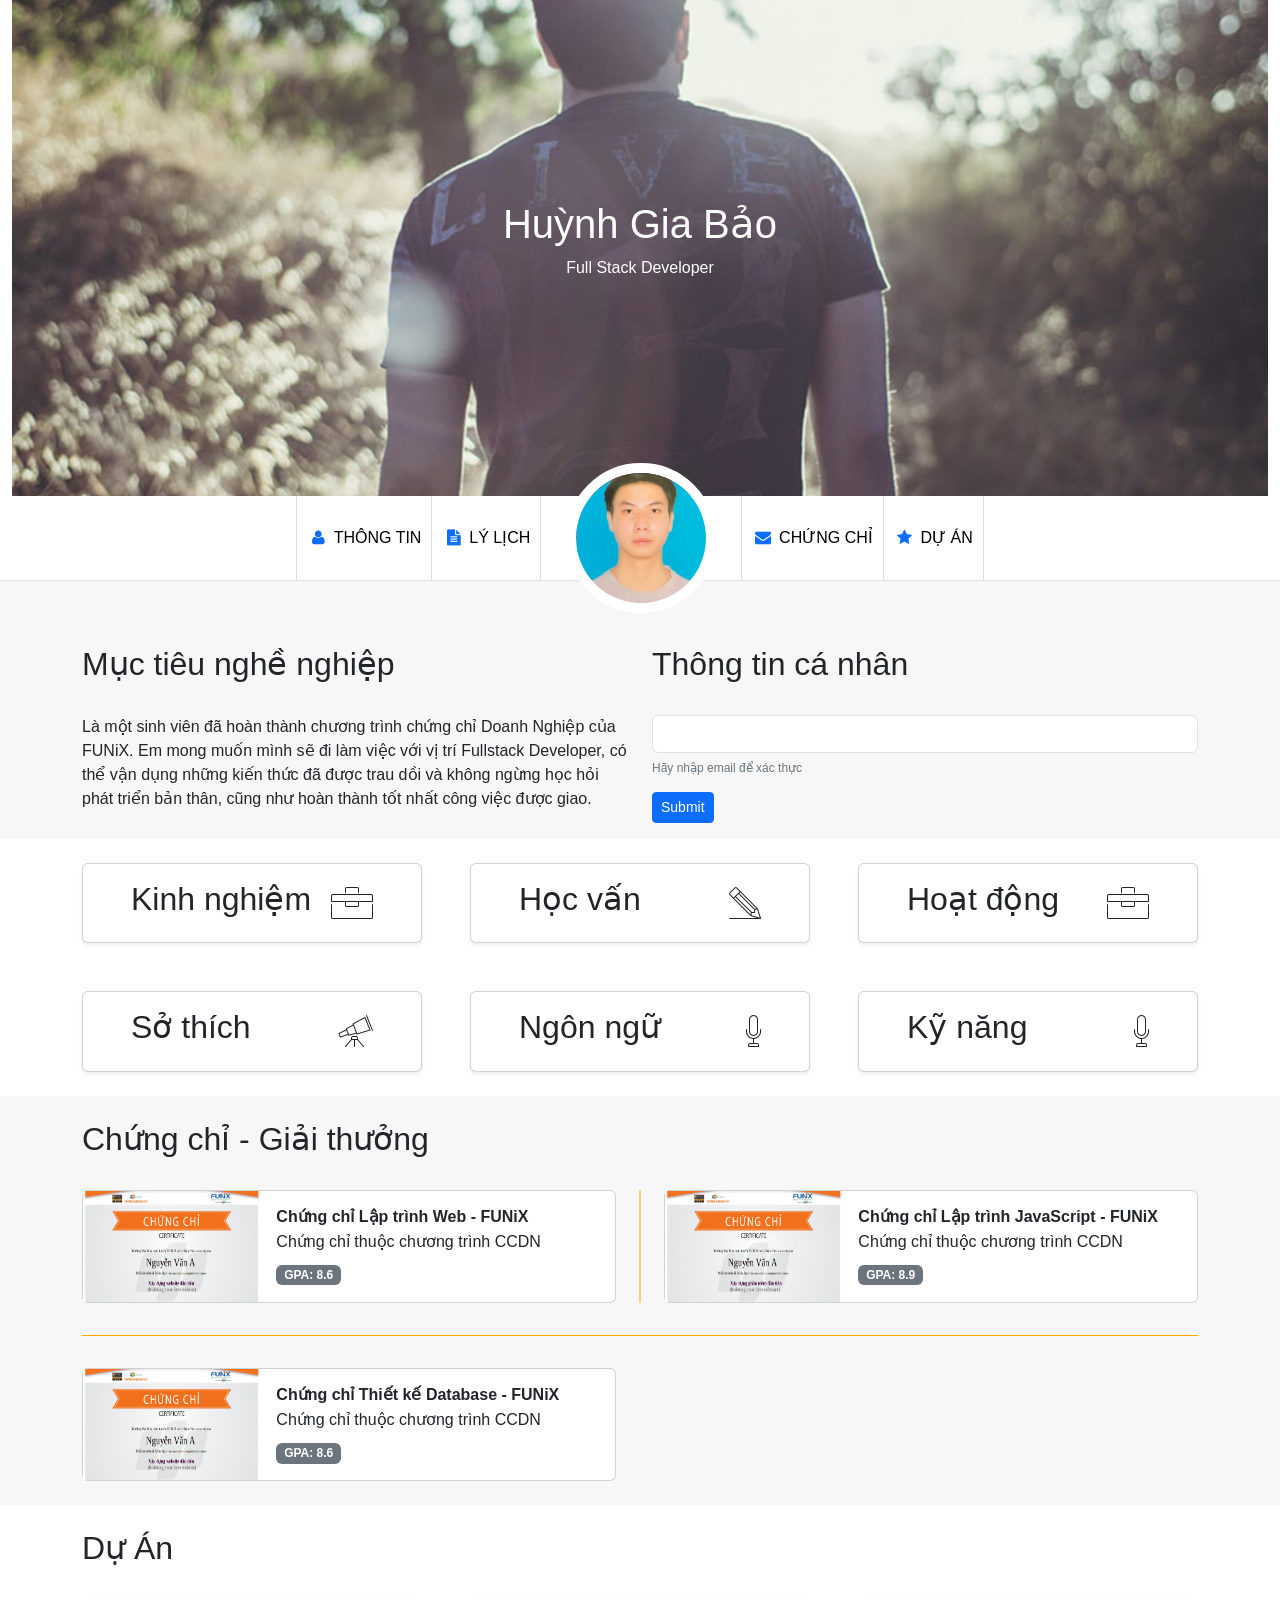
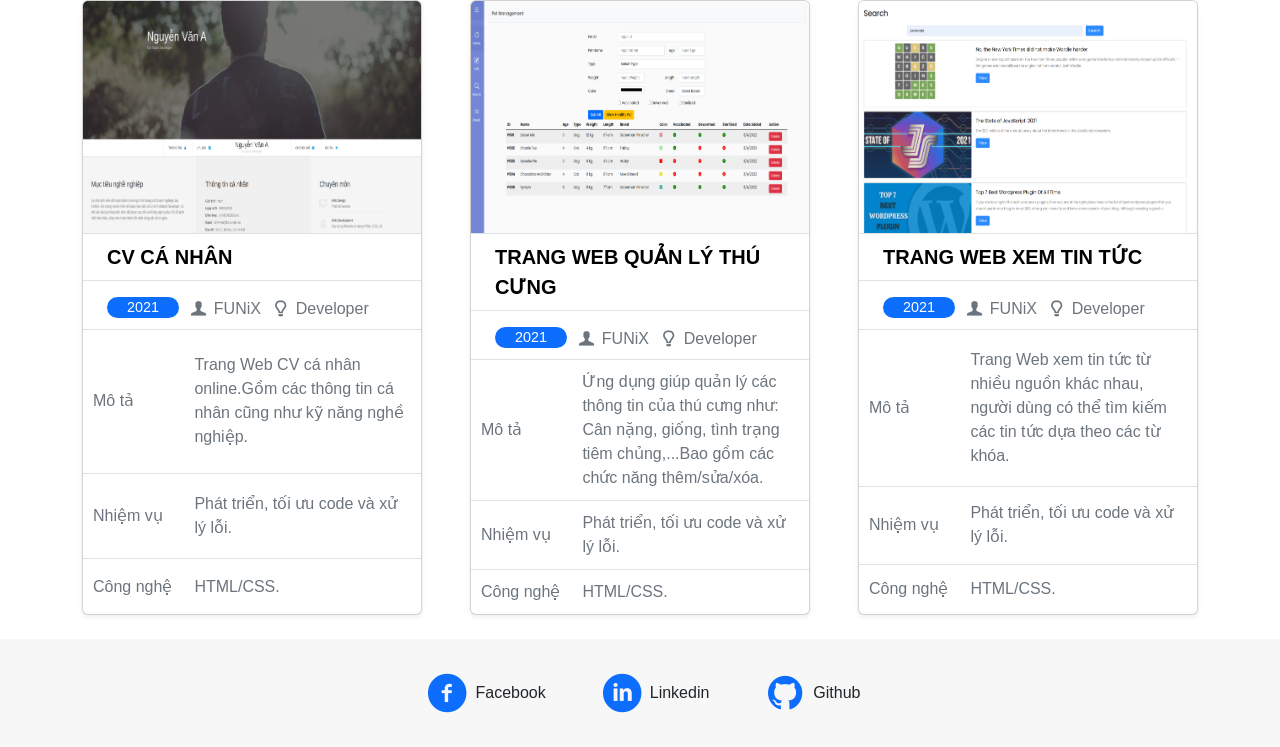
<file: index.html>
<!DOCTYPE html>
<html lang="en">

<head>
  <meta charset="UTF-8" />
  <meta http-equiv="X-UA-Compatible" content="IE=edge" />
  <meta name="viewport" content="width=device-width, initial-scale=1.0" />
  <link rel="stylesheet" href="./css/desktop.css" />
  <link rel="stylesheet" href="./css/tablet.css" />
  <link rel="stylesheet" href="./css/mobile.css" />
  <link rel="stylesheet" href="./css/font.css" />
  <link href="https://cdn.jsdelivr.net/npm/bootstrap@5.3.8/dist/css/bootstrap.min.css" rel="stylesheet">
  <title>Assignment 03</title>
  <script defer src="./js/script.js"></script>
</head>

<body>
  <section id="banner">
    <div class="container-fluid">
      <div class="banner-text text-center text-white">
        <h1>Huỳnh Gia Bảo</h1>
        <p>Full Stack Developer</p>
      </div>
    </div>
  </section>
  <section id="navbar">
    <div class="container">
      <nav class="d-flex flex-column flex-md-row justify-content-md-center align-items-md-center">
        <div class="nav-item">
          <i class="icon-user text-primary"></i>
          <a class="text-decoration-none text-black" href="#infor">THÔNG TIN</a>
        </div>
        <div class="nav-item">
          <i class="icon-doc-text-inv text-primary"></i>
          <a class="text-decoration-none text-black" href="#infor">LÝ LỊCH</a>
        </div>
        <div class="nav-tagname position-relative d-none d-lg-block">
          <div class="avatar-img position-absolute">
            <img src="./img/20251001_074122604_iOS.png" class="rounded-circle" alt="chân dung" />
          </div>
        </div>
        <div class="nav-item">
          <i class="icon-mail-alt text-primary"></i>
          <a class="text-decoration-none text-black" href="#certificate">CHỨNG CHỈ</a>
        </div>
        <div class="nav-item">
          <i class="icon-star-1 text-primary"></i>
          <a class="text-decoration-none text-black" href="#project">DỰ ÁN</a>
        </div>
      </nav>
    </div>
  </section>
  <section id="info">
    <div class="container-fluid bg-grey">
      <div class="container">
        <div class="infor-container row row-cols-1 row-cols-md-2 pt-md-5 py-3">
          <div class="infor-item col" id="target">
            <div class="infor-header pt-3 pb-4">
              <h2>Mục tiêu nghề nghiệp</h2>
            </div>
            <div class="infor-content">
              Là một sinh viên đã hoàn thành chương trình chứng chỉ Doanh Nghiệp
              của FUNiX. Em mong muốn mình sẽ đi làm việc với vị trí Fullstack
              Developer, có thể vận dụng những kiến thức đã được trau dồi và không
              ngừng học hỏi phát triển bản thân, cũng như hoàn thành tốt nhất công
              việc được giao.
            </div>
          </div>
          <div class="infor-item col" id="personal-info">
            <div class="infor-header pt-3 pb-4">
              <h2>Thông tin cá nhân</h2>
            </div>
            <div class="infor-content hide position-relative">
              <ul class="info list-unstyled p-0">
                <li><span class="fw-bold">Giới tính</span> : Nam</li>
                <li><span class="fw-bold">Ngày sinh</span> : 19/05/2000</li>
                <li><span class="fw-bold">Điện thoại</span> : (+84) 912398xxx</li>
                <li><span class="fw-bold">Email</span> : sinhvien@funix.edu.vn</li>
                <li><span class="fw-bold">Địa chỉ</span> : Số 10, đường 10, Hà Nội</li>
                <li><span class="fw-bold">Website</span> : https://abc.tech</li>
              </ul>
              <div class="infor-icons text-primary">
                <i class="icon-twitter"></i>
                <i class="icon-facebook"></i>
                <i class="icon-gplus"></i>
                <i class="icon-linkedin"></i>
              </div>
              <div
                class="close-btn position-absolute rounded-circle bg-primary text-white d-flex justify-content-center align-items-center">
                X</div>
            </div>
            <div class="email-input-group">
              <form action="">
                <input type="email" name="email" class="w-100 form-control" id="email">
                <h6 class="message mt-2 text-secondary">Hãy nhập email để xác thực</h6>
                <button type="button" class="btn btn-sm btn-primary mt-2" id="submit-btn">Submit</button>
              </form>
            </div>
          </div>
        </div>
      </div>
    </div>
  </section>
  <section id="job">
    <div class="container py-4">
      <div class="job-container row row-cols-1 row-cols-md-2 row-cols-lg-3  g-md-5 g-3">
        <div class="job-item position-relative col">
          <div class="card shadow-sm h-100 px-5 py-3">
            <div class="job-header d-flex justify-content-between align-items-center">
              <h2>Kinh nghiệm</h2>
              <i class="ic-toolbox fs-2"></i>
            </div>
            <div class="job-content hide pt-3">
              <div class="work-detail">
                <div class="name-work">
                  <h5 class="fw-bold">FullStack Developer - Công ty Y</h5>
                </div>
                <div class="timeline fst-italic">
                  <p>05/2022 - <span class="recent">Hiện tại</span></p>
                </div>
                <div class="work-content text-secondary">
                  <p>
                    - Xây dựng, phát triển Website dựa trên thiết kế và yêu cầu đã
                    có.<br />
                    - Phân tích và thiết kế Database, sử dụng các hệ quản trị
                    CSDL(MySQL, SQLServer, NoSQL,...) và viết được các câu truy
                    vấn.<br />
                    - Sử dụng ngôn ngữ server-side(Python,Java,...) để xây dựng
                    các WebService.
                  </p>
                </div>
              </div>
              <div class="work-detail">
                <div class="name-work">
                  <h5 class="fw-bold">Web Designer - Công ty X</h5>
                </div>
                <div class="timeline fst-italic">
                  <p>06/2021 - 04/2022</p>
                </div>
                <div class="work-content text-secondary">
                  <p>
                    - Thiết kế Website dựa trên yêu cầu của khách hàng.<br />
                    - Sử dụng các công cụ: Figma, Canva, PTS.
                  </p>
                </div>
              </div>
            </div>
            <div class="job-footer text-center hide">
              <button class="btn btn-sm btn-primary view-btn">View more</button>
            </div>
          </div>
        </div>

        <div class="job-item position-relative col">
          <div class="card shadow-sm h-100 px-5 py-3">
            <div class="job-header d-flex justify-content-between align-items-center">
              <h2>Học vấn</h2>
              <i class="ic-pencil fs-2"></i>
            </div>
            <div class="job-content hide pt-3">
              <div class="work-detail">
                <div class="name-work">
                  <h5 class="fw-bold">FUNiX</h5>
                </div>
                <div class="timeline fst-italic">
                  <p>06/2021 - 05/2022</p>
                </div>
                <div class="work-content text-secondary">
                  <p>- Tốt nghiệp chứng chỉ doanh nghiệp nhánh Fullstack</p>
                </div>
                <div class="work-content text-secondary">
                  <p>- 9/10</p>
                </div>
              </div>
              <div class="work-detail">
                <div class="name-work">
                  <h5 class="fw-bold">Cử nhân-ĐH FPT</h5>
                </div>
                <div class="timeline fst-italic">
                  <p>08/2016-07/2019</p>
                </div>
                <div class="work-content text-secondary">
                  <p>
                    -Chuyên ngành: Kỹ thuật phần mềm.</br>
                    - GPA: 3.2/4
                  </p>
                </div>
              </div>
              <div class="work-detail">
                <div class="name-work">
                  <h5 class="fw-bold">Đại học Hà Nội</h5>
                </div>
                <div class="timeline fst-italic">
                  <p>08/2016-08/2018</p>
                </div>
                <div class="work-content text-secondary">
                  <p>
                    -Hệ từ xa: Chuyên ngành Ngôn ngữ Nhật</br>
                    - GPA: 2.8/4
                  </p>
                </div>
              </div>
            </div>
            <div class="job-footer text-center hide">
              <button class="btn btn-sm btn-primary view-btn">View more</button>
            </div>
          </div>
        </div>

        <div class="job-item position-relative col">
          <div class="card shadow-sm h-100 px-5 py-3">
            <div class="job-header d-flex justify-content-between align-items-center">
              <h2>Hoạt động</h2>
              <i class="ic-toolbox fs-2"></i>
            </div>
            <div class="job-content hide pt-3">
              <div class="work-detail">
                <div class="name-work">
                  <h5 class="fw-bold">FPT Edu Hackthon 2019</h5>
                </div>
                <div class="timeline fst-italic">
                  <p>03/2019 - 05/2019</p>
                </div>
                <div class="work-content text-secondary">
                  <p>
                    - Giải 3 bảng A<br />
                    - Đề tài: Trang web về phân loại rác thải.<br />
                  </p>
                </div>
              </div>
              <div class="work-detail">
                <div class="name-work">
                  <h5 class="fw-bold">Câu lạc bộ Z</h5>
                </div>
                <div class="timeline fst-italic">
                  <p>08/2018-08/2019</p>
                </div>
                <div class="work-content text-secondary">
                  <p>- Trưởng ban chuyên môn</p>
                </div>
              </div>
              <div class="work-detail">
                <div class="name-work">
                  <h5 class="fw-bold">Câu lạc bộ Z</h5>
                </div>
                <div class="timeline fst-italic">
                  <p>08/2016</p>
                </div>
                <div class="work-content text-secondary">
                  <p>- Hỗ trợ tổ chức tuần lễ văn hoá Việt Nam-Nhật Bản</p>
                </div>
              </div>
            </div>
            <div class="job-footer text-center hide">
              <button class="btn btn-sm btn-primary view-btn">View more</button>
            </div>
          </div>
        </div>

        <div class="job-item position-relative col">
          <div class="card shadow-sm h-100 px-5 py-3">
            <div class="job-header d-flex justify-content-between align-items-center">
              <h2>Sở thích</h2>
              <i class="ic-telescope fs-2"></i>
            </div>
            <div class="job-content hide pt-3">
              <div class="row row-cols-3 row-cols-lg-4 gy-4">
                <div class="hobby-item col text-center">
                  <i class="ic-megaphone"></i>
                  <h6 class="text-secondary">Âm nhạc</h6>
                </div>
                <div class="hobby-item col text-center">
                  <i class="ic-strategy"></i>
                  <h6 class="text-secondary">Chơi game</h6>
                </div>
                <div class="hobby-item col text-center">
                  <i class="ic-hotairballoon"></i>
                  <h6 class="text-secondary">Du lịch</h6>
                </div>
                <div class="hobby-item col text-center">
                  <i class="ic-basket"></i>
                  <h6 class="text-secondary">Nấu ăn</h6>
                </div>
              </div>
            </div>
            <div class="job-footer text-center hide">
              <button class="btn btn-sm btn-primary view-btn">View more</button>
            </div>
          </div>
        </div>

        <div class="job-item position-relative col">
          <div class="card shadow-sm h-100 px-5 py-3">
            <div class="job-header d-flex justify-content-between align-items-center">
              <h2>Ngôn ngữ</h2>
              <i class="ic-mic fs-2"></i>
            </div>
            <div class="job-content hide pt-3">
              <div class="langs-container">
                <div class="lang-item">
                  <div class="lang-name">Tiếng Anh - IELTS 7.0</div>
                  <div class="rate row row-cols-3 gx-3">
                    <div class="col">
                      <div class="bg-primary bar my-4"></div>
                    </div>
                    <div class="col">
                      <div class="bg-primary bar my-4"></div>
                    </div>
                    <div class="col">
                      <div class="bg-secondary bar my-4"></div>
                    </div>
                  </div>
                </div>
                <div class="lang-item">
                  <div class="lang-name">Tiếng Nhật - JLPT N4</div>
                  <div class="rate row row-cols-3 gx-3">
                    <div class="col">
                      <div class="bg-primary bar my-4"></div>
                    </div>
                    <div class="col">
                      <div class="bg-primary bar my-4"></div>
                    </div>
                    <div class="col">
                      <div class="bg-primary bar my-4"></div>
                    </div>
                  </div>
                </div>
              </div>
            </div>
            <div class="job-footer text-center hide">
              <button class="btn btn-sm btn-primary view-btn">View more</button>
            </div>
          </div>
        </div>

        <div class="job-item position-relative col">
          <div class="card shadow-sm h-100 px-5 py-3">
            <div class="job-header d-flex justify-content-between align-items-center">
              <h2>Kỹ năng</h2>
              <i class="ic-mic icon1 fs-2"></i>
            </div>
            <div class="job-content hide pt-3">
              <div class="skills-container">
                <div class="skill">
                  <div class="skill-name">HTML/CSS: Fundamental</div>
                  <div class="rate row row-cols-3 gx-3">
                    <div class="col">
                      <div class="bg-primary bar my-4"></div>
                    </div>
                    <div class="col">
                      <div class="bg-secondary bar my-4"></div>
                    </div>
                    <div class="col">
                      <div class="bg-secondary bar my-4"></div>
                    </div>
                  </div>
                </div>
                <div class="skill">
                  <div class="skill-name">Javascript:Intermediate</div>
                  <div class="rate row row-cols-3 gx-3">
                    <div class="col">
                      <div class="bg-primary bar my-4"></div>
                    </div>
                    <div class="col">
                      <div class="bg-primary bar my-4"></div>
                    </div>
                    <div class="col">
                      <div class="bg-secondary bar my-4"></div>
                    </div>
                  </div>
                </div>
                <div class="skill">
                  <div class="skill-name">NodeJs: Intermediate</div>
                  <div class="rate row row-cols-3 gx-3">
                    <div class="col">
                      <div class="bg-primary bar my-4"></div>
                    </div>
                    <div class="col">
                      <div class="bg-primary bar my-4"></div>
                    </div>
                    <div class="col">
                      <div class="bg-secondary bar my-4"></div>
                    </div>
                  </div>
                </div>
                <div class="skill">
                  <div class="skill-name">Bootstrap 5: Fundamental</div>
                  <div class="rate row row-cols-3 gx-3">
                    <div class="col">
                      <div class="bg-primary bar my-4"></div>
                    </div>
                    <div class="col">
                      <div class="bg-secondary bar my-4"></div>
                    </div>
                    <div class="col">
                      <div class="bg-secondary bar my-4"></div>
                    </div>
                  </div>
                </div>
              </div>
            </div>
            <div class="job-footer text-center hide">
              <button class="btn btn-sm btn-primary view-btn">View more</button>
            </div>
          </div>
        </div>
      </div>
    </div>
  </section>
  <section id="certificate" class="bg-grey">
    <div class="container py-4">
      <h2 class="section-title pb-4">Chứng chỉ - Giải thưởng</h2>
      <div class="row gx-5 vline-md">
        <div class="col-md-6">
          <div class="card cert-card h-100 flex-lg-row">
            <img src="./img/Cert_WEB.png" alt="Web" class="cert-img col-lg-4">
            <div class="card-body col-lg-8">
              <h6 class="cert-title fw-bold mb-1">Chứng chỉ Lập trình Web - FUNiX</h6>
              <div class="cert-subtitle mb-2">Chứng chỉ thuộc chương trình CCDN</div>
              <span class="badge text-bg-secondary">GPA: 8.6</span>
            </div>
          </div>
        </div>
        <!-- Kẻ ngang giữa 2 chứng chỉ đầu -->
        <div class="col-12 d-md-none">
          <div class="divider"></div>
        </div>

        <div class="col-md-6">
          <div class="card cert-card h-100 flex-lg-row">
            <img class="cert-img col-lg-4" src="./img/Cert_PRF.png" alt="Javascript certificate" />
            <div class="card-body col-lg-8">
              <h6 class="cert-title fw-bold mb-1">Chứng chỉ Lập trình JavaScript - FUNiX</h6>
              <div class="cert-subtitle mb-2">Chứng chỉ thuộc chương trình CCDN</div>
              <span class="badge text-bg-secondary">GPA: 8.9</span>
            </div>
          </div>
        </div>
      </div>
      <!-- Kẻ ngang giữa 2 row -->
      <div class="divider"></div>

      <div class="row g-4 gx-5">
        <div class="col-md-6">
          <div class="card cert-card h-100 flex-lg-row">
            <img class="cert-img col-lg-4" src="./img/Cert_DBI.png" alt="Database certificate" />
            <div class="card-body col-lg-8">
              <h6 class="cert-title fw-bold mb-1">Chứng chỉ Thiết kế Database - FUNiX</h6>
              <div class="cert-subtitle mb-2">Chứng chỉ thuộc chương trình CCDN</div>
              <span class="badge text-bg-secondary">GPA: 8.6</span>
            </div>
          </div>
        </div>
      </div>
    </div>
  </section>
  <section id="project">
    <div class="container pb-4">
      <h2 class="section-title py-4">Dự Án</h2>
      <div class="project-container row row-cols-1 row-cols-md-2 row-cols-lg-3 gx-5 gy-3 gy-md-5">
        <div class="project-item col">
          <div class="card shadow-sm h-100 overflow-hidden">
            <div class="project-img border-bottom">
              <a href="digital-cv.html"><img src="img/project_1.png" alt="CV cá nhân"></a>
            </div>
            <h5 class="project-name py-2 px-4 border-bottom">
              <a href="digital-cv.html" class="text-decoration-none text-uppercase fw-bold">CV cá nhân</a>
            </h5>
            <div class="time-line border-bottom d-flex flex-column flex-md-row py-2 px-4 gap-2 text-secondary">
              <div class="year text-white align-self-start">2021</div>
              <div class="d-flex flex-column flex-lg-row gap-2">
                <div class="company"><i class="icon-user-1"></i> FUNiX</div>
                <div class="position"><i class="icon-lamp"></i> Developer</div>
              </div>
            </div>
            <div class="project-description flex-fill text-secondary">
              <table class="h-100">
                <tbody>
                  <tr>
                    <td>Mô tả</td>
                    <td>
                      Trang Web CV cá nhân online.Gồm các thông tin cá nhân cũng
                      như kỹ năng nghề nghiệp.
                    </td>
                  </tr>
                  <tr>
                    <td>Nhiệm vụ</td>
                    <td>Phát triển, tối ưu code và xử lý lỗi.</td>
                  </tr>
                  <tr>
                    <td>Công nghệ</td>
                    <td>HTML/CSS.</td>
                  </tr>
                </tbody>
              </table>
            </div>
          </div>
        </div>
        <div class="project-item col">
          <div class="card shadow-sm h-100 overflow-hidden">
            <div class="project-img border-bottom">
              <a href="digital-cv.html">
                <img src="img/project_2.png" alt="Trang web quản lý thú cưng" />
              </a>
            </div>
            <h5 class="project-name py-2 px-4 border-bottom">
              <a href="digital-cv.html" class="text-decoration-none text-uppercase fw-bold">Trang web quản lý thú
                cưng</a>
            </h5>
            <div class="time-line border-bottom d-flex flex-column flex-md-row py-2 px-4 gap-2 text-secondary">
              <div class="year text-white align-self-start">2021</div>
              <div class="d-flex flex-column flex-lg-row gap-2">
                <div class="company"><i class="icon-user-1"></i> FUNiX</div>
                <div class="position"><i class="icon-lamp"></i> Developer</div>
              </div>
            </div>
            <div class="project-description flex-fill text-secondary">
              <table class="h-100">
                <tbody>
                  <tr>
                    <td>Mô tả</td>
                    <td>
                      Ứng dụng giúp quản lý các thông tin của thú cưng như: Cân
                      nặng, giống, tình trạng tiêm chủng,...Bao gồm các chức
                      năng thêm/sửa/xóa.
                    </td>
                  </tr>
                  <tr>
                    <td>Nhiệm vụ</td>
                    <td>Phát triển, tối ưu code và xử lý lỗi.</td>
                  </tr>
                  <tr>
                    <td>Công nghệ</td>
                    <td>HTML/CSS.</td>
                  </tr>
                </tbody>
              </table>
            </div>
          </div>
        </div>
        <div class="project-item col">
          <div class="card shadow-sm h-100 overflow-hidden">
            <div class="project-img border-bottom">
              <a href="digital-cv.html"><img src="img/project_3.png" alt="Trang web xem tin tức" /></a>
            </div>
            <h5 class="project-name py-2 px-4 border-bottom">
              <a href="digital-cv.html" class="text-decoration-none text-uppercase fw-bold">Trang web xem tin tức</a>
            </h5>
            <div class="time-line border-bottom d-flex flex-column flex-md-row py-2 px-4 gap-2 text-secondary">
              <div class="year text-white align-self-start">2021</div>
              <div class="d-flex flex-column flex-lg-row gap-2">
                <div class="company"><i class="icon-user-1"></i> FUNiX</div>
                <div class="position"><i class="icon-lamp"></i> Developer</div>
              </div>
            </div>
            <div class="project-description flex-fill text-secondary">
              <table class="h-100">
                <tbody>
                  <tr>
                    <td>Mô tả</td>
                    <td>
                      Trang Web xem tin tức từ nhiều nguồn khác nhau, người dùng
                      có thể tìm kiếm các tin tức dựa theo các từ khóa.
                    </td>
                  </tr>
                  <tr>
                    <td>Nhiệm vụ</td>
                    <td>Phát triển, tối ưu code và xử lý lỗi.</td>
                  </tr>
                  <tr>
                    <td>Công nghệ</td>
                    <td>HTML/CSS.</td>
                  </tr>
                </tbody>
              </table>
            </div>
          </div>
        </div>
      </div>
    </div>
  </section>
  <section id="footer" class="bg-grey">
    <div class="container-fluid">
      <footer>
        <nav class="d-flex flex-row justify-content-center align-items-center py-4 gap-md-5 gap-3">
          <div class="footer-link d-flex flex-lg-row">
            <i class="icon-facebook-circled fs-1 text-primary"></i>
            <a href="#" target=""
              class="text-decoration-none text-dark align-content-center d-none d-md-block">Facebook</a>
          </div>
          <div class="footer-link d-flex flex-lg-row">
            <i class="icon-linkedin-circled fs-1 text-primary"></i>
            <a href="#" target=""
              class="text-decoration-none text-dark align-content-center d-none d-md-block">Linkedin</a>
          </div>
          <div class="footer-link d-flex flex-lg-row">
            <i class="icon-github-circled fs-1 text-primary"></i>
            <a href="#" target=""
              class="text-decoration-none text-dark align-content-center d-none d-md-block">Github</a>
          </div>
        </nav>
      </footer>
    </div>
  </section>
  <script src="https://cdn.jsdelivr.net/npm/bootstrap@5.3.8/dist/js/bootstrap.bundle.min.js"></script>
</body>

</html>
</file>
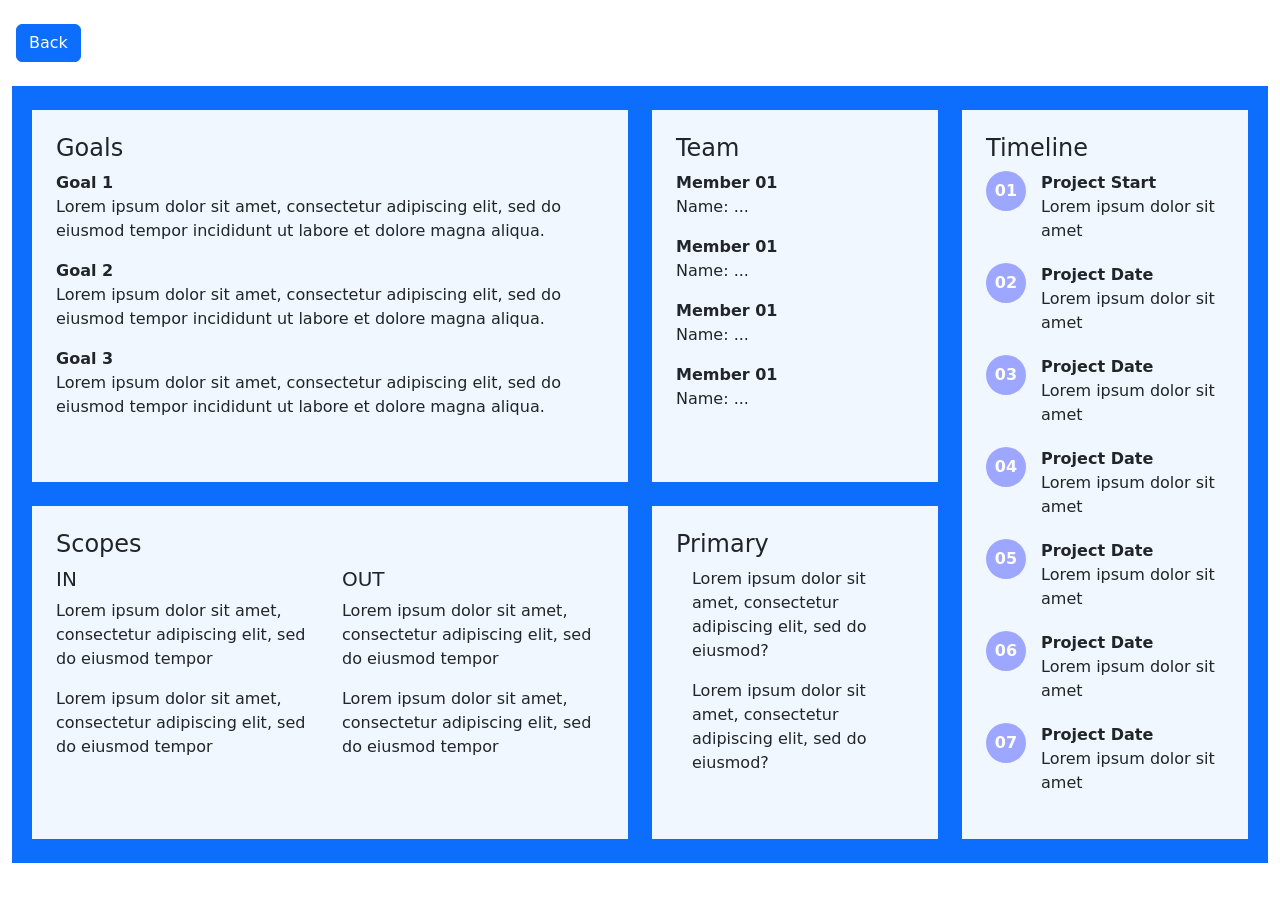
<file: digital-cv.html>
<!DOCTYPE html>
<html lang="en">

<head>
  <meta charset="UTF-8">
  <meta name="viewport" content="width=device-width, initial-scale=1.0">
  <title>Project Chapter</title>
  <link href="https://cdn.jsdelivr.net/npm/bootstrap@5.3.8/dist/css/bootstrap.min.css" rel="stylesheet">
</head>
<style>
  .item {
    background-color: #f0f7ff;
  }

  .timeline-item {
    display: flex;
    margin-bottom: 20px;
  }

  .timeline-badge {
    width: 40px;
    height: 40px;
    background-color: #9ea7ff;
    color: white;
    border-radius: 50%;
    display: flex;
    align-items: center;
    justify-content: center;
    font-weight: bold;
    flex-shrink: 0;
    margin-right: 15px;
  }

  .left-side {
    height: calc(100% + var(--bs-gutter-y));
  }
</style>

<body>
  <div class="px-lg-3 mb-5 pt-4">
    <button type="button" class="btn btn-primary"><a class="text-white text-decoration-none"
        href="index.html">Back</a></button>
  </div>
  <div class="container-fluid px-lg-4">
    <div class="row gx-lg-4 gy-4 px-2 pb-4 bg-primary">
      <div class="col-lg-9">
        <div class="row left-side gy-4">
          <div class="col-lg-8 order-first">
            <div class="item h-100 p-4 goals">
              <div class="content-box">
                <h4 class="section-title">Goals</h4>
                <div class="d-flex mb-3">
                  <i class="bi bi-flag-fill flag-icon"></i>
                  <div>
                    <strong>Goal 1</strong>
                    <p class="small-text mb-0">Lorem ipsum dolor sit amet, consectetur adipiscing elit, sed do eiusmod
                      tempor incididunt ut labore et dolore magna aliqua.</p>
                  </div>
                </div>
                <div class="d-flex mb-3">
                  <i class="bi bi-flag-fill flag-icon"></i>
                  <div>
                    <strong>Goal 2</strong>
                    <p class="small-text mb-0">Lorem ipsum dolor sit amet, consectetur adipiscing elit, sed do eiusmod
                      tempor incididunt ut labore et dolore magna aliqua.</p>
                  </div>
                </div>
                <div class="d-flex">
                  <i class="bi bi-flag-fill flag-icon"></i>
                  <div>
                    <strong>Goal 3</strong>
                    <p class="small-text mb-0">Lorem ipsum dolor sit amet, consectetur adipiscing elit, sed do eiusmod
                      tempor incididunt ut labore et dolore magna aliqua.</p>
                  </div>
                </div>
              </div>
            </div>
          </div>
          <div class="col-lg-4 order-1 order-lg-0">
            <div class="item h-100 p-4 team">
              <div class="content-box">
                <h4 class="section-title">Team</h4>
                <div class="d-flex align-items-center mb-3">
                  <i class="bi bi-person-fill member-icon"></i>
                  <div>
                    <strong>Member 01</strong>
                    <div class="small-text">Name: ...</div>
                  </div>
                </div>
                <div class="d-flex align-items-center mb-3">
                  <i class="bi bi-person-fill member-icon"></i>
                  <div>
                    <strong>Member 01</strong>
                    <div class="small-text">Name: ...</div>
                  </div>
                </div>
                <div class="d-flex align-items-center mb-3">
                  <i class="bi bi-person-fill member-icon"></i>
                  <div>
                    <strong>Member 01</strong>
                    <div class="small-text">Name: ...</div>
                  </div>
                </div>
                <div class="d-flex align-items-center">
                  <i class="bi bi-person-fill member-icon"></i>
                  <div>
                    <strong>Member 01</strong>
                    <div class="small-text">Name: ...</div>
                  </div>
                </div>

              </div>
            </div>
          </div>
          <div class="col-lg-8">
            <div class="item h-100 p-4 scopes">
              <div class="content-box">
                <h4 class="section-title">Scopes</h4>
                <div class="row">
                  <div class="col-lg-6">
                    <h5>IN</h5>
                    <p class="small-text">Lorem ipsum dolor sit amet, consectetur adipiscing elit, sed do eiusmod tempor
                    </p>
                    <p class="small-text">Lorem ipsum dolor sit amet, consectetur adipiscing elit, sed do eiusmod tempor
                    </p>
                  </div>
                  <div class="col-lg-6">
                    <h5>OUT</h5>
                    <p class="small-text">Lorem ipsum dolor sit amet, consectetur adipiscing elit, sed do eiusmod tempor
                    </p>
                    <p class="small-text">Lorem ipsum dolor sit amet, consectetur adipiscing elit, sed do eiusmod tempor
                    </p>
                  </div>
                </div>
              </div>
            </div>
          </div>
          <div class="col-lg-4 order-last">
            <div class="item h-100 p-4 primary">
              <div class="content-box">
                <h4 class="section-title">Primary</h4>
                <div class="d-flex mb-3">
                  <i class="bi bi-question-circle-fill me-3 fs-4"></i>
                  <p class="small-text mb-0">Lorem ipsum dolor sit amet, consectetur adipiscing elit, sed do eiusmod?
                  </p>
                </div>
                <div class="d-flex">
                  <i class="bi bi-question-circle-fill me-3 fs-4"></i>
                  <p class="small-text mb-0">Lorem ipsum dolor sit amet, consectetur adipiscing elit, sed do eiusmod?
                  </p>
                </div>
              </div>
            </div>
          </div>
        </div>
      </div>
      <div class="col-lg-3">
        <div class="row h-100">
          <div class="col-12">
            <div class="item p-4 h-100 timeline">
              <div class="content-box">
                <h4 class="section-title">Timeline</h4>

                <div class="timeline-item d-flex flex-column flex-lg-row">
                  <div class="timeline-badge">01</div>
                  <div>
                    <strong>Project Start</strong>
                    <div class="small-text">Lorem ipsum dolor sit amet</div>
                  </div>
                </div>

                <div class="timeline-item d-flex flex-column flex-lg-row">
                  <div class="timeline-badge">02</div>
                  <div>
                    <strong>Project Date</strong>
                    <div class="small-text">Lorem ipsum dolor sit amet</div>
                  </div>
                </div>

                <div class="timeline-item d-flex flex-column flex-lg-row">
                  <div class="timeline-badge">03</div>
                  <div>
                    <strong>Project Date</strong>
                    <div class="small-text">Lorem ipsum dolor sit amet</div>
                  </div>
                </div>

                <div class="timeline-item d-flex flex-column flex-lg-row">
                  <div class="timeline-badge">04</div>
                  <div>
                    <strong>Project Date</strong>
                    <div class="small-text">Lorem ipsum dolor sit amet</div>
                  </div>
                </div>

                <div class="timeline-item d-flex flex-column flex-lg-row">
                  <div class="timeline-badge">05</div>
                  <div>
                    <strong>Project Date</strong>
                    <div class="small-text">Lorem ipsum dolor sit amet</div>
                  </div>
                </div>

                <div class="timeline-item d-flex flex-column flex-lg-row">
                  <div class="timeline-badge">06</div>
                  <div>
                    <strong>Project Date</strong>
                    <div class="small-text">Lorem ipsum dolor sit amet</div>
                  </div>
                </div>

                <div class="timeline-item d-flex flex-column flex-lg-row">
                  <div class="timeline-badge">07</div>
                  <div>
                    <strong>Project Date</strong>
                    <div class="small-text">Lorem ipsum dolor sit amet</div>
                  </div>
                </div>

              </div>
            </div>
          </div>
        </div>
      </div>
    </div>
  </div>
  <script src="https://cdn.jsdelivr.net/npm/bootstrap@5.3.8/dist/js/bootstrap.bundle.min.js"></script>
</body>

</html>
</file>
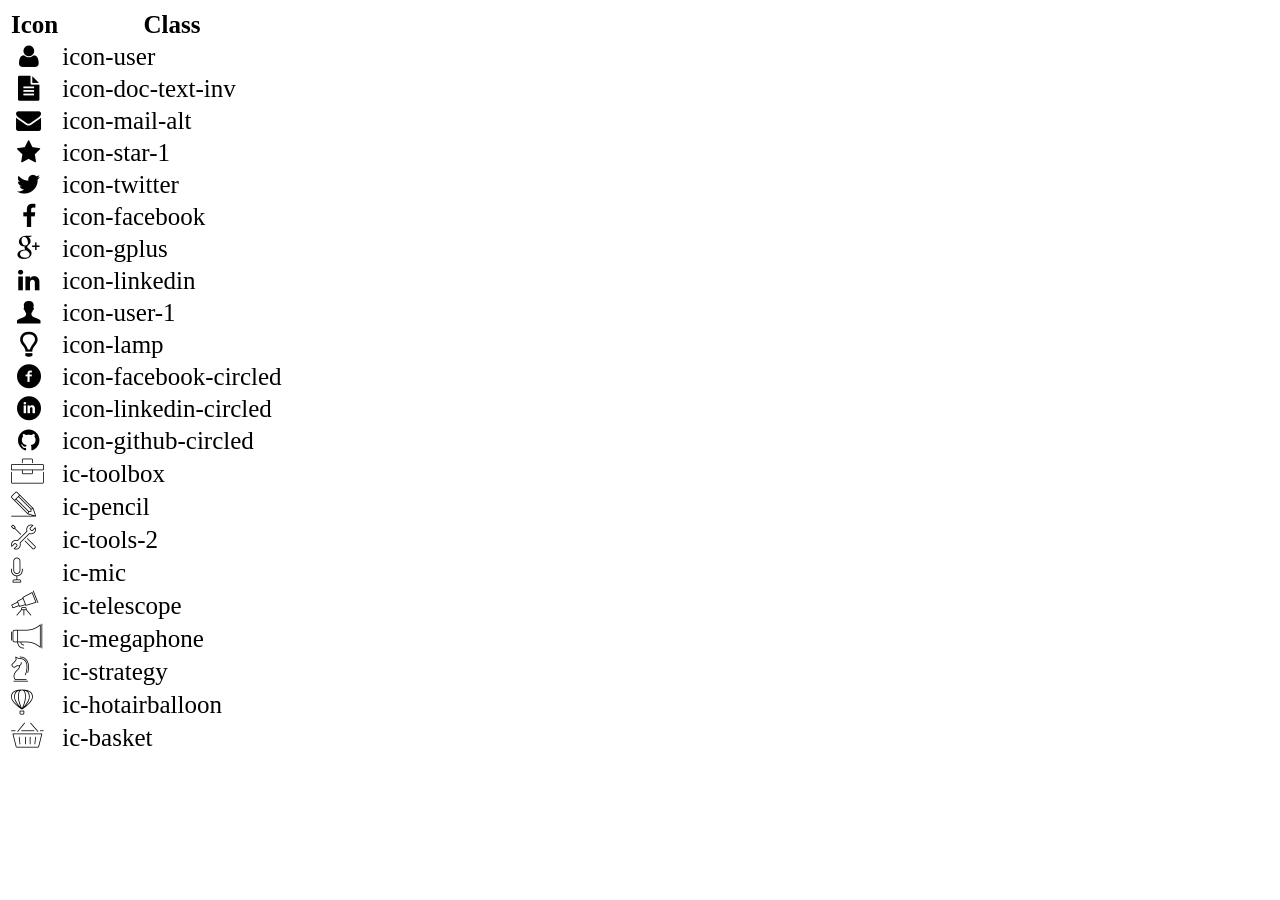
<file: icon-list.html>
<!DOCTYPE html>
<html lang="en">
  <head>
    <meta charset="UTF-8" />
    <meta http-equiv="X-UA-Compatible" content="IE=edge" />
    <meta name="viewport" content="width=device-width, initial-scale=1.0" />
    <link rel="stylesheet" href="../css/font.css" />
    <title>Icon List</title>
  </head>

  <body>
    <table style="font-size: 25px">
      <thead>
        <tr>
          <th>Icon</th>
          <th>Class</th>
        </tr>
      </thead>
      <tbody>
        <tr>
          <td><i class="icon-user"></i></td>
          <td>icon-user</td>
        </tr>
        <tr>
          <td><i class="icon-doc-text-inv"></i></td>
          <td>icon-doc-text-inv</td>
        </tr>
        <tr>
          <td><i class="icon-mail-alt"></i></td>
          <td>icon-mail-alt</td>
        </tr>
        <tr>
          <td><i class="icon-star-1"></i></td>
          <td>icon-star-1</td>
        </tr>
        <tr>
          <td><i class="icon-twitter"></i></td>
          <td>icon-twitter</td>
        </tr>
        <tr>
          <td><i class="icon-facebook"></i></td>
          <td>icon-facebook</td>
        </tr>
        <tr>
          <td><i class="icon-gplus"></i></td>
          <td>icon-gplus</td>
        </tr>
        <tr>
          <td><i class="icon-linkedin"></i></td>
          <td>icon-linkedin</td>
        </tr>
        <tr>
          <td><i class="icon-user-1"></i></td>
          <td>icon-user-1</td>
        </tr>
        <tr>
          <td><i class="icon-lamp"></i></td>
          <td>icon-lamp</td>
        </tr>
        <tr>
          <td><i class="icon-facebook-circled"></i></td>
          <td>icon-facebook-circled</td>
        </tr>
        <tr>
          <td><i class="icon-linkedin-circled"></i></td>
          <td>icon-linkedin-circled</td>
        </tr>
        <tr>
          <td><i class="icon-github-circled"></i></td>
          <td>icon-github-circled</td>
        </tr>
        <tr>
          <td><i class="ic-toolbox"></i></td>
          <td>ic-toolbox</td>
        </tr>
        <tr>
          <td><i class="ic-pencil"></i></td>
          <td>ic-pencil</td>
        </tr>
        <tr>
          <td><i class="ic-tools-2"></i></td>
          <td>ic-tools-2</td>
        </tr>
        <tr>
          <td><i class="ic-mic"></i></td>
          <td>ic-mic</td>
        </tr>
        <tr>
          <td><i class="ic-telescope"></i></td>
          <td>ic-telescope</td>
        </tr>
        <tr>
          <td><i class="ic-megaphone"></i></td>
          <td>ic-megaphone</td>
        </tr>
        <tr>
          <td><i class="ic-strategy"></i></td>
          <td>ic-strategy</td>
        </tr>
        <tr>
          <td><i class="ic-hotairballoon"></i></td>
          <td>ic-hotairballoon</td>
        </tr>
        <tr>
          <td><i class="ic-basket"></i></td>
          <td>ic-basket</td>
        </tr>
      </tbody>
    </table>
  </body>
</html>
</file>
<file: css/desktop.css>
* {
  font-family: sans-serif;
  padding: 0;
  line-height: 1.5;
  margin: 0;
  box-sizing: border-box;
}

img {
  width: 100%;
  display: block;
}

.bg-grey {
  background: #f7f7f7;
}

.message {
  font-size: 0.75rem;
}

/* Phần banner */

.banner-text {
  background-image: url("../img/banner.jpg");
  padding: 200px 0;
  background-repeat: no-repeat;
  background-size: cover;
  background-position: center;
}
/* Phần navbar */

#navbar {
  border-bottom: 1px solid var(--bs-border-color);
}

.nav-item {
  padding: 30px 10px;
  border-left: 1px solid var(--bs-border-color);
}

.nav-item:nth-child(2),
.nav-item:nth-child(5) {
  border-right: 1px solid var(--bs-border-color);
}

.nav-tagname {
  width: 200px;
}

.avatar-img {
  top: 50%;
  left: 50%;
  transform: translate(-50%, -50%);
}

.avatar-img img {
  width: 150px;
  height: 150px;
  object-fit: cover;
  border: 10px solid white;
}

/* Phần thông tin cá nhân */

.hide {
  display: none;
}

.close-btn {
  width: 30px;
  height: 30px;
  cursor: pointer;
  top: 0;
  right: 0;
}

/* Phần job */

.name-work {
  position: relative;
}

.job-item .card:hover {
  padding-bottom: 50px !important;
  transition: all 0.5s;
  cursor: pointer;
}

.job-item .card:hover .job-footer {
  position: absolute;
  display: block;
  bottom: 10px;
  left: 50%;
  transform: translateX(-50%);
}

.name-work::before {
  position: absolute;
  content: "";
  top: 50%;
  transform: translateY(-50%);
  left: -25px;
  width: 10px;
  height: 10px;
  background-color: var(--bs-primary);
  border-radius: 50%;
  filter: blur(1px);
}

.recent {
  background-color: var(--bs-primary);
  color: white;
  border-radius: 5px;
  padding: 2px 10px;
}

.hobby-item i {
  width: 50px;
  color: var(--bs-primary);
  height: 50px;
  border: 1px solid;
  border-radius: 50%;
  line-height: 50px;
  text-align: center;
  margin-bottom: 10px;
}

.rate .bar {
  height: 5px;
}

/* Phần chứng chỉ */

.divider {
  height: 1px;
  background-color: orange;
  margin-block: 2rem;
}

/* Phần dự án */

.project-name a {
  color: black;
}

.project-name a:hover {
  color: var(--bs-primary);
  transition: all 0.5s;
}

.project-description td {
  border-bottom: 1px solid var(--bs-border-color);
  padding: 10px;
}
.project-description td:first-child {
  width: 30%;
}
.project-description tr:last-child td {
  border-bottom: none;
}
.time-line .year {
  padding: 0px 20px;
  font-size: 0.9rem;
  background-color: var(--bs-primary);
  border-radius: 20px;
}
</file>
<file: css/tablet.css>
@media (min-width: 768px) {
  .vline-md {
    position: relative;
  }
  .vline-md::after {
    position: absolute;
    content: "";
    top: 0;
    bottom: 0;
    width: 1px;
    background-color: orange;
    left: 50%;
    transform: translateX(-50%);
  }
}
</file>
<file: css/mobile.css>
@media only screen and (max-width: 767px) {
  #navbar {
    border-bottom: 0;
  }
  .nav-item {
    border-left: unset;
    border-right: unset;
    padding: 10px 0;
  }
}
</file>
<file: css/font.css>
@font-face {
	font-family: 'open_sanslight';
	src: url('../fonts/OpenSans-Light-webfont.eot');
	src: url('../fonts/OpenSans-Light-webfont.eot#iefix') format('embedded-opentype'),
		url('../fonts/OpenSans-Light-webfont.woff') format('woff'),
		url('../fonts/OpenSans-Light-webfont.ttf') format('truetype'),
		url('../fonts/OpenSans-Light-webfont.svg#open_sanslight') format('svg');
	font-weight: normal;
	font-style: normal;

}

@font-face {
	font-family: 'open_sansitalic';
	src: url('../fonts/OpenSans-Italic-webfont.eot');
	src: url('../fonts/OpenSans-Italic-webfont.eot#iefix') format('embedded-opentype'),
		url('../fonts/OpenSans-Italic-webfont.woff') format('woff'),
		url('../fonts/OpenSans-Italic-webfont.ttf') format('truetype'),
		url('../fonts/OpenSans-Italic-webfont.svg#open_sansitalic') format('svg');
	font-weight: normal;
	font-style: normal;

}

@font-face {
	font-family: 'open_sanssemibold';
	src: url('../fonts/OpenSans-Semibold-webfont.eot');
	src: url('../fonts/OpenSans-Semibold-webfont.eot#iefix') format('embedded-opentype'),
		url('../fonts/OpenSans-Semibold-webfont.woff') format('woff'),
		url('../fonts/OpenSans-Semibold-webfont.ttf') format('truetype'),
		url('../fonts/OpenSans-Semibold-webfont.svg#open_sanssemibold') format('svg');
	font-weight: normal;
	font-style: normal;

}


@font-face {
	font-family: 'open_sanslight_italic';
	src: url('../fonts/OpenSans-LightItalic-webfont.eot');
	src: url('../fonts/OpenSans-LightItalic-webfont.eot#iefix') format('embedded-opentype'),
		url('../fonts/OpenSans-LightItalic-webfont.woff') format('woff'),
		url('../fonts/OpenSans-LightItalic-webfont.ttf') format('truetype'),
		url('../fonts/OpenSans-LightItalic-webfont.svg#open_sanslight_italic') format('svg');
	font-weight: normal;
	font-style: normal;

}

@font-face {
	font-family: 'open_sansregular';
	src: url('../fonts/OpenSans-Regular-webfont.eot');
	src: url('../fonts/OpenSans-Regular-webfont.eot#iefix') format('embedded-opentype'),
		url('../fonts/OpenSans-Regular-webfont.woff') format('woff'),
		url('../fonts/OpenSans-Regular-webfont.ttf') format('truetype'),
		url('../fonts/OpenSans-Regular-webfont.svg#open_sansregular') format('svg');
	font-weight: normal;
	font-style: normal;

}


@font-face {
	font-family: 'fontello';
	src: url('../fonts/fontello.eot');
	src: url('../fonts/fontello.eot#iefix') format('embedded-opentype'),
		url('../fonts/fontello.woff') format('woff'),
		url('../fonts/fontello.ttf') format('truetype'),
		url('../fonts/fontello.svg#fontello') format('svg');
	font-weight: normal;
	font-style: normal;
}

[class^="icon-"]:before,
[class*=" icon-"]:before {
	font-family: "fontello";
	font-style: normal;
	font-weight: normal;
	speak: none;

	display: inline-block;
	text-decoration: inherit;
	width: 1em;
	margin-right: .2em;
	text-align: center;
	/* opacity: .8; */

	/* For safety - reset parent styles, that can break glyph codes*/
	font-variant: normal;
	text-transform: none;

	/* fix buttons height, for twitter bootstrap */
	line-height: 1em;

	/* Animation center compensation - margins should be symmetric */
	/* remove if not needed */
	margin-left: .2em;

	/* you can be more comfortable with increased icons size */
	/* font-size: 120%; */

	/* Font smoothing. That was taken from TWBS */
	-webkit-font-smoothing: antialiased;
	-moz-osx-font-smoothing: grayscale;

	/* Uncomment for 3D effect */
	/* text-shadow: 1px 1px 1px rgba(127, 127, 127, 0.3); */
}

.icon-emo-happy:before {
	content: '\e800';
}

/* '' */
.icon-emo-wink:before {
	content: '\e801';
}

/* '' */
.icon-emo-wink2:before {
	content: '\e802';
}

/* '' */
.icon-emo-unhappy:before {
	content: '\e803';
}

/* '' */
.icon-emo-sleep:before {
	content: '\e804';
}

/* '' */
.icon-emo-thumbsup:before {
	content: '\e805';
}

/* '' */
.icon-emo-devil:before {
	content: '\e806';
}

/* '' */
.icon-emo-surprised:before {
	content: '\e807';
}

/* '' */
.icon-emo-tongue:before {
	content: '\e808';
}

/* '' */
.icon-emo-coffee:before {
	content: '\e809';
}

/* '' */
.icon-emo-sunglasses:before {
	content: '\e80a';
}

/* '' */
.icon-emo-displeased:before {
	content: '\e80b';
}

/* '' */
.icon-emo-beer:before {
	content: '\e80c';
}

/* '' */
.icon-emo-grin:before {
	content: '\e80d';
}

/* '' */
.icon-emo-angry:before {
	content: '\e80e';
}

/* '' */
.icon-emo-saint:before {
	content: '\e80f';
}

/* '' */
.icon-emo-cry:before {
	content: '\e810';
}

/* '' */
.icon-emo-shoot:before {
	content: '\e811';
}

/* '' */
.icon-emo-squint:before {
	content: '\e812';
}

/* '' */
.icon-emo-laugh:before {
	content: '\e813';
}

/* '' */
.icon-spin1:before {
	content: '\e814';
}

/* '' */
.icon-spin2:before {
	content: '\e815';
}

/* '' */
.icon-spin3:before {
	content: '\e816';
}

/* '' */
.icon-spin4:before {
	content: '\e817';
}

/* '' */
.icon-spin5:before {
	content: '\e818';
}

/* '' */
.icon-spin6:before {
	content: '\e819';
}

/* '' */
.icon-firefox:before {
	content: '\e81a';
}

/* '' */
.icon-chrome:before {
	content: '\e81b';
}

/* '' */
.icon-opera:before {
	content: '\e81c';
}

/* '' */
.icon-ie:before {
	content: '\e81d';
}

/* '' */
.icon-crown:before {
	content: '\e81e';
}

/* '' */
.icon-crown-plus:before {
	content: '\e81f';
}

/* '' */
.icon-crown-minus:before {
	content: '\e820';
}

/* '' */
.icon-marquee:before {
	content: '\e821';
}

/* '' */
.icon-glass:before {
	content: '\e822';
}

/* '' */
.icon-music:before {
	content: '\e823';
}

/* '' */
.icon-search:before {
	content: '\e824';
}

/* '' */
.icon-mail:before {
	content: '\e825';
}

/* '' */
.icon-mail-alt:before {
	content: '\e826';
}

/* '' */
.icon-mail-squared:before {
	content: '\e827';
}

/* '' */
.icon-heart:before {
	content: '\e828';
}

/* '' */
.icon-heart-empty:before {
	content: '\e829';
}

/* '' */
.icon-star-1:before {
	content: '\e82a';
}

/* '' */
.icon-star-empty-1:before {
	content: '\e82b';
}

/* '' */
.icon-star-half:before {
	content: '\e82c';
}

/* '' */
.icon-star-half-alt:before {
	content: '\e82d';
}

/* '' */
.icon-user:before {
	content: '\e82e';
}

/* '' */
.icon-user-plus:before {
	content: '\e82f';
}

/* '' */
.icon-user-times:before {
	content: '\e830';
}

/* '' */
.icon-users:before {
	content: '\e831';
}

/* '' */
.icon-male:before {
	content: '\e832';
}

/* '' */
.icon-female:before {
	content: '\e833';
}

/* '' */
.icon-child:before {
	content: '\e834';
}

/* '' */
.icon-user-secret:before {
	content: '\e835';
}

/* '' */
.icon-video:before {
	content: '\e836';
}

/* '' */
.icon-videocam:before {
	content: '\e837';
}

/* '' */
.icon-picture:before {
	content: '\e838';
}

/* '' */
.icon-camera:before {
	content: '\e839';
}

/* '' */
.icon-camera-alt:before {
	content: '\e83a';
}

/* '' */
.icon-th-large:before {
	content: '\e83b';
}

/* '' */
.icon-th:before {
	content: '\e83c';
}

/* '' */
.icon-th-list:before {
	content: '\e83d';
}

/* '' */
.icon-ok:before {
	content: '\e83e';
}

/* '' */
.icon-ok-circled:before {
	content: '\e83f';
}

/* '' */
.icon-ok-circled2:before {
	content: '\e840';
}

/* '' */
.icon-ok-squared:before {
	content: '\e841';
}

/* '' */
.icon-cancel:before {
	content: '\e842';
}

/* '' */
.icon-cancel-circled:before {
	content: '\e843';
}

/* '' */
.icon-cancel-circled2:before {
	content: '\e844';
}

/* '' */
.icon-plus:before {
	content: '\e845';
}

/* '' */
.icon-plus-circled:before {
	content: '\e846';
}

/* '' */
.icon-plus-squared:before {
	content: '\e847';
}

/* '' */
.icon-plus-squared-alt:before {
	content: '\e848';
}

/* '' */
.icon-minus:before {
	content: '\e849';
}

/* '' */
.icon-minus-circled:before {
	content: '\e84a';
}

/* '' */
.icon-minus-squared:before {
	content: '\e84b';
}

/* '' */
.icon-minus-squared-alt:before {
	content: '\e84c';
}

/* '' */
.icon-help:before {
	content: '\e84d';
}

/* '' */
.icon-help-circled:before {
	content: '\e84e';
}

/* '' */
.icon-info-circled:before {
	content: '\e84f';
}

/* '' */
.icon-info:before {
	content: '\e850';
}

/* '' */
.icon-home:before {
	content: '\e851';
}

/* '' */
.icon-link:before {
	content: '\e852';
}

/* '' */
.icon-unlink:before {
	content: '\e853';
}

/* '' */
.icon-link-ext:before {
	content: '\e854';
}

/* '' */
.icon-link-ext-alt:before {
	content: '\e855';
}

/* '' */
.icon-attach:before {
	content: '\e856';
}

/* '' */
.icon-lock:before {
	content: '\e857';
}

/* '' */
.icon-lock-open:before {
	content: '\e858';
}

/* '' */
.icon-lock-open-alt:before {
	content: '\e859';
}

/* '' */
.icon-pin:before {
	content: '\e85a';
}

/* '' */
.icon-eye:before {
	content: '\e85b';
}

/* '' */
.icon-eye-off:before {
	content: '\e85c';
}

/* '' */
.icon-tag-1:before {
	content: '\e85d';
}

/* '' */
.icon-tags:before {
	content: '\e85e';
}

/* '' */
.icon-bookmark:before {
	content: '\e85f';
}

/* '' */
.icon-bookmark-empty:before {
	content: '\e860';
}

/* '' */
.icon-flag:before {
	content: '\e861';
}

/* '' */
.icon-flag-empty:before {
	content: '\e862';
}

/* '' */
.icon-flag-checkered:before {
	content: '\e863';
}

/* '' */
.icon-thumbs-up:before {
	content: '\e864';
}

/* '' */
.icon-thumbs-down:before {
	content: '\e865';
}

/* '' */
.icon-thumbs-up-alt:before {
	content: '\e866';
}

/* '' */
.icon-thumbs-down-alt:before {
	content: '\e867';
}

/* '' */
.icon-download:before {
	content: '\e868';
}

/* '' */
.icon-upload:before {
	content: '\e869';
}

/* '' */
.icon-download-cloud:before {
	content: '\e86a';
}

/* '' */
.icon-upload-cloud:before {
	content: '\e86b';
}

/* '' */
.icon-reply:before {
	content: '\e86c';
}

/* '' */
.icon-reply-all:before {
	content: '\e86d';
}

/* '' */
.icon-forward:before {
	content: '\e86e';
}

/* '' */
.icon-quote-left:before {
	content: '\e86f';
}

/* '' */
.icon-quote-right:before {
	content: '\e870';
}

/* '' */
.icon-code:before {
	content: '\e871';
}

/* '' */
.icon-export:before {
	content: '\e872';
}

/* '' */
.icon-export-alt:before {
	content: '\e873';
}

/* '' */
.icon-share:before {
	content: '\e874';
}

/* '' */
.icon-share-squared:before {
	content: '\e875';
}

/* '' */
.icon-pencil:before {
	content: '\e876';
}

/* '' */
.icon-pencil-squared:before {
	content: '\e877';
}

/* '' */
.icon-edit:before {
	content: '\e878';
}

/* '' */
.icon-print:before {
	content: '\e879';
}

/* '' */
.icon-retweet:before {
	content: '\e87a';
}

/* '' */
.icon-keyboard:before {
	content: '\e87b';
}

/* '' */
.icon-gamepad:before {
	content: '\e87c';
}

/* '' */
.icon-comment:before {
	content: '\e87d';
}

/* '' */
.icon-chat:before {
	content: '\e87e';
}

/* '' */
.icon-comment-empty:before {
	content: '\e87f';
}

/* '' */
.icon-chat-empty:before {
	content: '\e880';
}

/* '' */
.icon-bell:before {
	content: '\e881';
}

/* '' */
.icon-bell-alt:before {
	content: '\e882';
}

/* '' */
.icon-bell-off:before {
	content: '\e883';
}

/* '' */
.icon-bell-off-empty:before {
	content: '\e884';
}

/* '' */
.icon-attention-alt:before {
	content: '\e885';
}

/* '' */
.icon-attention:before {
	content: '\e886';
}

/* '' */
.icon-attention-circled:before {
	content: '\e887';
}

/* '' */
.icon-location:before {
	content: '\e888';
}

/* '' */
.icon-direction:before {
	content: '\e889';
}

/* '' */
.icon-compass:before {
	content: '\e88a';
}

/* '' */
.icon-trash:before {
	content: '\e88b';
}

/* '' */
.icon-trash-empty:before {
	content: '\e88c';
}

/* '' */
.icon-doc:before {
	content: '\e88d';
}

/* '' */
.icon-docs:before {
	content: '\e88e';
}

/* '' */
.icon-doc-text:before {
	content: '\e88f';
}

/* '' */
.icon-doc-inv:before {
	content: '\e890';
}

/* '' */
.icon-doc-text-inv:before {
	content: '\e891';
}

/* '' */
.icon-file-pdf:before {
	content: '\e892';
}

/* '' */
.icon-file-word:before {
	content: '\e893';
}

/* '' */
.icon-file-excel:before {
	content: '\e894';
}

/* '' */
.icon-file-powerpoint:before {
	content: '\e895';
}

/* '' */
.icon-file-image:before {
	content: '\e896';
}

/* '' */
.icon-file-archive:before {
	content: '\e897';
}

/* '' */
.icon-file-audio:before {
	content: '\e898';
}

/* '' */
.icon-file-video:before {
	content: '\e899';
}

/* '' */
.icon-file-code:before {
	content: '\e89a';
}

/* '' */
.icon-folder:before {
	content: '\e89b';
}

/* '' */
.icon-folder-open:before {
	content: '\e89c';
}

/* '' */
.icon-folder-empty:before {
	content: '\e89d';
}

/* '' */
.icon-folder-open-empty:before {
	content: '\e89e';
}

/* '' */
.icon-box:before {
	content: '\e89f';
}

/* '' */
.icon-rss:before {
	content: '\e8a0';
}

/* '' */
.icon-rss-squared:before {
	content: '\e8a1';
}

/* '' */
.icon-phone:before {
	content: '\e8a2';
}

/* '' */
.icon-phone-squared:before {
	content: '\e8a3';
}

/* '' */
.icon-fax:before {
	content: '\e8a4';
}

/* '' */
.icon-menu:before {
	content: '\e8a5';
}

/* '' */
.icon-cog:before {
	content: '\e8a6';
}

/* '' */
.icon-cog-alt:before {
	content: '\e8a7';
}

/* '' */
.icon-wrench:before {
	content: '\e8a8';
}

/* '' */
.icon-sliders:before {
	content: '\e8a9';
}

/* '' */
.icon-basket:before {
	content: '\e8aa';
}

/* '' */
.icon-cart-plus:before {
	content: '\e8ab';
}

/* '' */
.icon-cart-arrow-down:before {
	content: '\e8ac';
}

/* '' */
.icon-calendar:before {
	content: '\e8ad';
}

/* '' */
.icon-calendar-empty:before {
	content: '\e8ae';
}

/* '' */
.icon-login:before {
	content: '\e8af';
}

/* '' */
.icon-logout:before {
	content: '\e8b0';
}

/* '' */
.icon-mic:before {
	content: '\e8b1';
}

/* '' */
.icon-mute:before {
	content: '\e8b2';
}

/* '' */
.icon-volume-off:before {
	content: '\e8b3';
}

/* '' */
.icon-volume-down:before {
	content: '\e8b4';
}

/* '' */
.icon-volume-up:before {
	content: '\e8b5';
}

/* '' */
.icon-headphones:before {
	content: '\e8b6';
}

/* '' */
.icon-clock:before {
	content: '\e8b7';
}

/* '' */
.icon-lightbulb:before {
	content: '\e8b8';
}

/* '' */
.icon-block:before {
	content: '\e8b9';
}

/* '' */
.icon-resize-full:before {
	content: '\e8ba';
}

/* '' */
.icon-resize-full-alt:before {
	content: '\e8bb';
}

/* '' */
.icon-resize-small:before {
	content: '\e8bc';
}

/* '' */
.icon-resize-vertical:before {
	content: '\e8bd';
}

/* '' */
.icon-resize-horizontal:before {
	content: '\e8be';
}

/* '' */
.icon-move:before {
	content: '\e8bf';
}

/* '' */
.icon-zoom-in:before {
	content: '\e8c0';
}

/* '' */
.icon-zoom-out:before {
	content: '\e8c1';
}

/* '' */
.icon-down-circled2:before {
	content: '\e8c2';
}

/* '' */
.icon-up-circled2:before {
	content: '\e8c3';
}

/* '' */
.icon-left-circled2:before {
	content: '\e8c4';
}

/* '' */
.icon-right-circled2:before {
	content: '\e8c5';
}

/* '' */
.icon-down-dir:before {
	content: '\e8c6';
}

/* '' */
.icon-up-dir:before {
	content: '\e8c7';
}

/* '' */
.icon-left-dir:before {
	content: '\e8c8';
}

/* '' */
.icon-right-dir:before {
	content: '\e8c9';
}

/* '' */
.icon-down-open:before {
	content: '\e8ca';
}

/* '' */
.icon-left-open:before {
	content: '\e8cb';
}

/* '' */
.icon-right-open:before {
	content: '\e8cc';
}

/* '' */
.icon-up-open:before {
	content: '\e8cd';
}

/* '' */
.icon-angle-left:before {
	content: '\e8ce';
}

/* '' */
.icon-angle-right:before {
	content: '\e8cf';
}

/* '' */
.icon-angle-up:before {
	content: '\e8d0';
}

/* '' */
.icon-angle-down:before {
	content: '\e8d1';
}

/* '' */
.icon-angle-circled-left:before {
	content: '\e8d2';
}

/* '' */
.icon-angle-circled-right:before {
	content: '\e8d3';
}

/* '' */
.icon-angle-circled-up:before {
	content: '\e8d4';
}

/* '' */
.icon-angle-circled-down:before {
	content: '\e8d5';
}

/* '' */
.icon-angle-double-left:before {
	content: '\e8d6';
}

/* '' */
.icon-angle-double-right:before {
	content: '\e8d7';
}

/* '' */
.icon-angle-double-up:before {
	content: '\e8d8';
}

/* '' */
.icon-angle-double-down:before {
	content: '\e8d9';
}

/* '' */
.icon-down:before {
	content: '\e8da';
}

/* '' */
.icon-left:before {
	content: '\e8db';
}

/* '' */
.icon-right:before {
	content: '\e8dc';
}

/* '' */
.icon-up:before {
	content: '\e8dd';
}

/* '' */
.icon-down-big:before {
	content: '\e8de';
}

/* '' */
.icon-left-big:before {
	content: '\e8df';
}

/* '' */
.icon-right-big:before {
	content: '\e8e0';
}

/* '' */
.icon-up-big:before {
	content: '\e8e1';
}

/* '' */
.icon-right-hand:before {
	content: '\e8e2';
}

/* '' */
.icon-left-hand:before {
	content: '\e8e3';
}

/* '' */
.icon-up-hand:before {
	content: '\e8e4';
}

/* '' */
.icon-down-hand:before {
	content: '\e8e5';
}

/* '' */
.icon-left-circled:before {
	content: '\e8e6';
}

/* '' */
.icon-right-circled:before {
	content: '\e8e7';
}

/* '' */
.icon-up-circled:before {
	content: '\e8e8';
}

/* '' */
.icon-down-circled:before {
	content: '\e8e9';
}

/* '' */
.icon-cw:before {
	content: '\e8ea';
}

/* '' */
.icon-ccw:before {
	content: '\e8eb';
}

/* '' */
.icon-arrows-cw:before {
	content: '\e8ec';
}

/* '' */
.icon-level-up:before {
	content: '\e8ed';
}

/* '' */
.icon-level-down:before {
	content: '\e8ee';
}

/* '' */
.icon-shuffle:before {
	content: '\e8ef';
}

/* '' */
.icon-exchange:before {
	content: '\e8f0';
}

/* '' */
.icon-history:before {
	content: '\e8f1';
}

/* '' */
.icon-expand:before {
	content: '\e8f2';
}

/* '' */
.icon-collapse:before {
	content: '\e8f3';
}

/* '' */
.icon-expand-right:before {
	content: '\e8f4';
}

/* '' */
.icon-collapse-left:before {
	content: '\e8f5';
}

/* '' */
.icon-play:before {
	content: '\e8f6';
}

/* '' */
.icon-play-circled:before {
	content: '\e8f7';
}

/* '' */
.icon-play-circled2:before {
	content: '\e8f8';
}

/* '' */
.icon-stop:before {
	content: '\e8f9';
}

/* '' */
.icon-pause:before {
	content: '\e8fa';
}

/* '' */
.icon-to-end:before {
	content: '\e8fb';
}

/* '' */
.icon-to-end-alt:before {
	content: '\e8fc';
}

/* '' */
.icon-to-start:before {
	content: '\e8fd';
}

/* '' */
.icon-to-start-alt:before {
	content: '\e8fe';
}

/* '' */
.icon-fast-fw:before {
	content: '\e8ff';
}

/* '' */
.icon-fast-bw:before {
	content: '\e900';
}

/* '' */
.icon-eject:before {
	content: '\e901';
}

/* '' */
.icon-target:before {
	content: '\e902';
}

/* '' */
.icon-signal:before {
	content: '\e903';
}

/* '' */
.icon-wifi:before {
	content: '\e904';
}

/* '' */
.icon-award:before {
	content: '\e905';
}

/* '' */
.icon-desktop:before {
	content: '\e906';
}

/* '' */
.icon-laptop:before {
	content: '\e907';
}

/* '' */
.icon-tablet:before {
	content: '\e908';
}

/* '' */
.icon-mobile:before {
	content: '\e909';
}

/* '' */
.icon-inbox:before {
	content: '\e90a';
}

/* '' */
.icon-globe:before {
	content: '\e90b';
}

/* '' */
.icon-sun:before {
	content: '\e90c';
}

/* '' */
.icon-cloud:before {
	content: '\e90d';
}

/* '' */
.icon-flash:before {
	content: '\e90e';
}

/* '' */
.icon-moon:before {
	content: '\e90f';
}

/* '' */
.icon-umbrella-1:before {
	content: '\e910';
}

/* '' */
.icon-flight:before {
	content: '\e911';
}

/* '' */
.icon-fighter-jet:before {
	content: '\e912';
}

/* '' */
.icon-paper-plane:before {
	content: '\e913';
}

/* '' */
.icon-paper-plane-empty:before {
	content: '\e914';
}

/* '' */
.icon-space-shuttle:before {
	content: '\e915';
}

/* '' */
.icon-leaf:before {
	content: '\e916';
}

/* '' */
.icon-font:before {
	content: '\e917';
}

/* '' */
.icon-bold:before {
	content: '\e918';
}

/* '' */
.icon-medium:before {
	content: '\e919';
}

/* '' */
.icon-italic:before {
	content: '\e91a';
}

/* '' */
.icon-header:before {
	content: '\e91b';
}

/* '' */
.icon-paragraph:before {
	content: '\e91c';
}

/* '' */
.icon-text-height:before {
	content: '\e91d';
}

/* '' */
.icon-text-width:before {
	content: '\e91e';
}

/* '' */
.icon-align-left:before {
	content: '\e91f';
}

/* '' */
.icon-align-center:before {
	content: '\e920';
}

/* '' */
.icon-align-right:before {
	content: '\e921';
}

/* '' */
.icon-align-justify:before {
	content: '\e922';
}

/* '' */
.icon-list:before {
	content: '\e923';
}

/* '' */
.icon-indent-left:before {
	content: '\e924';
}

/* '' */
.icon-indent-right:before {
	content: '\e925';
}

/* '' */
.icon-list-bullet:before {
	content: '\e926';
}

/* '' */
.icon-list-numbered:before {
	content: '\e927';
}

/* '' */
.icon-strike:before {
	content: '\e928';
}

/* '' */
.icon-underline:before {
	content: '\e929';
}

/* '' */
.icon-superscript:before {
	content: '\e92a';
}

/* '' */
.icon-subscript:before {
	content: '\e92b';
}

/* '' */
.icon-table:before {
	content: '\e92c';
}

/* '' */
.icon-columns:before {
	content: '\e92d';
}

/* '' */
.icon-crop:before {
	content: '\e92e';
}

/* '' */
.icon-scissors:before {
	content: '\e92f';
}

/* '' */
.icon-paste:before {
	content: '\e930';
}

/* '' */
.icon-briefcase:before {
	content: '\e931';
}

/* '' */
.icon-suitcase:before {
	content: '\e932';
}

/* '' */
.icon-ellipsis:before {
	content: '\e933';
}

/* '' */
.icon-ellipsis-vert:before {
	content: '\e934';
}

/* '' */
.icon-off:before {
	content: '\e935';
}

/* '' */
.icon-road:before {
	content: '\e936';
}

/* '' */
.icon-list-alt:before {
	content: '\e937';
}

/* '' */
.icon-qrcode:before {
	content: '\e938';
}

/* '' */
.icon-barcode:before {
	content: '\e939';
}

/* '' */
.icon-book:before {
	content: '\e93a';
}

/* '' */
.icon-ajust:before {
	content: '\e93b';
}

/* '' */
.icon-tint:before {
	content: '\e93c';
}

/* '' */
.icon-toggle-off:before {
	content: '\e93d';
}

/* '' */
.icon-toggle-on:before {
	content: '\e93e';
}

/* '' */
.icon-check:before {
	content: '\e93f';
}

/* '' */
.icon-check-empty:before {
	content: '\e940';
}

/* '' */
.icon-circle:before {
	content: '\e941';
}

/* '' */
.icon-circle-empty:before {
	content: '\e942';
}

/* '' */
.icon-circle-thin:before {
	content: '\e943';
}

/* '' */
.icon-circle-notch:before {
	content: '\e944';
}

/* '' */
.icon-dot-circled:before {
	content: '\e945';
}

/* '' */
.icon-asterisk:before {
	content: '\e946';
}

/* '' */
.icon-gift:before {
	content: '\e947';
}

/* '' */
.icon-fire:before {
	content: '\e948';
}

/* '' */
.icon-magnet:before {
	content: '\e949';
}

/* '' */
.icon-chart-bar:before {
	content: '\e94a';
}

/* '' */
.icon-chart-area:before {
	content: '\e94b';
}

/* '' */
.icon-chart-pie:before {
	content: '\e94c';
}

/* '' */
.icon-chart-line:before {
	content: '\e94d';
}

/* '' */
.icon-ticket:before {
	content: '\e94e';
}

/* '' */
.icon-credit-card:before {
	content: '\e94f';
}

/* '' */
.icon-floppy:before {
	content: '\e950';
}

/* '' */
.icon-megaphone:before {
	content: '\e951';
}

/* '' */
.icon-hdd:before {
	content: '\e952';
}

/* '' */
.icon-key:before {
	content: '\e953';
}

/* '' */
.icon-fork:before {
	content: '\e954';
}

/* '' */
.icon-rocket:before {
	content: '\e955';
}

/* '' */
.icon-bug:before {
	content: '\e956';
}

/* '' */
.icon-certificate:before {
	content: '\e957';
}

/* '' */
.icon-tasks:before {
	content: '\e958';
}

/* '' */
.icon-filter:before {
	content: '\e959';
}

/* '' */
.icon-beaker:before {
	content: '\e95a';
}

/* '' */
.icon-magic:before {
	content: '\e95b';
}

/* '' */
.icon-cab:before {
	content: '\e95c';
}

/* '' */
.icon-taxi:before {
	content: '\e95d';
}

/* '' */
.icon-truck:before {
	content: '\e95e';
}

/* '' */
.icon-bus:before {
	content: '\e95f';
}

/* '' */
.icon-bicycle:before {
	content: '\e960';
}

/* '' */
.icon-motorcycle:before {
	content: '\e961';
}

/* '' */
.icon-train:before {
	content: '\e962';
}

/* '' */
.icon-subway:before {
	content: '\e963';
}

/* '' */
.icon-ship:before {
	content: '\e964';
}

/* '' */
.icon-money:before {
	content: '\e965';
}

/* '' */
.icon-euro:before {
	content: '\e966';
}

/* '' */
.icon-pound:before {
	content: '\e967';
}

/* '' */
.icon-dollar:before {
	content: '\e968';
}

/* '' */
.icon-rupee:before {
	content: '\e969';
}

/* '' */
.icon-yen:before {
	content: '\e96a';
}

/* '' */
.icon-rouble:before {
	content: '\e96b';
}

/* '' */
.icon-shekel:before {
	content: '\e96c';
}

/* '' */
.icon-try:before {
	content: '\e96d';
}

/* '' */
.icon-won:before {
	content: '\e96e';
}

/* '' */
.icon-bitcoin:before {
	content: '\e96f';
}

/* '' */
.icon-viacoin:before {
	content: '\e970';
}

/* '' */
.icon-sort:before {
	content: '\e971';
}

/* '' */
.icon-sort-down:before {
	content: '\e972';
}

/* '' */
.icon-sort-up:before {
	content: '\e973';
}

/* '' */
.icon-sort-alt-up:before {
	content: '\e974';
}

/* '' */
.icon-sort-alt-down:before {
	content: '\e975';
}

/* '' */
.icon-sort-name-up:before {
	content: '\e976';
}

/* '' */
.icon-sort-name-down:before {
	content: '\e977';
}

/* '' */
.icon-sort-number-up:before {
	content: '\e978';
}

/* '' */
.icon-sort-number-down:before {
	content: '\e979';
}

/* '' */
.icon-hammer:before {
	content: '\e97a';
}

/* '' */
.icon-gauge:before {
	content: '\e97b';
}

/* '' */
.icon-sitemap:before {
	content: '\e97c';
}

/* '' */
.icon-spinner:before {
	content: '\e97d';
}

/* '' */
.icon-coffee:before {
	content: '\e97e';
}

/* '' */
.icon-food:before {
	content: '\e97f';
}

/* '' */
.icon-beer:before {
	content: '\e980';
}

/* '' */
.icon-user-md:before {
	content: '\e981';
}

/* '' */
.icon-stethoscope:before {
	content: '\e982';
}

/* '' */
.icon-heartbeat:before {
	content: '\e983';
}

/* '' */
.icon-ambulance:before {
	content: '\e984';
}

/* '' */
.icon-medkit:before {
	content: '\e985';
}

/* '' */
.icon-h-sigh:before {
	content: '\e986';
}

/* '' */
.icon-bed:before {
	content: '\e987';
}

/* '' */
.icon-hospital:before {
	content: '\e988';
}

/* '' */
.icon-building:before {
	content: '\e989';
}

/* '' */
.icon-building-filled:before {
	content: '\e98a';
}

/* '' */
.icon-bank:before {
	content: '\e98b';
}

/* '' */
.icon-smile:before {
	content: '\e98c';
}

/* '' */
.icon-frown:before {
	content: '\e98d';
}

/* '' */
.icon-meh:before {
	content: '\e98e';
}

/* '' */
.icon-anchor:before {
	content: '\e98f';
}

/* '' */
.icon-terminal:before {
	content: '\e990';
}

/* '' */
.icon-eraser:before {
	content: '\e991';
}

/* '' */
.icon-puzzle:before {
	content: '\e992';
}

/* '' */
.icon-shield:before {
	content: '\e993';
}

/* '' */
.icon-extinguisher:before {
	content: '\e994';
}

/* '' */
.icon-bullseye:before {
	content: '\e995';
}

/* '' */
.icon-wheelchair:before {
	content: '\e996';
}

/* '' */
.icon-language:before {
	content: '\e997';
}

/* '' */
.icon-graduation-cap:before {
	content: '\e998';
}

/* '' */
.icon-paw:before {
	content: '\e999';
}

/* '' */
.icon-spoon:before {
	content: '\e99a';
}

/* '' */
.icon-cube:before {
	content: '\e99b';
}

/* '' */
.icon-cubes:before {
	content: '\e99c';
}

/* '' */
.icon-recycle:before {
	content: '\e99d';
}

/* '' */
.icon-tree:before {
	content: '\e99e';
}

/* '' */
.icon-database:before {
	content: '\e99f';
}

/* '' */
.icon-server:before {
	content: '\e9a0';
}

/* '' */
.icon-lifebuoy:before {
	content: '\e9a1';
}

/* '' */
.icon-rebel:before {
	content: '\e9a2';
}

/* '' */
.icon-empire:before {
	content: '\e9a3';
}

/* '' */
.icon-bomb:before {
	content: '\e9a4';
}

/* '' */
.icon-soccer-ball:before {
	content: '\e9a5';
}

/* '' */
.icon-tty:before {
	content: '\e9a6';
}

/* '' */
.icon-binoculars:before {
	content: '\e9a7';
}

/* '' */
.icon-plug:before {
	content: '\e9a8';
}

/* '' */
.icon-newspaper:before {
	content: '\e9a9';
}

/* '' */
.icon-calc:before {
	content: '\e9aa';
}

/* '' */
.icon-copyright:before {
	content: '\e9ab';
}

/* '' */
.icon-at:before {
	content: '\e9ac';
}

/* '' */
.icon-eyedropper:before {
	content: '\e9ad';
}

/* '' */
.icon-brush:before {
	content: '\e9ae';
}

/* '' */
.icon-birthday:before {
	content: '\e9af';
}

/* '' */
.icon-diamond:before {
	content: '\e9b0';
}

/* '' */
.icon-street-view:before {
	content: '\e9b1';
}

/* '' */
.icon-venus:before {
	content: '\e9b2';
}

/* '' */
.icon-mars:before {
	content: '\e9b3';
}

/* '' */
.icon-mercury:before {
	content: '\e9b4';
}

/* '' */
.icon-transgender:before {
	content: '\e9b5';
}

/* '' */
.icon-transgender-alt:before {
	content: '\e9b6';
}

/* '' */
.icon-venus-double:before {
	content: '\e9b7';
}

/* '' */
.icon-mars-double:before {
	content: '\e9b8';
}

/* '' */
.icon-venus-mars:before {
	content: '\e9b9';
}

/* '' */
.icon-mars-stroke:before {
	content: '\e9ba';
}

/* '' */
.icon-mars-stroke-v:before {
	content: '\e9bb';
}

/* '' */
.icon-mars-stroke-h:before {
	content: '\e9bc';
}

/* '' */
.icon-neuter:before {
	content: '\e9bd';
}

/* '' */
.icon-cc-visa:before {
	content: '\e9be';
}

/* '' */
.icon-cc-mastercard:before {
	content: '\e9bf';
}

/* '' */
.icon-cc-discover:before {
	content: '\e9c0';
}

/* '' */
.icon-cc-amex:before {
	content: '\e9c1';
}

/* '' */
.icon-cc-paypal:before {
	content: '\e9c2';
}

/* '' */
.icon-cc-stripe:before {
	content: '\e9c3';
}

/* '' */
.icon-adn:before {
	content: '\e9c4';
}

/* '' */
.icon-android:before {
	content: '\e9c5';
}

/* '' */
.icon-angellist:before {
	content: '\e9c6';
}

/* '' */
.icon-apple:before {
	content: '\e9c7';
}

/* '' */
.icon-behance:before {
	content: '\e9c8';
}

/* '' */
.icon-behance-squared:before {
	content: '\e9c9';
}

/* '' */
.icon-bitbucket:before {
	content: '\e9ca';
}

/* '' */
.icon-bitbucket-squared:before {
	content: '\e9cb';
}

/* '' */
.icon-buysellads:before {
	content: '\e9cc';
}

/* '' */
.icon-cc:before {
	content: '\e9cd';
}

/* '' */
.icon-codeopen:before {
	content: '\e9ce';
}

/* '' */
.icon-connectdevelop:before {
	content: '\e9cf';
}

/* '' */
.icon-css3:before {
	content: '\e9d0';
}

/* '' */
.icon-dashcube:before {
	content: '\e9d1';
}

/* '' */
.icon-delicious:before {
	content: '\e9d2';
}

/* '' */
.icon-deviantart:before {
	content: '\e9d3';
}

/* '' */
.icon-digg:before {
	content: '\e9d4';
}

/* '' */
.icon-dribbble:before {
	content: '\e9d5';
}

/* '' */
.icon-dropbox:before {
	content: '\e9d6';
}

/* '' */
.icon-drupal:before {
	content: '\e9d7';
}

/* '' */
.icon-facebook:before {
	content: '\e9d8';
}

/* '' */
.icon-facebook-squared:before {
	content: '\e9d9';
}

/* '' */
.icon-facebook-official:before {
	content: '\e9da';
}

/* '' */
.icon-flickr:before {
	content: '\e9db';
}

/* '' */
.icon-forumbee:before {
	content: '\e9dc';
}

/* '' */
.icon-foursquare:before {
	content: '\e9dd';
}

/* '' */
.icon-git-squared:before {
	content: '\e9de';
}

/* '' */
.icon-git:before {
	content: '\e9df';
}

/* '' */
.icon-github:before {
	content: '\e9e0';
}

/* '' */
.icon-github-squared:before {
	content: '\e9e1';
}

/* '' */
.icon-github-circled:before {
	content: '\e9e2';
}

/* '' */
.icon-gittip:before {
	content: '\e9e3';
}

/* '' */
.icon-google:before {
	content: '\e9e4';
}

/* '' */
.icon-gplus:before {
	content: '\e9e5';
}

/* '' */
.icon-gplus-squared:before {
	content: '\e9e6';
}

/* '' */
.icon-gwallet:before {
	content: '\e9e7';
}

/* '' */
.icon-hacker-news:before {
	content: '\e9e8';
}

/* '' */
.icon-html5:before {
	content: '\e9e9';
}

/* '' */
.icon-instagram:before {
	content: '\e9ea';
}

/* '' */
.icon-ioxhost:before {
	content: '\e9eb';
}

/* '' */
.icon-joomla:before {
	content: '\e9ec';
}

/* '' */
.icon-jsfiddle:before {
	content: '\e9ed';
}

/* '' */
.icon-lastfm:before {
	content: '\e9ee';
}

/* '' */
.icon-lastfm-squared:before {
	content: '\e9ef';
}

/* '' */
.icon-leanpub:before {
	content: '\e9f0';
}

/* '' */
.icon-linkedin-squared:before {
	content: '\e9f1';
}

/* '' */
.icon-linux:before {
	content: '\e9f2';
}

/* '' */
.icon-linkedin:before {
	content: '\e9f3';
}

/* '' */
.icon-maxcdn:before {
	content: '\e9f4';
}

/* '' */
.icon-meanpath:before {
	content: '\e9f5';
}

/* '' */
.icon-openid:before {
	content: '\e9f6';
}

/* '' */
.icon-pagelines:before {
	content: '\e9f7';
}

/* '' */
.icon-paypal:before {
	content: '\e9f8';
}

/* '' */
.icon-pied-piper-squared:before {
	content: '\e9f9';
}

/* '' */
.icon-pied-piper-alt:before {
	content: '\e9fa';
}

/* '' */
.icon-pinterest:before {
	content: '\e9fb';
}

/* '' */
.icon-pinterest-circled:before {
	content: '\e9fc';
}

/* '' */
.icon-pinterest-squared:before {
	content: '\e9fd';
}

/* '' */
.icon-qq:before {
	content: '\e9fe';
}

/* '' */
.icon-reddit:before {
	content: '\e9ff';
}

/* '' */
.icon-reddit-squared:before {
	content: '\ea00';
}

/* '' */
.icon-renren:before {
	content: '\ea01';
}

/* '' */
.icon-sellsy:before {
	content: '\ea02';
}

/* '' */
.icon-shirtsinbulk:before {
	content: '\ea03';
}

/* '' */
.icon-simplybuilt:before {
	content: '\ea04';
}

/* '' */
.icon-skyatlas:before {
	content: '\ea05';
}

/* '' */
.icon-skype:before {
	content: '\ea06';
}

/* '' */
.icon-slack:before {
	content: '\ea07';
}

/* '' */
.icon-slideshare:before {
	content: '\ea08';
}

/* '' */
.icon-soundcloud:before {
	content: '\ea09';
}

/* '' */
.icon-spotify:before {
	content: '\ea0a';
}

/* '' */
.icon-stackexchange:before {
	content: '\ea0b';
}

/* '' */
.icon-stackoverflow:before {
	content: '\ea0c';
}

/* '' */
.icon-steam:before {
	content: '\ea0d';
}

/* '' */
.icon-steam-squared:before {
	content: '\ea0e';
}

/* '' */
.icon-stumbleupon:before {
	content: '\ea0f';
}

/* '' */
.icon-stumbleupon-circled:before {
	content: '\ea10';
}

/* '' */
.icon-tencent-weibo:before {
	content: '\ea11';
}

/* '' */
.icon-trello:before {
	content: '\ea12';
}

/* '' */
.icon-tumblr:before {
	content: '\ea13';
}

/* '' */
.icon-tumblr-squared:before {
	content: '\ea14';
}

/* '' */
.icon-twitch:before {
	content: '\ea15';
}

/* '' */
.icon-note:before {
	content: '\ea16';
}

/* '' */
.icon-note-beamed:before {
	content: '\ea17';
}

/* '' */
.icon-music-1:before {
	content: '\ea18';
}

/* '' */
.icon-search-1:before {
	content: '\ea19';
}

/* '' */
.icon-flashlight:before {
	content: '\ea1a';
}

/* '' */
.icon-mail-1:before {
	content: '\ea1b';
}

/* '' */
.icon-heart-1:before {
	content: '\ea1c';
}

/* '' */
.icon-heart-empty-1:before {
	content: '\ea1d';
}

/* '' */
.icon-star:before {
	content: '\ea1e';
}

/* '' */
.icon-star-empty:before {
	content: '\ea1f';
}

/* '' */
.icon-user-1:before {
	content: '\ea20';
}

/* '' */
.icon-users-1:before {
	content: '\ea21';
}

/* '' */
.icon-user-add:before {
	content: '\ea22';
}

/* '' */
.icon-video-1:before {
	content: '\ea23';
}

/* '' */
.icon-picture-1:before {
	content: '\ea24';
}

/* '' */
.icon-camera-1:before {
	content: '\ea25';
}

/* '' */
.icon-layout:before {
	content: '\ea26';
}

/* '' */
.icon-menu-1:before {
	content: '\ea27';
}

/* '' */
.icon-check-1:before {
	content: '\ea28';
}

/* '' */
.icon-cancel-1:before {
	content: '\ea29';
}

/* '' */
.icon-cancel-circled-1:before {
	content: '\ea2a';
}

/* '' */
.icon-cancel-squared:before {
	content: '\ea2b';
}

/* '' */
.icon-plus-1:before {
	content: '\ea2c';
}

/* '' */
.icon-plus-circled-1:before {
	content: '\ea2d';
}

/* '' */
.icon-plus-squared-1:before {
	content: '\ea2e';
}

/* '' */
.icon-minus-1:before {
	content: '\ea2f';
}

/* '' */
.icon-minus-circled-1:before {
	content: '\ea30';
}

/* '' */
.icon-minus-squared-1:before {
	content: '\ea31';
}

/* '' */
.icon-help-1:before {
	content: '\ea32';
}

/* '' */
.icon-help-circled-1:before {
	content: '\ea33';
}

/* '' */
.icon-info-1:before {
	content: '\ea34';
}

/* '' */
.icon-info-circled-1:before {
	content: '\ea35';
}

/* '' */
.icon-back:before {
	content: '\ea36';
}

/* '' */
.icon-home-1:before {
	content: '\ea37';
}

/* '' */
.icon-link-1:before {
	content: '\ea38';
}

/* '' */
.icon-attach-1:before {
	content: '\ea39';
}

/* '' */
.icon-lock-1:before {
	content: '\ea3a';
}

/* '' */
.icon-lock-open-1:before {
	content: '\ea3b';
}

/* '' */
.icon-eye-1:before {
	content: '\ea3c';
}

/* '' */
.icon-tag:before {
	content: '\ea3d';
}

/* '' */
.icon-bookmark-1:before {
	content: '\ea3e';
}

/* '' */
.icon-bookmarks:before {
	content: '\ea3f';
}

/* '' */
.icon-flag-1:before {
	content: '\ea40';
}

/* '' */
.icon-thumbs-up-1:before {
	content: '\ea41';
}

/* '' */
.icon-thumbs-down-1:before {
	content: '\ea42';
}

/* '' */
.icon-download-1:before {
	content: '\ea43';
}

/* '' */
.icon-upload-1:before {
	content: '\ea44';
}

/* '' */
.icon-upload-cloud-1:before {
	content: '\ea45';
}

/* '' */
.icon-reply-1:before {
	content: '\ea46';
}

/* '' */
.icon-reply-all-1:before {
	content: '\ea47';
}

/* '' */
.icon-forward-1:before {
	content: '\ea48';
}

/* '' */
.icon-quote:before {
	content: '\ea49';
}

/* '' */
.icon-code-1:before {
	content: '\ea4a';
}

/* '' */
.icon-export-1:before {
	content: '\ea4b';
}

/* '' */
.icon-pencil-1:before {
	content: '\ea4c';
}

/* '' */
.icon-feather:before {
	content: '\ea4d';
}

/* '' */
.icon-print-1:before {
	content: '\ea4e';
}

/* '' */
.icon-retweet-1:before {
	content: '\ea4f';
}

/* '' */
.icon-keyboard-1:before {
	content: '\ea50';
}

/* '' */
.icon-comment-1:before {
	content: '\ea51';
}

/* '' */
.icon-chat-1:before {
	content: '\ea52';
}

/* '' */
.icon-bell-1:before {
	content: '\ea53';
}

/* '' */
.icon-attention-1:before {
	content: '\ea54';
}

/* '' */
.icon-alert:before {
	content: '\ea55';
}

/* '' */
.icon-vcard:before {
	content: '\ea56';
}

/* '' */
.icon-address:before {
	content: '\ea57';
}

/* '' */
.icon-location-1:before {
	content: '\ea58';
}

/* '' */
.icon-map:before {
	content: '\ea59';
}

/* '' */
.icon-direction-1:before {
	content: '\ea5a';
}

/* '' */
.icon-compass-1:before {
	content: '\ea5b';
}

/* '' */
.icon-cup:before {
	content: '\ea5c';
}

/* '' */
.icon-trash-1:before {
	content: '\ea5d';
}

/* '' */
.icon-doc-1:before {
	content: '\ea5e';
}

/* '' */
.icon-docs-1:before {
	content: '\ea5f';
}

/* '' */
.icon-doc-landscape:before {
	content: '\ea60';
}

/* '' */
.icon-doc-text-1:before {
	content: '\ea61';
}

/* '' */
.icon-doc-text-inv-1:before {
	content: '\ea62';
}

/* '' */
.icon-newspaper-1:before {
	content: '\ea63';
}

/* '' */
.icon-book-open:before {
	content: '\ea64';
}

/* '' */
.icon-book-1:before {
	content: '\ea65';
}

/* '' */
.icon-folder-1:before {
	content: '\ea66';
}

/* '' */
.icon-archive:before {
	content: '\ea67';
}

/* '' */
.icon-box-1:before {
	content: '\ea68';
}

/* '' */
.icon-rss-1:before {
	content: '\ea69';
}

/* '' */
.icon-phone-1:before {
	content: '\ea6a';
}

/* '' */
.icon-cog-1:before {
	content: '\ea6b';
}

/* '' */
.icon-tools:before {
	content: '\ea6c';
}

/* '' */
.icon-share-1:before {
	content: '\ea6d';
}

/* '' */
.icon-shareable:before {
	content: '\ea6e';
}

/* '' */
.icon-basket-1:before {
	content: '\ea6f';
}

/* '' */
.icon-bag:before {
	content: '\ea70';
}

/* '' */
.icon-calendar-1:before {
	content: '\ea71';
}

/* '' */
.icon-login-1:before {
	content: '\ea72';
}

/* '' */
.icon-logout-1:before {
	content: '\ea73';
}

/* '' */
.icon-mic-1:before {
	content: '\ea74';
}

/* '' */
.icon-mute-1:before {
	content: '\ea75';
}

/* '' */
.icon-sound:before {
	content: '\ea76';
}

/* '' */
.icon-volume:before {
	content: '\ea77';
}

/* '' */
.icon-clock-1:before {
	content: '\ea78';
}

/* '' */
.icon-hourglass:before {
	content: '\ea79';
}

/* '' */
.icon-lamp:before {
	content: '\ea7a';
}

/* '' */
.icon-light-down:before {
	content: '\ea7b';
}

/* '' */
.icon-light-up:before {
	content: '\ea7c';
}

/* '' */
.icon-adjust:before {
	content: '\ea7d';
}

/* '' */
.icon-block-1:before {
	content: '\ea7e';
}

/* '' */
.icon-resize-full-1:before {
	content: '\ea7f';
}

/* '' */
.icon-resize-small-1:before {
	content: '\ea80';
}

/* '' */
.icon-popup:before {
	content: '\ea81';
}

/* '' */
.icon-publish:before {
	content: '\ea82';
}

/* '' */
.icon-window:before {
	content: '\ea83';
}

/* '' */
.icon-arrow-combo:before {
	content: '\ea84';
}

/* '' */
.icon-down-circled-1:before {
	content: '\ea85';
}

/* '' */
.icon-left-circled-1:before {
	content: '\ea86';
}

/* '' */
.icon-right-circled-1:before {
	content: '\ea87';
}

/* '' */
.icon-up-circled-1:before {
	content: '\ea88';
}

/* '' */
.icon-down-open-1:before {
	content: '\ea89';
}

/* '' */
.icon-left-open-1:before {
	content: '\ea8a';
}

/* '' */
.icon-right-open-1:before {
	content: '\ea8b';
}

/* '' */
.icon-up-open-1:before {
	content: '\ea8c';
}

/* '' */
.icon-down-open-mini:before {
	content: '\ea8d';
}

/* '' */
.icon-left-open-mini:before {
	content: '\ea8e';
}

/* '' */
.icon-right-open-mini:before {
	content: '\ea8f';
}

/* '' */
.icon-up-open-mini:before {
	content: '\ea90';
}

/* '' */
.icon-down-open-big:before {
	content: '\ea91';
}

/* '' */
.icon-left-open-big:before {
	content: '\ea92';
}

/* '' */
.icon-right-open-big:before {
	content: '\ea93';
}

/* '' */
.icon-up-open-big:before {
	content: '\ea94';
}

/* '' */
.icon-down-1:before {
	content: '\ea95';
}

/* '' */
.icon-left-1:before {
	content: '\ea96';
}

/* '' */
.icon-right-1:before {
	content: '\ea97';
}

/* '' */
.icon-up-1:before {
	content: '\ea98';
}

/* '' */
.icon-down-dir-1:before {
	content: '\ea99';
}

/* '' */
.icon-left-dir-1:before {
	content: '\ea9a';
}

/* '' */
.icon-right-dir-1:before {
	content: '\ea9b';
}

/* '' */
.icon-up-dir-1:before {
	content: '\ea9c';
}

/* '' */
.icon-down-bold:before {
	content: '\ea9d';
}

/* '' */
.icon-left-bold:before {
	content: '\ea9e';
}

/* '' */
.icon-right-bold:before {
	content: '\ea9f';
}

/* '' */
.icon-up-bold:before {
	content: '\eaa0';
}

/* '' */
.icon-down-thin:before {
	content: '\eaa1';
}

/* '' */
.icon-left-thin:before {
	content: '\eaa2';
}

/* '' */
.icon-right-thin:before {
	content: '\eaa3';
}

/* '' */
.icon-up-thin:before {
	content: '\eaa4';
}

/* '' */
.icon-ccw-1:before {
	content: '\eaa5';
}

/* '' */
.icon-cw-1:before {
	content: '\eaa6';
}

/* '' */
.icon-arrows-ccw:before {
	content: '\eaa7';
}

/* '' */
.icon-level-down-1:before {
	content: '\eaa8';
}

/* '' */
.icon-level-up-1:before {
	content: '\eaa9';
}

/* '' */
.icon-shuffle-1:before {
	content: '\eaaa';
}

/* '' */
.icon-loop:before {
	content: '\eaab';
}

/* '' */
.icon-switch:before {
	content: '\eaac';
}

/* '' */
.icon-play-1:before {
	content: '\eaad';
}

/* '' */
.icon-stop-1:before {
	content: '\eaae';
}

/* '' */
.icon-pause-1:before {
	content: '\eaaf';
}

/* '' */
.icon-record:before {
	content: '\eab0';
}

/* '' */
.icon-to-end-1:before {
	content: '\eab1';
}

/* '' */
.icon-to-start-1:before {
	content: '\eab2';
}

/* '' */
.icon-fast-forward:before {
	content: '\eab3';
}

/* '' */
.icon-fast-backward:before {
	content: '\eab4';
}

/* '' */
.icon-progress-0:before {
	content: '\eab5';
}

/* '' */
.icon-progress-1:before {
	content: '\eab6';
}

/* '' */
.icon-progress-2:before {
	content: '\eab7';
}

/* '' */
.icon-progress-3:before {
	content: '\eab8';
}

/* '' */
.icon-target-1:before {
	content: '\eab9';
}

/* '' */
.icon-palette:before {
	content: '\eaba';
}

/* '' */
.icon-list-1:before {
	content: '\eabb';
}

/* '' */
.icon-list-add:before {
	content: '\eabc';
}

/* '' */
.icon-signal-1:before {
	content: '\eabd';
}

/* '' */
.icon-trophy:before {
	content: '\eabe';
}

/* '' */
.icon-battery:before {
	content: '\eabf';
}

/* '' */
.icon-back-in-time:before {
	content: '\eac0';
}

/* '' */
.icon-monitor:before {
	content: '\eac1';
}

/* '' */
.icon-mobile-1:before {
	content: '\eac2';
}

/* '' */
.icon-network:before {
	content: '\eac3';
}

/* '' */
.icon-cd:before {
	content: '\eac4';
}

/* '' */
.icon-inbox-1:before {
	content: '\eac5';
}

/* '' */
.icon-install:before {
	content: '\eac6';
}

/* '' */
.icon-globe-1:before {
	content: '\eac7';
}

/* '' */
.icon-cloud-1:before {
	content: '\eac8';
}

/* '' */
.icon-cloud-thunder:before {
	content: '\eac9';
}

/* '' */
.icon-flash-1:before {
	content: '\eaca';
}

/* '' */
.icon-moon-1:before {
	content: '\eacb';
}

/* '' */
.icon-flight-1:before {
	content: '\eacc';
}

/* '' */
.icon-paper-plane-1:before {
	content: '\eacd';
}

/* '' */
.icon-leaf-1:before {
	content: '\eace';
}

/* '' */
.icon-lifebuoy-1:before {
	content: '\eacf';
}

/* '' */
.icon-mouse:before {
	content: '\ead0';
}

/* '' */
.icon-briefcase-1:before {
	content: '\ead1';
}

/* '' */
.icon-suitcase-1:before {
	content: '\ead2';
}

/* '' */
.icon-dot:before {
	content: '\ead3';
}

/* '' */
.icon-dot-2:before {
	content: '\ead4';
}

/* '' */
.icon-dot-3:before {
	content: '\ead5';
}

/* '' */
.icon-brush-1:before {
	content: '\ead6';
}

/* '' */
.icon-magnet-1:before {
	content: '\ead7';
}

/* '' */
.icon-infinity:before {
	content: '\ead8';
}

/* '' */
.icon-erase:before {
	content: '\ead9';
}

/* '' */
.icon-chart-pie-1:before {
	content: '\eada';
}

/* '' */
.icon-chart-line-1:before {
	content: '\eadb';
}

/* '' */
.icon-chart-bar-1:before {
	content: '\eadc';
}

/* '' */
.icon-chart-area-1:before {
	content: '\eadd';
}

/* '' */
.icon-tape:before {
	content: '\eade';
}

/* '' */
.icon-graduation-cap-1:before {
	content: '\eadf';
}

/* '' */
.icon-language-1:before {
	content: '\eae0';
}

/* '' */
.icon-ticket-1:before {
	content: '\eae1';
}

/* '' */
.icon-water:before {
	content: '\eae2';
}

/* '' */
.icon-droplet:before {
	content: '\eae3';
}

/* '' */
.icon-air:before {
	content: '\eae4';
}

/* '' */
.icon-credit-card-1:before {
	content: '\eae5';
}

/* '' */
.icon-floppy-1:before {
	content: '\eae6';
}

/* '' */
.icon-clipboard:before {
	content: '\eae7';
}

/* '' */
.icon-megaphone-1:before {
	content: '\eae8';
}

/* '' */
.icon-database-1:before {
	content: '\eae9';
}

/* '' */
.icon-drive:before {
	content: '\eaea';
}

/* '' */
.icon-bucket:before {
	content: '\eaeb';
}

/* '' */
.icon-thermometer:before {
	content: '\eaec';
}

/* '' */
.icon-key-1:before {
	content: '\eaed';
}

/* '' */
.icon-flow-cascade:before {
	content: '\eaee';
}

/* '' */
.icon-flow-branch:before {
	content: '\eaef';
}

/* '' */
.icon-flow-tree:before {
	content: '\eaf0';
}

/* '' */
.icon-flow-line:before {
	content: '\eaf1';
}

/* '' */
.icon-flow-parallel:before {
	content: '\eaf2';
}

/* '' */
.icon-rocket-1:before {
	content: '\eaf3';
}

/* '' */
.icon-gauge-1:before {
	content: '\eaf4';
}

/* '' */
.icon-traffic-cone:before {
	content: '\eaf5';
}

/* '' */
.icon-cc-1:before {
	content: '\eaf6';
}

/* '' */
.icon-cc-by:before {
	content: '\eaf7';
}

/* '' */
.icon-cc-nc:before {
	content: '\eaf8';
}

/* '' */
.icon-cc-nc-eu:before {
	content: '\eaf9';
}

/* '' */
.icon-cc-nc-jp:before {
	content: '\eafa';
}

/* '' */
.icon-cc-sa:before {
	content: '\eafb';
}

/* '' */
.icon-cc-nd:before {
	content: '\eafc';
}

/* '' */
.icon-cc-pd:before {
	content: '\eafd';
}

/* '' */
.icon-cc-zero:before {
	content: '\eafe';
}

/* '' */
.icon-cc-share:before {
	content: '\eaff';
}

/* '' */
.icon-cc-remix:before {
	content: '\eb00';
}

/* '' */
.icon-github-1:before {
	content: '\eb01';
}

/* '' */
.icon-github-circled-1:before {
	content: '\eb02';
}

/* '' */
.icon-flickr-1:before {
	content: '\eb03';
}

/* '' */
.icon-flickr-circled:before {
	content: '\eb04';
}

/* '' */
.icon-vimeo:before {
	content: '\eb05';
}

/* '' */
.icon-vimeo-circled:before {
	content: '\eb06';
}

/* '' */
.icon-twitter:before {
	content: '\eb07';
}

/* '' */
.icon-twitter-circled:before {
	content: '\eb08';
}

/* '' */
.icon-facebook-1:before {
	content: '\eb09';
}

/* '' */
.icon-facebook-circled:before {
	content: '\eb0a';
}

/* '' */
.icon-facebook-squared-1:before {
	content: '\eb0b';
}

/* '' */
.icon-gplus-1:before {
	content: '\eb0c';
}

/* '' */
.icon-gplus-circled:before {
	content: '\eb0d';
}

/* '' */
.icon-pinterest-1:before {
	content: '\eb0e';
}

/* '' */
.icon-pinterest-circled-1:before {
	content: '\eb0f';
}

/* '' */
.icon-tumblr-1:before {
	content: '\eb10';
}

/* '' */
.icon-tumblr-circled:before {
	content: '\eb11';
}

/* '' */
.icon-linkedin-1:before {
	content: '\eb12';
}

/* '' */
.icon-linkedin-circled:before {
	content: '\eb13';
}

/* '' */
.icon-dribbble-1:before {
	content: '\eb14';
}

/* '' */
.icon-dribbble-circled:before {
	content: '\eb15';
}

/* '' */
.icon-stumbleupon-1:before {
	content: '\eb16';
}

/* '' */
.icon-stumbleupon-circled-1:before {
	content: '\eb17';
}

/* '' */
.icon-lastfm-1:before {
	content: '\eb18';
}

/* '' */
.icon-lastfm-circled:before {
	content: '\eb19';
}

/* '' */
.icon-rdio:before {
	content: '\eb1a';
}

/* '' */
.icon-rdio-circled:before {
	content: '\eb1b';
}

/* '' */
.icon-spotify-1:before {
	content: '\eb1c';
}

/* '' */
.icon-spotify-circled:before {
	content: '\eb1d';
}

/* '' */
.icon-qq-1:before {
	content: '\eb1e';
}

/* '' */
.icon-instagram-1:before {
	content: '\eb1f';
}

/* '' */
.icon-dropbox-1:before {
	content: '\eb20';
}

/* '' */
.icon-evernote:before {
	content: '\eb21';
}

/* '' */
.icon-flattr:before {
	content: '\eb22';
}

/* '' */
.icon-skype-1:before {
	content: '\eb23';
}

/* '' */
.icon-skype-circled:before {
	content: '\eb24';
}

/* '' */
.icon-renren-1:before {
	content: '\eb25';
}

/* '' */
.icon-sina-weibo:before {
	content: '\eb26';
}

/* '' */
.icon-paypal-1:before {
	content: '\eb27';
}

/* '' */
.icon-picasa:before {
	content: '\eb28';
}

/* '' */
.icon-soundcloud-1:before {
	content: '\eb29';
}

/* '' */
.icon-mixi:before {
	content: '\eb2a';
}

/* '' */
.icon-behance-1:before {
	content: '\eb2b';
}

/* '' */
.icon-google-circles:before {
	content: '\eb2c';
}

/* '' */
.icon-vkontakte:before {
	content: '\eb2d';
}

/* '' */
.icon-music-outline:before {
	content: '\eb2e';
}

/* '' */
.icon-music-2:before {
	content: '\eb2f';
}

/* '' */
.icon-search-outline:before {
	content: '\eb30';
}

/* '' */
.icon-search-2:before {
	content: '\eb31';
}

/* '' */
.icon-mail-2:before {
	content: '\eb32';
}

/* '' */
.icon-heart-2:before {
	content: '\eb33';
}

/* '' */
.icon-heart-filled:before {
	content: '\eb34';
}

/* '' */
.icon-star-2:before {
	content: '\eb35';
}

/* '' */
.icon-star-filled:before {
	content: '\eb36';
}

/* '' */
.icon-user-outline:before {
	content: '\eb37';
}

/* '' */
.icon-user-2:before {
	content: '\eb38';
}

/* '' */
.icon-users-outline:before {
	content: '\eb39';
}

/* '' */
.icon-users-2:before {
	content: '\eb3a';
}

/* '' */
.icon-user-add-outline:before {
	content: '\eb3b';
}

/* '' */
.icon-user-add-1:before {
	content: '\eb3c';
}

/* '' */
.icon-user-delete-outline:before {
	content: '\eb3d';
}

/* '' */
.icon-user-delete:before {
	content: '\eb3e';
}

/* '' */
.icon-video-2:before {
	content: '\eb3f';
}

/* '' */
.icon-videocam-outline:before {
	content: '\eb40';
}

/* '' */
.icon-videocam-1:before {
	content: '\eb41';
}

/* '' */
.icon-picture-outline:before {
	content: '\eb42';
}

/* '' */
.icon-picture-2:before {
	content: '\eb43';
}

/* '' */
.icon-camera-outline:before {
	content: '\eb44';
}

/* '' */
.icon-camera-2:before {
	content: '\eb45';
}

/* '' */
.icon-th-outline:before {
	content: '\eb46';
}

/* '' */
.icon-th-1:before {
	content: '\eb47';
}

/* '' */
.icon-th-large-outline:before {
	content: '\eb48';
}

/* '' */
.icon-th-large-1:before {
	content: '\eb49';
}

/* '' */
.icon-th-list-outline:before {
	content: '\eb4a';
}

/* '' */
.icon-th-list-1:before {
	content: '\eb4b';
}

/* '' */
.icon-ok-outline:before {
	content: '\eb4c';
}

/* '' */
.icon-ok-1:before {
	content: '\eb4d';
}

/* '' */
.icon-cancel-outline:before {
	content: '\eb4e';
}

/* '' */
.icon-cancel-2:before {
	content: '\eb4f';
}

/* '' */
.icon-cancel-alt:before {
	content: '\eb50';
}

/* '' */
.icon-cancel-alt-filled:before {
	content: '\eb51';
}

/* '' */
.icon-cancel-circled-outline:before {
	content: '\eb52';
}

/* '' */
.icon-cancel-circled-2:before {
	content: '\eb53';
}

/* '' */
.icon-plus-outline:before {
	content: '\eb54';
}

/* '' */
.icon-plus-2:before {
	content: '\eb55';
}

/* '' */
.icon-minus-outline:before {
	content: '\eb56';
}

/* '' */
.icon-minus-2:before {
	content: '\eb57';
}

/* '' */
.icon-divide-outline:before {
	content: '\eb58';
}

/* '' */
.icon-divide:before {
	content: '\eb59';
}

/* '' */
.icon-eq-outline:before {
	content: '\eb5a';
}

/* '' */
.icon-eq:before {
	content: '\eb5b';
}

/* '' */
.icon-info-outline:before {
	content: '\eb5c';
}

/* '' */
.icon-info-2:before {
	content: '\eb5d';
}

/* '' */
.icon-home-outline:before {
	content: '\eb5e';
}

/* '' */
.icon-home-2:before {
	content: '\eb5f';
}

/* '' */
.icon-link-outline:before {
	content: '\eb60';
}

/* '' */
.icon-link-2:before {
	content: '\eb61';
}

/* '' */
.icon-attach-outline:before {
	content: '\eb62';
}

/* '' */
.icon-attach-2:before {
	content: '\eb63';
}

/* '' */
.icon-lock-2:before {
	content: '\eb64';
}

/* '' */
.icon-lock-filled:before {
	content: '\eb65';
}

/* '' */
.icon-lock-open-2:before {
	content: '\eb66';
}

/* '' */
.icon-lock-open-filled:before {
	content: '\eb67';
}

/* '' */
.icon-pin-outline:before {
	content: '\eb68';
}

/* '' */
.icon-pin-1:before {
	content: '\eb69';
}

/* '' */
.icon-eye-outline:before {
	content: '\eb6a';
}

/* '' */
.icon-eye-2:before {
	content: '\eb6b';
}

/* '' */
.icon-tag-2:before {
	content: '\eb6c';
}

/* '' */
.icon-tags-1:before {
	content: '\eb6d';
}

/* '' */
.icon-bookmark-2:before {
	content: '\eb6e';
}

/* '' */
.icon-flag-2:before {
	content: '\eb6f';
}

/* '' */
.icon-flag-filled:before {
	content: '\eb70';
}

/* '' */
.icon-thumbs-up-2:before {
	content: '\eb71';
}

/* '' */
.icon-thumbs-down-2:before {
	content: '\eb72';
}

/* '' */
.icon-download-outline:before {
	content: '\eb73';
}

/* '' */
.icon-download-2:before {
	content: '\eb74';
}

/* '' */
.icon-upload-outline:before {
	content: '\eb75';
}

/* '' */
.icon-upload-2:before {
	content: '\eb76';
}

/* '' */
.icon-upload-cloud-outline:before {
	content: '\eb77';
}

/* '' */
.icon-upload-cloud-2:before {
	content: '\eb78';
}

/* '' */
.icon-reply-outline:before {
	content: '\eb79';
}

/* '' */
.icon-reply-2:before {
	content: '\eb7a';
}

/* '' */
.icon-forward-outline:before {
	content: '\eb7b';
}

/* '' */
.icon-forward-2:before {
	content: '\eb7c';
}

/* '' */
.icon-code-outline:before {
	content: '\eb7d';
}

/* '' */
.icon-code-2:before {
	content: '\eb7e';
}

/* '' */
.icon-export-outline:before {
	content: '\eb7f';
}

/* '' */
.icon-export-2:before {
	content: '\eb80';
}

/* '' */
.icon-pencil-2:before {
	content: '\eb81';
}

/* '' */
.icon-pen:before {
	content: '\eb82';
}

/* '' */
.icon-feather-1:before {
	content: '\eb83';
}

/* '' */
.icon-edit-1:before {
	content: '\eb84';
}

/* '' */
.icon-print-2:before {
	content: '\eb85';
}

/* '' */
.icon-comment-2:before {
	content: '\eb86';
}

/* '' */
.icon-chat-2:before {
	content: '\eb87';
}

/* '' */
.icon-chat-alt:before {
	content: '\eb88';
}

/* '' */
.icon-bell-2:before {
	content: '\eb89';
}

/* '' */
.icon-attention-2:before {
	content: '\eb8a';
}

/* '' */
.icon-attention-filled:before {
	content: '\eb8b';
}

/* '' */
.icon-warning-empty:before {
	content: '\eb8c';
}

/* '' */
.icon-warning:before {
	content: '\eb8d';
}

/* '' */
.icon-contacts:before {
	content: '\eb8e';
}

/* '' */
.icon-vcard-1:before {
	content: '\eb8f';
}

/* '' */
.icon-address-1:before {
	content: '\eb90';
}

/* '' */
.icon-location-outline:before {
	content: '\eb91';
}

/* '' */
.icon-location-2:before {
	content: '\eb92';
}

/* '' */
.icon-map-1:before {
	content: '\eb93';
}

/* '' */
.icon-direction-outline:before {
	content: '\eb94';
}

/* '' */
.icon-direction-2:before {
	content: '\eb95';
}

/* '' */
.icon-compass-2:before {
	content: '\eb96';
}

/* '' */
.icon-trash-2:before {
	content: '\eb97';
}

/* '' */
.icon-doc-2:before {
	content: '\eb98';
}

/* '' */
.icon-doc-text-2:before {
	content: '\eb99';
}

/* '' */
.icon-doc-add:before {
	content: '\eb9a';
}

/* '' */
.icon-doc-remove:before {
	content: '\eb9b';
}

/* '' */
.icon-news:before {
	content: '\eb9c';
}

/* '' */
.icon-folder-2:before {
	content: '\eb9d';
}

/* '' */
.icon-folder-add:before {
	content: '\eb9e';
}

/* '' */
.icon-folder-delete:before {
	content: '\eb9f';
}

/* '' */
.icon-archive-1:before {
	content: '\eba0';
}

/* '' */
.icon-box-2:before {
	content: '\eba1';
}

/* '' */
.icon-rss-outline:before {
	content: '\eba2';
}

/* '' */
.icon-rss-2:before {
	content: '\eba3';
}

/* '' */
.icon-phone-outline:before {
	content: '\eba4';
}

/* '' */
.icon-phone-2:before {
	content: '\eba5';
}

/* '' */
.icon-menu-outline:before {
	content: '\eba6';
}

/* '' */
.icon-menu-2:before {
	content: '\eba7';
}

/* '' */
.icon-cog-outline:before {
	content: '\eba8';
}

/* '' */
.icon-cog-2:before {
	content: '\eba9';
}

/* '' */
.icon-wrench-outline:before {
	content: '\ebaa';
}

/* '' */
.icon-wrench-1:before {
	content: '\ebab';
}

/* '' */
.icon-basket-2:before {
	content: '\ebac';
}

/* '' */
.icon-calendar-outlilne:before {
	content: '\ebad';
}

/* '' */
.icon-calendar-2:before {
	content: '\ebae';
}

/* '' */
.icon-mic-outline:before {
	content: '\ebaf';
}

/* '' */
.icon-mic-2:before {
	content: '\ebb0';
}

/* '' */
.icon-volume-off-1:before {
	content: '\ebb1';
}

/* '' */
.icon-volume-low:before {
	content: '\ebb2';
}

/* '' */
.icon-volume-middle:before {
	content: '\ebb3';
}

/* '' */
.icon-volume-high:before {
	content: '\ebb4';
}

/* '' */
.icon-headphones-1:before {
	content: '\ebb5';
}

/* '' */
.icon-clock-2:before {
	content: '\ebb6';
}

/* '' */
.icon-wristwatch:before {
	content: '\ebb7';
}

/* '' */
.icon-stopwatch:before {
	content: '\ebb8';
}

/* '' */
.icon-lightbulb-1:before {
	content: '\ebb9';
}

/* '' */
.icon-block-outline:before {
	content: '\ebba';
}

/* '' */
.icon-block-2:before {
	content: '\ebbb';
}

/* '' */
.icon-resize-full-outline:before {
	content: '\ebbc';
}

/* '' */
.icon-resize-full-2:before {
	content: '\ebbd';
}

/* '' */
.icon-resize-normal-outline:before {
	content: '\ebbe';
}

/* '' */
.icon-resize-normal:before {
	content: '\ebbf';
}

/* '' */
.icon-move-outline:before {
	content: '\ebc0';
}

/* '' */
.icon-move-1:before {
	content: '\ebc1';
}

/* '' */
.icon-popup-1:before {
	content: '\ebc2';
}

/* '' */
.icon-zoom-in-outline:before {
	content: '\ebc3';
}

/* '' */
.icon-zoom-in-1:before {
	content: '\ebc4';
}

/* '' */
.icon-zoom-out-outline:before {
	content: '\ebc5';
}

/* '' */
.icon-zoom-out-1:before {
	content: '\ebc6';
}

/* '' */
.icon-popup-2:before {
	content: '\ebc7';
}

/* '' */
.icon-left-open-outline:before {
	content: '\ebc8';
}

/* '' */
.icon-left-open-2:before {
	content: '\ebc9';
}

/* '' */
.icon-right-open-outline:before {
	content: '\ebca';
}

/* '' */
.icon-right-open-2:before {
	content: '\ebcb';
}

/* '' */
.icon-down-2:before {
	content: '\ebcc';
}

/* '' */
.icon-left-2:before {
	content: '\ebcd';
}

/* '' */
.icon-right-2:before {
	content: '\ebce';
}

/* '' */
.icon-up-2:before {
	content: '\ebcf';
}

/* '' */
.icon-down-outline:before {
	content: '\ebd0';
}

/* '' */
.icon-left-outline:before {
	content: '\ebd1';
}

/* '' */
.icon-right-outline:before {
	content: '\ebd2';
}

/* '' */
.icon-up-outline:before {
	content: '\ebd3';
}

/* '' */
.icon-down-small:before {
	content: '\ebd4';
}

/* '' */
.icon-left-small:before {
	content: '\ebd5';
}

/* '' */
.icon-right-small:before {
	content: '\ebd6';
}

/* '' */
.icon-up-small:before {
	content: '\ebd7';
}

/* '' */
.icon-cw-outline:before {
	content: '\ebd8';
}

/* '' */
.icon-cw-2:before {
	content: '\ebd9';
}

/* '' */
.icon-arrows-cw-outline:before {
	content: '\ebda';
}

/* '' */
.icon-arrows-cw-1:before {
	content: '\ebdb';
}

/* '' */
.icon-loop-outline:before {
	content: '\ebdc';
}

/* '' */
.icon-loop-1:before {
	content: '\ebdd';
}

/* '' */
.icon-loop-alt-outline:before {
	content: '\ebde';
}

/* '' */
.icon-loop-alt:before {
	content: '\ebdf';
}

/* '' */
.icon-shuffle-2:before {
	content: '\ebe0';
}

/* '' */
.icon-play-outline:before {
	content: '\ebe1';
}

/* '' */
.icon-play-2:before {
	content: '\ebe2';
}

/* '' */
.icon-stop-outline:before {
	content: '\ebe3';
}

/* '' */
.icon-stop-2:before {
	content: '\ebe4';
}

/* '' */
.icon-pause-outline:before {
	content: '\ebe5';
}

/* '' */
.icon-pause-2:before {
	content: '\ebe6';
}

/* '' */
.icon-fast-fw-outline:before {
	content: '\ebe7';
}

/* '' */
.icon-fast-fw-1:before {
	content: '\ebe8';
}

/* '' */
.icon-rewind-outline:before {
	content: '\ebe9';
}

/* '' */
.icon-rewind:before {
	content: '\ebea';
}

/* '' */
.icon-record-outline:before {
	content: '\ebeb';
}

/* '' */
.icon-record-1:before {
	content: '\ebec';
}

/* '' */
.icon-eject-outline:before {
	content: '\ebed';
}

/* '' */
.icon-eject-1:before {
	content: '\ebee';
}

/* '' */
.icon-eject-alt-outline:before {
	content: '\ebef';
}

/* '' */
.icon-eject-alt:before {
	content: '\ebf0';
}

/* '' */
.icon-bat1:before {
	content: '\ebf1';
}

/* '' */
.icon-bat2:before {
	content: '\ebf2';
}

/* '' */
.icon-bat3:before {
	content: '\ebf3';
}

/* '' */
.icon-bat4:before {
	content: '\ebf4';
}

/* '' */
.icon-bat-charge:before {
	content: '\ebf5';
}

/* '' */
.icon-plug-1:before {
	content: '\ebf6';
}

/* '' */
.icon-target-outline:before {
	content: '\ebf7';
}

/* '' */
.icon-target-2:before {
	content: '\ebf8';
}

/* '' */
.icon-wifi-outline:before {
	content: '\ebf9';
}

/* '' */
.icon-wifi-1:before {
	content: '\ebfa';
}

/* '' */
.icon-desktop-1:before {
	content: '\ebfb';
}

/* '' */
.icon-laptop-1:before {
	content: '\ebfc';
}

/* '' */
.icon-tablet-1:before {
	content: '\ebfd';
}

/* '' */
.icon-mobile-2:before {
	content: '\ebfe';
}

/* '' */
.icon-contrast:before {
	content: '\ebff';
}

/* '' */
.icon-globe-outline:before {
	content: '\ec00';
}

/* '' */
.icon-globe-2:before {
	content: '\ec01';
}

/* '' */
.icon-globe-alt-outline:before {
	content: '\ec02';
}

/* '' */
.icon-globe-alt:before {
	content: '\ec03';
}

/* '' */
.icon-sun-1:before {
	content: '\ec04';
}

/* '' */
.icon-sun-filled:before {
	content: '\ec05';
}

/* '' */
.icon-cloud-2:before {
	content: '\ec06';
}

/* '' */
.icon-flash-outline:before {
	content: '\ec07';
}

/* '' */
.icon-flash-2:before {
	content: '\ec08';
}

/* '' */
.icon-moon-2:before {
	content: '\ec09';
}

/* '' */
.icon-waves-outline:before {
	content: '\ec0a';
}

/* '' */
.icon-waves:before {
	content: '\ec0b';
}

/* '' */
.icon-rain:before {
	content: '\ec0c';
}

/* '' */
.icon-cloud-sun:before {
	content: '\ec0d';
}

/* '' */
.icon-drizzle:before {
	content: '\ec0e';
}

/* '' */
.icon-snow:before {
	content: '\ec0f';
}

/* '' */
.icon-cloud-flash:before {
	content: '\ec10';
}

/* '' */
.icon-cloud-wind:before {
	content: '\ec11';
}

/* '' */
.icon-wind:before {
	content: '\ec12';
}

/* '' */
.icon-plane-outline:before {
	content: '\ec13';
}

/* '' */
.icon-plane:before {
	content: '\ec14';
}

/* '' */
.icon-leaf-2:before {
	content: '\ec15';
}

/* '' */
.icon-lifebuoy-2:before {
	content: '\ec16';
}

/* '' */
.icon-briefcase-2:before {
	content: '\ec17';
}

/* '' */
.icon-brush-2:before {
	content: '\ec18';
}

/* '' */
.icon-pipette:before {
	content: '\ec19';
}

/* '' */
.icon-power-outline:before {
	content: '\ec1a';
}

/* '' */
.icon-power:before {
	content: '\ec1b';
}

/* '' */
.icon-check-outline:before {
	content: '\ec1c';
}

/* '' */
.icon-check-2:before {
	content: '\ec1d';
}

/* '' */
.icon-gift-1:before {
	content: '\ec1e';
}

/* '' */
.icon-temperatire:before {
	content: '\ec1f';
}

/* '' */
.icon-chart-outline:before {
	content: '\ec20';
}

/* '' */
.icon-chart:before {
	content: '\ec21';
}

/* '' */
.icon-chart-alt-outline:before {
	content: '\ec22';
}

/* '' */
.icon-chart-alt:before {
	content: '\ec23';
}

/* '' */
.icon-chart-bar-outline:before {
	content: '\ec24';
}

/* '' */
.icon-chart-bar-2:before {
	content: '\ec25';
}

/* '' */
.icon-chart-pie-outline:before {
	content: '\ec26';
}

/* '' */
.icon-chart-pie-2:before {
	content: '\ec27';
}

/* '' */
.icon-ticket-2:before {
	content: '\ec28';
}

/* '' */
.icon-credit-card-2:before {
	content: '\ec29';
}

/* '' */
.icon-clipboard-1:before {
	content: '\ec2a';
}

/* '' */
.icon-database-2:before {
	content: '\ec2b';
}

/* '' */
.icon-key-outline:before {
	content: '\ec2c';
}

/* '' */
.icon-key-2:before {
	content: '\ec2d';
}

/* '' */
.icon-flow-split:before {
	content: '\ec2e';
}

/* '' */
.icon-flow-merge:before {
	content: '\ec2f';
}

/* '' */
.icon-flow-parallel-1:before {
	content: '\ec30';
}

/* '' */
.icon-flow-cross:before {
	content: '\ec31';
}

/* '' */
.icon-certificate-outline:before {
	content: '\ec32';
}

/* '' */
.icon-certificate-1:before {
	content: '\ec33';
}

/* '' */
.icon-scissors-outline:before {
	content: '\ec34';
}

/* '' */
.icon-scissors-1:before {
	content: '\ec35';
}

/* '' */
.icon-flask:before {
	content: '\ec36';
}

/* '' */
.icon-wine:before {
	content: '\ec37';
}

/* '' */
.icon-coffee-1:before {
	content: '\ec38';
}

/* '' */
.icon-beer-1:before {
	content: '\ec39';
}

/* '' */
.icon-anchor-outline:before {
	content: '\ec3a';
}

/* '' */
.icon-anchor-1:before {
	content: '\ec3b';
}

/* '' */
.icon-puzzle-outline:before {
	content: '\ec3c';
}

/* '' */
.icon-puzzle-1:before {
	content: '\ec3d';
}

/* '' */
.icon-tree-1:before {
	content: '\ec3e';
}

/* '' */
.icon-calculator:before {
	content: '\ec3f';
}

/* '' */
.icon-infinity-outline:before {
	content: '\ec40';
}

/* '' */
.icon-infinity-1:before {
	content: '\ec41';
}

/* '' */
.icon-pi-outline:before {
	content: '\ec42';
}

/* '' */
.icon-pi:before {
	content: '\ec43';
}

/* '' */
.icon-at-1:before {
	content: '\ec44';
}

/* '' */
.icon-at-circled:before {
	content: '\ec45';
}

/* '' */
.icon-looped-square-outline:before {
	content: '\ec46';
}

/* '' */
.icon-looped-square-interest:before {
	content: '\ec47';
}

/* '' */
.icon-sort-alphabet-outline:before {
	content: '\ec48';
}

/* '' */
.icon-sort-alphabet:before {
	content: '\ec49';
}

/* '' */
.icon-sort-numeric-outline:before {
	content: '\ec4a';
}

/* '' */
.icon-sort-numeric:before {
	content: '\ec4b';
}

/* '' */
.icon-dribbble-circled-1:before {
	content: '\ec4c';
}

/* '' */
.icon-dribbble-2:before {
	content: '\ec4d';
}

/* '' */
.icon-facebook-circled-1:before {
	content: '\ec4e';
}

/* '' */
.icon-facebook-2:before {
	content: '\ec4f';
}

/* '' */
.icon-flickr-circled-1:before {
	content: '\ec50';
}

/* '' */
.icon-flickr-2:before {
	content: '\ec51';
}

/* '' */
.icon-github-circled-2:before {
	content: '\ec52';
}

/* '' */
.icon-github-2:before {
	content: '\ec53';
}

/* '' */
.icon-lastfm-circled-1:before {
	content: '\ec54';
}

/* '' */
.icon-lastfm-2:before {
	content: '\ec55';
}

/* '' */
.icon-linkedin-circled-1:before {
	content: '\ec56';
}

/* '' */
.icon-linkedin-2:before {
	content: '\ec57';
}

/* '' */
.icon-pinterest-circled-2:before {
	content: '\ec58';
}

/* '' */
.icon-pinterest-2:before {
	content: '\ec59';
}

/* '' */
.icon-skype-outline:before {
	content: '\ec5a';
}

/* '' */
.icon-skype-2:before {
	content: '\ec5b';
}

/* '' */
.icon-tumbler-circled:before {
	content: '\ec5c';
}

/* '' */
.icon-tumbler:before {
	content: '\ec5d';
}

/* '' */
.icon-twitter-circled-1:before {
	content: '\ec5e';
}

/* '' */
.icon-twitter-1:before {
	content: '\ec5f';
}

/* '' */
.icon-vimeo-circled-1:before {
	content: '\ec60';
}

/* '' */
.icon-vimeo-1:before {
	content: '\ec61';
}

/* '' */
.icon-search-3:before {
	content: '\ec62';
}

/* '' */
.icon-mail-3:before {
	content: '\ec63';
}

/* '' */
.icon-heart-3:before {
	content: '\ec64';
}

/* '' */
.icon-heart-empty-2:before {
	content: '\ec65';
}

/* '' */
.icon-star-3:before {
	content: '\ec66';
}

/* '' */
.icon-user-3:before {
	content: '\ec67';
}

/* '' */
.icon-video-3:before {
	content: '\ec68';
}

/* '' */
.icon-picture-3:before {
	content: '\ec69';
}

/* '' */
.icon-camera-3:before {
	content: '\ec6a';
}

/* '' */
.icon-ok-2:before {
	content: '\ec6b';
}

/* '' */
.icon-ok-circle:before {
	content: '\ec6c';
}

/* '' */
.icon-cancel-3:before {
	content: '\ec6d';
}

/* '' */
.icon-cancel-circle:before {
	content: '\ec6e';
}

/* '' */
.icon-plus-3:before {
	content: '\ec6f';
}

/* '' */
.icon-plus-circle:before {
	content: '\ec70';
}

/* '' */
.icon-minus-3:before {
	content: '\ec71';
}

/* '' */
.icon-minus-circle:before {
	content: '\ec72';
}

/* '' */
.icon-help-2:before {
	content: '\ec73';
}

/* '' */
.icon-info-3:before {
	content: '\ec74';
}

/* '' */
.icon-home-3:before {
	content: '\ec75';
}

/* '' */
.icon-link-3:before {
	content: '\ec76';
}

/* '' */
.icon-attach-3:before {
	content: '\ec77';
}

/* '' */
.icon-lock-3:before {
	content: '\ec78';
}

/* '' */
.icon-lock-empty:before {
	content: '\ec79';
}

/* '' */
.icon-lock-open-3:before {
	content: '\ec7a';
}

/* '' */
.icon-lock-open-empty:before {
	content: '\ec7b';
}

/* '' */
.icon-pin-2:before {
	content: '\ec7c';
}

/* '' */
.icon-eye-3:before {
	content: '\ec7d';
}

/* '' */
.icon-tag-3:before {
	content: '\ec7e';
}

/* '' */
.icon-tag-empty:before {
	content: '\ec7f';
}

/* '' */
.icon-download-3:before {
	content: '\ec80';
}

/* '' */
.icon-upload-3:before {
	content: '\ec81';
}

/* '' */
.icon-download-cloud-1:before {
	content: '\ec82';
}

/* '' */
.icon-upload-cloud-3:before {
	content: '\ec83';
}

/* '' */
.icon-quote-left-1:before {
	content: '\ec84';
}

/* '' */
.icon-quote-right-1:before {
	content: '\ec85';
}

/* '' */
.icon-quote-left-alt:before {
	content: '\ec86';
}

/* '' */
.icon-quote-right-alt:before {
	content: '\ec87';
}

/* '' */
.icon-pencil-3:before {
	content: '\ec88';
}

/* '' */
.icon-pencil-neg:before {
	content: '\ec89';
}

/* '' */
.icon-pencil-alt:before {
	content: '\ec8a';
}

/* '' */
.icon-undo:before {
	content: '\ec8b';
}

/* '' */
.icon-comment-3:before {
	content: '\ec8c';
}

/* '' */
.icon-comment-inv:before {
	content: '\ec8d';
}

/* '' */
.icon-comment-alt:before {
	content: '\ec8e';
}

/* '' */
.icon-comment-inv-alt:before {
	content: '\ec8f';
}

/* '' */
.icon-comment-alt2:before {
	content: '\ec90';
}

/* '' */
.icon-comment-inv-alt2:before {
	content: '\ec91';
}

/* '' */
.icon-chat-3:before {
	content: '\ec92';
}

/* '' */
.icon-chat-inv:before {
	content: '\ec93';
}

/* '' */
.icon-location-3:before {
	content: '\ec94';
}

/* '' */
.icon-location-inv:before {
	content: '\ec95';
}

/* '' */
.icon-location-alt:before {
	content: '\ec96';
}

/* '' */
.icon-compass-3:before {
	content: '\ec97';
}

/* '' */
.icon-trash-3:before {
	content: '\ec98';
}

/* '' */
.icon-trash-empty-1:before {
	content: '\ec99';
}

/* '' */
.icon-doc-3:before {
	content: '\ec9a';
}

/* '' */
.icon-doc-inv-1:before {
	content: '\ec9b';
}

/* '' */
.icon-doc-alt:before {
	content: '\ec9c';
}

/* '' */
.icon-doc-inv-alt:before {
	content: '\ec9d';
}

/* '' */
.icon-article:before {
	content: '\ec9e';
}

/* '' */
.icon-article-alt:before {
	content: '\ec9f';
}

/* '' */
.icon-book-open-1:before {
	content: '\eca0';
}

/* '' */
.icon-folder-3:before {
	content: '\eca1';
}

/* '' */
.icon-folder-empty-1:before {
	content: '\eca2';
}

/* '' */
.icon-box-3:before {
	content: '\eca3';
}

/* '' */
.icon-rss-3:before {
	content: '\eca4';
}

/* '' */
.icon-rss-alt:before {
	content: '\eca5';
}

/* '' */
.icon-cog-3:before {
	content: '\eca6';
}

/* '' */
.icon-wrench-2:before {
	content: '\eca7';
}

/* '' */
.icon-share-2:before {
	content: '\eca8';
}

/* '' */
.icon-calendar-3:before {
	content: '\eca9';
}

/* '' */
.icon-calendar-inv:before {
	content: '\ecaa';
}

/* '' */
.icon-calendar-alt:before {
	content: '\ecab';
}

/* '' */
.icon-mic-3:before {
	content: '\ecac';
}

/* '' */
.icon-volume-off-2:before {
	content: '\ecad';
}

/* '' */
.icon-volume-up-1:before {
	content: '\ecae';
}

/* '' */
.icon-headphones-2:before {
	content: '\ecaf';
}

/* '' */
.icon-clock-3:before {
	content: '\ecb0';
}

/* '' */
.icon-lamp-1:before {
	content: '\ecb1';
}

/* '' */
.icon-block-3:before {
	content: '\ecb2';
}

/* '' */
.icon-resize-full-3:before {
	content: '\ecb3';
}

/* '' */
.icon-resize-full-alt-1:before {
	content: '\ecb4';
}

/* '' */
.icon-resize-small-2:before {
	content: '\ecb5';
}

/* '' */
.icon-resize-small-alt:before {
	content: '\ecb6';
}

/* '' */
.icon-resize-vertical-1:before {
	content: '\ecb7';
}

/* '' */
.icon-resize-horizontal-1:before {
	content: '\ecb8';
}

/* '' */
.icon-move-2:before {
	content: '\ecb9';
}

/* '' */
.icon-popup-3:before {
	content: '\ecba';
}

/* '' */
.icon-down-3:before {
	content: '\ecbb';
}

/* '' */
.icon-left-3:before {
	content: '\ecbc';
}

/* '' */
.icon-right-3:before {
	content: '\ecbd';
}

/* '' */
.icon-up-3:before {
	content: '\ecbe';
}

/* '' */
.icon-down-circle:before {
	content: '\ecbf';
}

/* '' */
.icon-left-circle:before {
	content: '\ecc0';
}

/* '' */
.icon-right-circle:before {
	content: '\ecc1';
}

/* '' */
.icon-up-circle:before {
	content: '\ecc2';
}

/* '' */
.icon-cw-3:before {
	content: '\ecc3';
}

/* '' */
.icon-loop-2:before {
	content: '\ecc4';
}

/* '' */
.icon-loop-alt-1:before {
	content: '\ecc5';
}

/* '' */
.icon-exchange-1:before {
	content: '\ecc6';
}

/* '' */
.icon-split:before {
	content: '\ecc7';
}

/* '' */
.icon-arrow-curved:before {
	content: '\ecc8';
}

/* '' */
.icon-play-3:before {
	content: '\ecc9';
}

/* '' */
.icon-play-circle2:before {
	content: '\ecca';
}

/* '' */
.icon-stop-3:before {
	content: '\eccb';
}

/* '' */
.icon-pause-3:before {
	content: '\eccc';
}

/* '' */
.icon-to-start-2:before {
	content: '\eccd';
}

/* '' */
.icon-to-end-2:before {
	content: '\ecce';
}

/* '' */
.icon-eject-2:before {
	content: '\eccf';
}

/* '' */
.icon-target-3:before {
	content: '\ecd0';
}

/* '' */
.icon-signal-2:before {
	content: '\ecd1';
}

/* '' */
.icon-award-1:before {
	content: '\ecd2';
}

/* '' */
.icon-award-empty:before {
	content: '\ecd3';
}

/* '' */
.icon-list-2:before {
	content: '\ecd4';
}

/* '' */
.icon-list-nested:before {
	content: '\ecd5';
}

/* '' */
.icon-bat-empty:before {
	content: '\ecd6';
}

/* '' */
.icon-bat-half:before {
	content: '\ecd7';
}

/* '' */
.icon-bat-full:before {
	content: '\ecd8';
}

/* '' */
.icon-bat-charge-1:before {
	content: '\ecd9';
}

/* '' */
.icon-mobile-3:before {
	content: '\ecda';
}

/* '' */
.icon-cd-1:before {
	content: '\ecdb';
}

/* '' */
.icon-equalizer:before {
	content: '\ecdc';
}

/* '' */
.icon-cursor:before {
	content: '\ecdd';
}

/* '' */
.icon-aperture:before {
	content: '\ecde';
}

/* '' */
.icon-aperture-alt:before {
	content: '\ecdf';
}

/* '' */
.icon-steering-wheel:before {
	content: '\ece0';
}

/* '' */
.icon-book-2:before {
	content: '\ece1';
}

/* '' */
.icon-book-alt:before {
	content: '\ece2';
}

/* '' */
.icon-brush-3:before {
	content: '\ece3';
}

/* '' */
.icon-brush-alt:before {
	content: '\ece4';
}

/* '' */
.icon-eyedropper-1:before {
	content: '\ece5';
}

/* '' */
.icon-layers:before {
	content: '\ece6';
}

/* '' */
.icon-layers-alt:before {
	content: '\ece7';
}

/* '' */
.icon-sun-2:before {
	content: '\ece8';
}

/* '' */
.icon-sun-inv:before {
	content: '\ece9';
}

/* '' */
.icon-cloud-3:before {
	content: '\ecea';
}

/* '' */
.icon-rain-1:before {
	content: '\eceb';
}

/* '' */
.icon-flash-3:before {
	content: '\ecec';
}

/* '' */
.icon-moon-3:before {
	content: '\eced';
}

/* '' */
.icon-moon-inv:before {
	content: '\ecee';
}

/* '' */
.icon-umbrella:before {
	content: '\ecef';
}

/* '' */
.icon-chart-bar-3:before {
	content: '\ecf0';
}

/* '' */
.icon-chart-pie-3:before {
	content: '\ecf1';
}

/* '' */
.icon-chart-pie-alt:before {
	content: '\ecf2';
}

/* '' */
.icon-key-3:before {
	content: '\ecf3';
}

/* '' */
.icon-key-inv:before {
	content: '\ecf4';
}

/* '' */
.icon-hash:before {
	content: '\ecf5';
}

/* '' */
.icon-at-2:before {
	content: '\ecf6';
}

/* '' */
.icon-pilcrow:before {
	content: '\ecf7';
}

/* '' */
.icon-dial:before {
	content: '\ecf8';
}

/* '' */
.icon-search-4:before {
	content: '\ecf9';
}

/* '' */
.icon-mail-4:before {
	content: '\ecfa';
}

/* '' */
.icon-heart-4:before {
	content: '\ecfb';
}

/* '' */
.icon-star-4:before {
	content: '\ecfc';
}

/* '' */
.icon-user-4:before {
	content: '\ecfd';
}

/* '' */
.icon-user-woman:before {
	content: '\ecfe';
}

/* '' */
.icon-user-pair:before {
	content: '\ecff';
}

/* '' */
.icon-video-alt:before {
	content: '\ed00';
}

/* '' */
.icon-videocam-2:before {
	content: '\ed01';
}

/* '' */
.icon-videocam-alt:before {
	content: '\ed02';
}

/* '' */
.icon-camera-4:before {
	content: '\ed03';
}

/* '' */
.icon-th-2:before {
	content: '\ed04';
}

/* '' */
.icon-th-list-2:before {
	content: '\ed05';
}

/* '' */
.icon-ok-3:before {
	content: '\ed06';
}

/* '' */
.icon-cancel-4:before {
	content: '\ed07';
}

/* '' */
.icon-cancel-circle-1:before {
	content: '\ed08';
}

/* '' */
.icon-plus-4:before {
	content: '\ed09';
}

/* '' */
.icon-home-4:before {
	content: '\ed0a';
}

/* '' */
.icon-lock-4:before {
	content: '\ed0b';
}

/* '' */
.icon-lock-open-4:before {
	content: '\ed0c';
}

/* '' */
.icon-eye-4:before {
	content: '\ed0d';
}

/* '' */
.icon-tag-4:before {
	content: '\ed0e';
}

/* '' */
.icon-thumbs-up-3:before {
	content: '\ed0f';
}

/* '' */
.icon-thumbs-down-3:before {
	content: '\ed10';
}

/* '' */
.icon-download-4:before {
	content: '\ed11';
}

/* '' */
.icon-export-3:before {
	content: '\ed12';
}

/* '' */
.icon-pencil-4:before {
	content: '\ed13';
}

/* '' */
.icon-pencil-alt-1:before {
	content: '\ed14';
}

/* '' */
.icon-edit-2:before {
	content: '\ed15';
}

/* '' */
.icon-chat-4:before {
	content: '\ed16';
}

/* '' */
.icon-print-3:before {
	content: '\ed17';
}

/* '' */
.icon-bell-3:before {
	content: '\ed18';
}

/* '' */
.icon-attention-3:before {
	content: '\ed19';
}

/* '' */
.icon-info-4:before {
	content: '\ed1a';
}

/* '' */
.icon-question:before {
	content: '\ed1b';
}

/* '' */
.icon-location-4:before {
	content: '\ed1c';
}

/* '' */
.icon-trash-4:before {
	content: '\ed1d';
}

/* '' */
.icon-doc-4:before {
	content: '\ed1e';
}

/* '' */
.icon-article-1:before {
	content: '\ed1f';
}

/* '' */
.icon-article-alt-1:before {
	content: '\ed20';
}

/* '' */
.icon-rss-4:before {
	content: '\ed21';
}

/* '' */
.icon-wrench-3:before {
	content: '\ed22';
}

/* '' */
.icon-basket-3:before {
	content: '\ed23';
}

/* '' */
.icon-basket-alt:before {
	content: '\ed24';
}

/* '' */
.icon-calendar-4:before {
	content: '\ed25';
}

/* '' */
.icon-calendar-alt-1:before {
	content: '\ed26';
}

/* '' */
.icon-volume-off-3:before {
	content: '\ed27';
}

/* '' */
.icon-volume-down-1:before {
	content: '\ed28';
}

/* '' */
.icon-volume-up-2:before {
	content: '\ed29';
}

/* '' */
.icon-bullhorn:before {
	content: '\ed2a';
}

/* '' */
.icon-clock-4:before {
	content: '\ed2b';
}

/* '' */
.icon-clock-alt:before {
	content: '\ed2c';
}

/* '' */
.icon-stop-4:before {
	content: '\ed2d';
}

/* '' */
.icon-resize-full-4:before {
	content: '\ed2e';
}

/* '' */
.icon-resize-small-3:before {
	content: '\ed2f';
}

/* '' */
.icon-zoom-in-2:before {
	content: '\ed30';
}

/* '' */
.icon-zoom-out-2:before {
	content: '\ed31';
}

/* '' */
.icon-popup-4:before {
	content: '\ed32';
}

/* '' */
.icon-down-dir-2:before {
	content: '\ed33';
}

/* '' */
.icon-left-dir-2:before {
	content: '\ed34';
}

/* '' */
.icon-right-dir-2:before {
	content: '\ed35';
}

/* '' */
.icon-up-dir-2:before {
	content: '\ed36';
}

/* '' */
.icon-down-4:before {
	content: '\ed37';
}

/* '' */
.icon-up-4:before {
	content: '\ed38';
}

/* '' */
.icon-cw-4:before {
	content: '\ed39';
}

/* '' */
.icon-signal-3:before {
	content: '\ed3a';
}

/* '' */
.icon-award-2:before {
	content: '\ed3b';
}

/* '' */
.icon-mobile-4:before {
	content: '\ed3c';
}

/* '' */
.icon-mobile-alt:before {
	content: '\ed3d';
}

/* '' */
.icon-tablet-2:before {
	content: '\ed3e';
}

/* '' */
.icon-ipod:before {
	content: '\ed3f';
}

/* '' */
.icon-cd-2:before {
	content: '\ed40';
}

/* '' */
.icon-grid:before {
	content: '\ed41';
}

/* '' */
.icon-book-3:before {
	content: '\ed42';
}

/* '' */
.icon-easel:before {
	content: '\ed43';
}

/* '' */
.icon-globe-3:before {
	content: '\ed44';
}

/* '' */
.icon-chart-1:before {
	content: '\ed45';
}

/* '' */
.icon-chart-bar-4:before {
	content: '\ed46';
}

/* '' */
.icon-chart-pie-4:before {
	content: '\ed47';
}

/* '' */
.icon-dollar-1:before {
	content: '\ed48';
}

/* '' */
.icon-at-3:before {
	content: '\ed49';
}

/* '' */
.icon-colon:before {
	content: '\ed4a';
}

/* '' */
.icon-semicolon:before {
	content: '\ed4b';
}

/* '' */
.icon-squares:before {
	content: '\ed4c';
}

/* '' */
.icon-money-1:before {
	content: '\ed4d';
}

/* '' */
.icon-facebook-3:before {
	content: '\ed4e';
}

/* '' */
.icon-facebook-rect:before {
	content: '\ed4f';
}

/* '' */
.icon-twitter-2:before {
	content: '\ed50';
}

/* '' */
.icon-twitter-bird:before {
	content: '\ed51';
}

/* '' */
.icon-twitter-rect:before {
	content: '\ed52';
}

/* '' */
.icon-youtube:before {
	content: '\ed53';
}

/* '' */
.icon-windy-rain-inv:before {
	content: '\ed54';
}

/* '' */
.icon-snow-inv:before {
	content: '\ed55';
}

/* '' */
.icon-snow-heavy-inv:before {
	content: '\ed56';
}

/* '' */
.icon-hail-inv:before {
	content: '\ed57';
}

/* '' */
.icon-clouds-inv:before {
	content: '\ed58';
}

/* '' */
.icon-clouds-flash-inv:before {
	content: '\ed59';
}

/* '' */
.icon-temperature:before {
	content: '\ed5a';
}

/* '' */
.icon-compass-4:before {
	content: '\ed5b';
}

/* '' */
.icon-na:before {
	content: '\ed5c';
}

/* '' */
.icon-celcius:before {
	content: '\ed5d';
}

/* '' */
.icon-fahrenheit:before {
	content: '\ed5e';
}

/* '' */
.icon-clouds-flash-alt:before {
	content: '\ed5f';
}

/* '' */
.icon-sun-inv-1:before {
	content: '\ed60';
}

/* '' */
.icon-moon-inv-1:before {
	content: '\ed61';
}

/* '' */
.icon-cloud-sun-inv:before {
	content: '\ed62';
}

/* '' */
.icon-cloud-moon-inv:before {
	content: '\ed63';
}

/* '' */
.icon-cloud-inv:before {
	content: '\ed64';
}

/* '' */
.icon-cloud-flash-inv:before {
	content: '\ed65';
}

/* '' */
.icon-drizzle-inv:before {
	content: '\ed66';
}

/* '' */
.icon-rain-inv:before {
	content: '\ed67';
}

/* '' */
.icon-windy-inv:before {
	content: '\ed68';
}

/* '' */
.icon-sunrise:before {
	content: '\ed69';
}

/* '' */
.icon-sun-3:before {
	content: '\ed6a';
}

/* '' */
.icon-moon-4:before {
	content: '\ed6b';
}

/* '' */
.icon-eclipse:before {
	content: '\ed6c';
}

/* '' */
.icon-mist:before {
	content: '\ed6d';
}

/* '' */
.icon-wind-1:before {
	content: '\ed6e';
}

/* '' */
.icon-snowflake:before {
	content: '\ed6f';
}

/* '' */
.icon-cloud-sun-1:before {
	content: '\ed70';
}

/* '' */
.icon-cloud-moon:before {
	content: '\ed71';
}

/* '' */
.icon-fog-sun:before {
	content: '\ed72';
}

/* '' */
.icon-fog-moon:before {
	content: '\ed73';
}

/* '' */
.icon-fog-cloud:before {
	content: '\ed74';
}

/* '' */
.icon-fog:before {
	content: '\ed75';
}

/* '' */
.icon-cloud-4:before {
	content: '\ed76';
}

/* '' */
.icon-cloud-flash-1:before {
	content: '\ed77';
}

/* '' */
.icon-cloud-flash-alt:before {
	content: '\ed78';
}

/* '' */
.icon-drizzle-1:before {
	content: '\ed79';
}

/* '' */
.icon-rain-2:before {
	content: '\ed7a';
}

/* '' */
.icon-windy:before {
	content: '\ed7b';
}

/* '' */
.icon-windy-rain:before {
	content: '\ed7c';
}

/* '' */
.icon-snow-1:before {
	content: '\ed7d';
}

/* '' */
.icon-snow-alt:before {
	content: '\ed7e';
}

/* '' */
.icon-snow-heavy:before {
	content: '\ed7f';
}

/* '' */
.icon-hail:before {
	content: '\ed80';
}

/* '' */
.icon-clouds:before {
	content: '\ed81';
}

/* '' */
.icon-clouds-flash:before {
	content: '\ed82';
}

/* '' */
.icon-search-5:before {
	content: '\ed83';
}

/* '' */
.icon-mail-5:before {
	content: '\ed84';
}

/* '' */
.icon-heart-5:before {
	content: '\ed85';
}

/* '' */
.icon-heart-broken:before {
	content: '\ed86';
}

/* '' */
.icon-star-5:before {
	content: '\ed87';
}

/* '' */
.icon-star-empty-2:before {
	content: '\ed88';
}

/* '' */
.icon-star-half-1:before {
	content: '\ed89';
}

/* '' */
.icon-star-half_empty:before {
	content: '\ed8a';
}

/* '' */
.icon-user-5:before {
	content: '\ed8b';
}

/* '' */
.icon-user-male:before {
	content: '\ed8c';
}

/* '' */
.icon-user-female:before {
	content: '\ed8d';
}

/* '' */
.icon-users-3:before {
	content: '\ed8e';
}

/* '' */
.icon-movie:before {
	content: '\ed8f';
}

/* '' */
.icon-videocam-3:before {
	content: '\ed90';
}

/* '' */
.icon-isight:before {
	content: '\ed91';
}

/* '' */
.icon-camera-5:before {
	content: '\ed92';
}

/* '' */
.icon-menu-3:before {
	content: '\ed93';
}

/* '' */
.icon-th-thumb:before {
	content: '\ed94';
}

/* '' */
.icon-th-thumb-empty:before {
	content: '\ed95';
}

/* '' */
.icon-th-list-3:before {
	content: '\ed96';
}

/* '' */
.icon-ok-4:before {
	content: '\ed97';
}

/* '' */
.icon-ok-circled-1:before {
	content: '\ed98';
}

/* '' */
.icon-cancel-5:before {
	content: '\ed99';
}

/* '' */
.icon-cancel-circled-3:before {
	content: '\ed9a';
}

/* '' */
.icon-plus-5:before {
	content: '\ed9b';
}

/* '' */
.icon-help-circled-2:before {
	content: '\ed9c';
}

/* '' */
.icon-help-circled-alt:before {
	content: '\ed9d';
}

/* '' */
.icon-info-circled-2:before {
	content: '\ed9e';
}

/* '' */
.icon-info-circled-alt:before {
	content: '\ed9f';
}

/* '' */
.icon-home-5:before {
	content: '\eda0';
}

/* '' */
.icon-link-4:before {
	content: '\eda1';
}

/* '' */
.icon-attach-4:before {
	content: '\eda2';
}

/* '' */
.icon-lock-5:before {
	content: '\eda3';
}

/* '' */
.icon-lock-alt:before {
	content: '\eda4';
}

/* '' */
.icon-lock-open-5:before {
	content: '\eda5';
}

/* '' */
.icon-lock-open-alt-1:before {
	content: '\eda6';
}

/* '' */
.icon-eye-5:before {
	content: '\eda7';
}

/* '' */
.icon-download-5:before {
	content: '\eda8';
}

/* '' */
.icon-upload-4:before {
	content: '\eda9';
}

/* '' */
.icon-download-cloud-2:before {
	content: '\edaa';
}

/* '' */
.icon-upload-cloud-4:before {
	content: '\edab';
}

/* '' */
.icon-reply-3:before {
	content: '\edac';
}

/* '' */
.icon-pencil-5:before {
	content: '\edad';
}

/* '' */
.icon-export-4:before {
	content: '\edae';
}

/* '' */
.icon-print-4:before {
	content: '\edaf';
}

/* '' */
.icon-retweet-2:before {
	content: '\edb0';
}

/* '' */
.icon-comment-4:before {
	content: '\edb1';
}

/* '' */
.icon-chat-5:before {
	content: '\edb2';
}

/* '' */
.icon-bell-4:before {
	content: '\edb3';
}

/* '' */
.icon-attention-4:before {
	content: '\edb4';
}

/* '' */
.icon-attention-alt-1:before {
	content: '\edb5';
}

/* '' */
.icon-location-5:before {
	content: '\edb6';
}

/* '' */
.icon-trash-5:before {
	content: '\edb7';
}

/* '' */
.icon-doc-5:before {
	content: '\edb8';
}

/* '' */
.icon-newspaper-2:before {
	content: '\edb9';
}

/* '' */
.icon-folder-4:before {
	content: '\edba';
}

/* '' */
.icon-folder-open-1:before {
	content: '\edbb';
}

/* '' */
.icon-folder-empty-2:before {
	content: '\edbc';
}

/* '' */
.icon-folder-open-empty-1:before {
	content: '\edbd';
}

/* '' */
.icon-cog-4:before {
	content: '\edbe';
}

/* '' */
.icon-calendar-5:before {
	content: '\edbf';
}

/* '' */
.icon-login-2:before {
	content: '\edc0';
}

/* '' */
.icon-logout-2:before {
	content: '\edc1';
}

/* '' */
.icon-mic-4:before {
	content: '\edc2';
}

/* '' */
.icon-mic-off:before {
	content: '\edc3';
}

/* '' */
.icon-clock-5:before {
	content: '\edc4';
}

/* '' */
.icon-stopwatch-1:before {
	content: '\edc5';
}

/* '' */
.icon-hourglass-1:before {
	content: '\edc6';
}

/* '' */
.icon-zoom-in-3:before {
	content: '\edc7';
}

/* '' */
.icon-zoom-out-3:before {
	content: '\edc8';
}

/* '' */
.icon-down-open-2:before {
	content: '\edc9';
}

/* '' */
.icon-left-open-3:before {
	content: '\edca';
}

/* '' */
.icon-right-open-3:before {
	content: '\edcb';
}

/* '' */
.icon-up-open-2:before {
	content: '\edcc';
}

/* '' */
.icon-down-5:before {
	content: '\edcd';
}

/* '' */
.icon-left-4:before {
	content: '\edce';
}

/* '' */
.icon-right-4:before {
	content: '\edcf';
}

/* '' */
.icon-up-5:before {
	content: '\edd0';
}

/* '' */
.icon-down-bold-1:before {
	content: '\edd1';
}

/* '' */
.icon-left-bold-1:before {
	content: '\edd2';
}

/* '' */
.icon-right-bold-1:before {
	content: '\edd3';
}

/* '' */
.icon-up-bold-1:before {
	content: '\edd4';
}

/* '' */
.icon-down-fat:before {
	content: '\edd5';
}

/* '' */
.icon-left-fat:before {
	content: '\edd6';
}

/* '' */
.icon-right-fat:before {
	content: '\edd7';
}

/* '' */
.icon-up-fat:before {
	content: '\edd8';
}

/* '' */
.icon-ccw-2:before {
	content: '\edd9';
}

/* '' */
.icon-shuffle-3:before {
	content: '\edda';
}

/* '' */
.icon-play-4:before {
	content: '\eddb';
}

/* '' */
.icon-pause-4:before {
	content: '\eddc';
}

/* '' */
.icon-stop-5:before {
	content: '\eddd';
}

/* '' */
.icon-to-end-3:before {
	content: '\edde';
}

/* '' */
.icon-to-start-3:before {
	content: '\eddf';
}

/* '' */
.icon-fast-forward-1:before {
	content: '\ede0';
}

/* '' */
.icon-fast-backward-1:before {
	content: '\ede1';
}

/* '' */
.icon-trophy-1:before {
	content: '\ede2';
}

/* '' */
.icon-monitor-1:before {
	content: '\ede3';
}

/* '' */
.icon-tablet-3:before {
	content: '\ede4';
}

/* '' */
.icon-mobile-5:before {
	content: '\ede5';
}

/* '' */
.icon-data-science:before {
	content: '\ede6';
}

/* '' */
.icon-data-science-inv:before {
	content: '\ede7';
}

/* '' */
.icon-inbox-2:before {
	content: '\ede8';
}

/* '' */
.icon-globe-4:before {
	content: '\ede9';
}

/* '' */
.icon-globe-inv:before {
	content: '\edea';
}

/* '' */
.icon-flash-4:before {
	content: '\edeb';
}

/* '' */
.icon-cloud-5:before {
	content: '\edec';
}

/* '' */
.icon-coverflow:before {
	content: '\eded';
}

/* '' */
.icon-coverflow-empty:before {
	content: '\edee';
}

/* '' */
.icon-math:before {
	content: '\edef';
}

/* '' */
.icon-math-circled:before {
	content: '\edf0';
}

/* '' */
.icon-math-circled-empty:before {
	content: '\edf1';
}

/* '' */
.icon-paper-plane-2:before {
	content: '\edf2';
}

/* '' */
.icon-paper-plane-alt:before {
	content: '\edf3';
}

/* '' */
.icon-paper-plane-alt2:before {
	content: '\edf4';
}

/* '' */
.icon-fontsize:before {
	content: '\edf5';
}

/* '' */
.icon-color-adjust:before {
	content: '\edf6';
}

/* '' */
.icon-fire-1:before {
	content: '\edf7';
}

/* '' */
.icon-chart-bar-5:before {
	content: '\edf8';
}

/* '' */
.icon-hdd-1:before {
	content: '\edf9';
}

/* '' */
.icon-connected-object:before {
	content: '\edfa';
}

/* '' */
.icon-ruler:before {
	content: '\edfb';
}

/* '' */
.icon-vector:before {
	content: '\edfc';
}

/* '' */
.icon-vector-pencil:before {
	content: '\edfd';
}

/* '' */
.icon-at-4:before {
	content: '\edfe';
}

/* '' */
.icon-hash-1:before {
	content: '\edff';
}

/* '' */
.icon-female-1:before {
	content: '\ee00';
}

/* '' */
.icon-male-1:before {
	content: '\ee01';
}

/* '' */
.icon-spread:before {
	content: '\ee02';
}

/* '' */
.icon-king:before {
	content: '\ee03';
}

/* '' */
.icon-anchor-2:before {
	content: '\ee04';
}

/* '' */
.icon-joystick:before {
	content: '\ee05';
}

/* '' */
.icon-spinner1:before {
	content: '\ee06';
}

/* '' */
.icon-spinner2:before {
	content: '\ee07';
}

/* '' */
.icon-github-3:before {
	content: '\ee08';
}

/* '' */
.icon-github-circled-3:before {
	content: '\ee09';
}

/* '' */
.icon-github-circled-alt:before {
	content: '\ee0a';
}

/* '' */
.icon-github-circled-alt2:before {
	content: '\ee0b';
}

/* '' */
.icon-twitter-3:before {
	content: '\ee0c';
}

/* '' */
.icon-twitter-circled-2:before {
	content: '\ee0d';
}

/* '' */
.icon-facebook-4:before {
	content: '\ee0e';
}

/* '' */
.icon-facebook-circled-2:before {
	content: '\ee0f';
}

/* '' */
.icon-gplus-2:before {
	content: '\ee10';
}

/* '' */
.icon-gplus-circled-1:before {
	content: '\ee11';
}

/* '' */
.icon-linkedin-3:before {
	content: '\ee12';
}

/* '' */
.icon-linkedin-circled-2:before {
	content: '\ee13';
}

/* '' */
.icon-dribbble-3:before {
	content: '\ee14';
}

/* '' */
.icon-dribbble-circled-2:before {
	content: '\ee15';
}

/* '' */
.icon-instagram-2:before {
	content: '\ee16';
}

/* '' */
.icon-instagram-circled:before {
	content: '\ee17';
}

/* '' */
.icon-soundcloud-2:before {
	content: '\ee18';
}

/* '' */
.icon-soundcloud-circled:before {
	content: '\ee19';
}

/* '' */
.icon-mfg-logo:before {
	content: '\ee1a';
}

/* '' */
.icon-mfg-logo-circled:before {
	content: '\ee1b';
}

/* '' */
.icon-aboveground-rail:before {
	content: '\ee1c';
}

/* '' */
.icon-airfield:before {
	content: '\ee1d';
}

/* '' */
.icon-airport:before {
	content: '\ee1e';
}

/* '' */
.icon-art-gallery:before {
	content: '\ee1f';
}

/* '' */
.icon-bar:before {
	content: '\ee20';
}

/* '' */
.icon-baseball:before {
	content: '\ee21';
}

/* '' */
.icon-basketball:before {
	content: '\ee22';
}

/* '' */
.icon-beer-2:before {
	content: '\ee23';
}

/* '' */
.icon-belowground-rail:before {
	content: '\ee24';
}

/* '' */
.icon-bicycle-1:before {
	content: '\ee25';
}

/* '' */
.icon-bus-1:before {
	content: '\ee26';
}

/* '' */
.icon-cafe:before {
	content: '\ee27';
}

/* '' */
.icon-campsite:before {
	content: '\ee28';
}

/* '' */
.icon-cemetery:before {
	content: '\ee29';
}

/* '' */
.icon-cinema:before {
	content: '\ee2a';
}

/* '' */
.icon-college:before {
	content: '\ee2b';
}

/* '' */
.icon-commerical-building:before {
	content: '\ee2c';
}

/* '' */
.icon-credit-card-3:before {
	content: '\ee2d';
}

/* '' */
.icon-cricket:before {
	content: '\ee2e';
}

/* '' */
.icon-embassy:before {
	content: '\ee2f';
}

/* '' */
.icon-fast-food:before {
	content: '\ee30';
}

/* '' */
.icon-ferry:before {
	content: '\ee31';
}

/* '' */
.icon-fire-station:before {
	content: '\ee32';
}

/* '' */
.icon-football:before {
	content: '\ee33';
}

/* '' */
.icon-fuel:before {
	content: '\ee34';
}

/* '' */
.icon-garden:before {
	content: '\ee35';
}

/* '' */
.icon-giraffe:before {
	content: '\ee36';
}

/* '' */
.icon-golf:before {
	content: '\ee37';
}

/* '' */
.icon-grocery-store:before {
	content: '\ee38';
}

/* '' */
.icon-harbor:before {
	content: '\ee39';
}

/* '' */
.icon-heliport:before {
	content: '\ee3a';
}

/* '' */
.icon-hospital-1:before {
	content: '\ee3b';
}

/* '' */
.icon-industrial-building:before {
	content: '\ee3c';
}

/* '' */
.icon-library:before {
	content: '\ee3d';
}

/* '' */
.icon-lodging:before {
	content: '\ee3e';
}

/* '' */
.icon-london-underground:before {
	content: '\ee3f';
}

/* '' */
.icon-minefield:before {
	content: '\ee40';
}

/* '' */
.icon-monument:before {
	content: '\ee41';
}

/* '' */
.icon-museum:before {
	content: '\ee42';
}

/* '' */
.icon-pharmacy:before {
	content: '\ee43';
}

/* '' */
.icon-pitch:before {
	content: '\ee44';
}

/* '' */
.icon-police:before {
	content: '\ee45';
}

/* '' */
.icon-post:before {
	content: '\ee46';
}

/* '' */
.icon-prison:before {
	content: '\ee47';
}

/* '' */
.icon-rail:before {
	content: '\ee48';
}

/* '' */
.icon-religious-christian:before {
	content: '\ee49';
}

/* '' */
.icon-religious-islam:before {
	content: '\ee4a';
}

/* '' */
.icon-religious-jewish:before {
	content: '\ee4b';
}

/* '' */
.icon-restaurant:before {
	content: '\ee4c';
}

/* '' */
.icon-roadblock:before {
	content: '\ee4d';
}

/* '' */
.icon-school:before {
	content: '\ee4e';
}

/* '' */
.icon-shop:before {
	content: '\ee4f';
}

/* '' */
.icon-skiing:before {
	content: '\ee50';
}

/* '' */
.icon-soccer:before {
	content: '\ee51';
}

/* '' */
.icon-swimming:before {
	content: '\ee52';
}

/* '' */
.icon-tennis:before {
	content: '\ee53';
}

/* '' */
.icon-theatre:before {
	content: '\ee54';
}

/* '' */
.icon-toilet:before {
	content: '\ee55';
}

/* '' */
.icon-town-hall:before {
	content: '\ee56';
}

/* '' */
.icon-trash-6:before {
	content: '\ee57';
}

/* '' */
.icon-tree-2:before {
	content: '\ee58';
}

/* '' */
.icon-tree-3:before {
	content: '\ee59';
}

/* '' */
.icon-warehouse:before {
	content: '\ee5a';
}

/* '' */
.icon-duckduckgo:before {
	content: '\ee5b';
}

/* '' */
.icon-aim:before {
	content: '\ee5c';
}

/* '' */
.icon-delicious-1:before {
	content: '\ee5d';
}

/* '' */
.icon-paypal-2:before {
	content: '\ee5e';
}

/* '' */
.icon-flattr-1:before {
	content: '\ee5f';
}

/* '' */
.icon-android-1:before {
	content: '\ee60';
}

/* '' */
.icon-eventful:before {
	content: '\ee61';
}

/* '' */
.icon-smashmag:before {
	content: '\ee62';
}

/* '' */
.icon-gplus-3:before {
	content: '\ee63';
}

/* '' */
.icon-wikipedia:before {
	content: '\ee64';
}

/* '' */
.icon-lanyrd:before {
	content: '\ee65';
}

/* '' */
.icon-calendar-6:before {
	content: '\ee66';
}

/* '' */
.icon-stumbleupon-2:before {
	content: '\ee67';
}

/* '' */
.icon-fivehundredpx:before {
	content: '\ee68';
}

/* '' */
.icon-pinterest-3:before {
	content: '\ee69';
}

/* '' */
.icon-bitcoin-1:before {
	content: '\ee6a';
}

/* '' */
.icon-w3c:before {
	content: '\ee6b';
}

/* '' */
.icon-foursquare-1:before {
	content: '\ee6c';
}

/* '' */
.icon-html5-1:before {
	content: '\ee6d';
}

/* '' */
.icon-ie-1:before {
	content: '\ee6e';
}

/* '' */
.icon-call:before {
	content: '\ee6f';
}

/* '' */
.icon-grooveshark:before {
	content: '\ee70';
}

/* '' */
.icon-ninetyninedesigns:before {
	content: '\ee71';
}

/* '' */
.icon-forrst:before {
	content: '\ee72';
}

/* '' */
.icon-digg-1:before {
	content: '\ee73';
}

/* '' */
.icon-spotify-2:before {
	content: '\ee74';
}

/* '' */
.icon-reddit-1:before {
	content: '\ee75';
}

/* '' */
.icon-guest:before {
	content: '\ee76';
}

/* '' */
.icon-gowalla:before {
	content: '\ee77';
}

/* '' */
.icon-appstore:before {
	content: '\ee78';
}

/* '' */
.icon-blogger:before {
	content: '\ee79';
}

/* '' */
.icon-cc-2:before {
	content: '\ee7a';
}

/* '' */
.icon-dribbble-4:before {
	content: '\ee7b';
}

/* '' */
.icon-evernote-1:before {
	content: '\ee7c';
}

/* '' */
.icon-flickr-3:before {
	content: '\ee7d';
}

/* '' */
.icon-google-1:before {
	content: '\ee7e';
}

/* '' */
.icon-viadeo:before {
	content: '\ee7f';
}

/* '' */
.icon-instapaper:before {
	content: '\ee80';
}

/* '' */
.icon-weibo:before {
	content: '\ee81';
}

/* '' */
.icon-klout:before {
	content: '\ee82';
}

/* '' */
.icon-linkedin-4:before {
	content: '\ee83';
}

/* '' */
.icon-meetup:before {
	content: '\ee84';
}

/* '' */
.icon-vk:before {
	content: '\ee85';
}

/* '' */
.icon-plancast:before {
	content: '\ee86';
}

/* '' */
.icon-disqus:before {
	content: '\ee87';
}

/* '' */
.icon-rss-5:before {
	content: '\ee88';
}

/* '' */
.icon-skype-3:before {
	content: '\ee89';
}

/* '' */
.icon-twitter-4:before {
	content: '\ee8a';
}

/* '' */
.icon-youtube-1:before {
	content: '\ee8b';
}

/* '' */
.icon-vimeo-2:before {
	content: '\ee8c';
}

/* '' */
.icon-windows:before {
	content: '\ee8d';
}

/* '' */
.icon-xing:before {
	content: '\ee8e';
}

/* '' */
.icon-yahoo:before {
	content: '\ee8f';
}

/* '' */
.icon-chrome-1:before {
	content: '\ee90';
}

/* '' */
.icon-email:before {
	content: '\ee91';
}

/* '' */
.icon-macstore:before {
	content: '\ee92';
}

/* '' */
.icon-myspace:before {
	content: '\ee93';
}

/* '' */
.icon-podcast:before {
	content: '\ee94';
}

/* '' */
.icon-amazon:before {
	content: '\ee95';
}

/* '' */
.icon-steam-1:before {
	content: '\ee96';
}

/* '' */
.icon-cloudapp:before {
	content: '\ee97';
}

/* '' */
.icon-dropbox-2:before {
	content: '\ee98';
}

/* '' */
.icon-ebay:before {
	content: '\ee99';
}

/* '' */
.icon-facebook-5:before {
	content: '\ee9a';
}

/* '' */
.icon-github-4:before {
	content: '\ee9b';
}

/* '' */
.icon-github-circled-4:before {
	content: '\ee9c';
}

/* '' */
.icon-googleplay:before {
	content: '\ee9d';
}

/* '' */
.icon-itunes:before {
	content: '\ee9e';
}

/* '' */
.icon-plurk:before {
	content: '\ee9f';
}

/* '' */
.icon-songkick:before {
	content: '\eea0';
}

/* '' */
.icon-lastfm-3:before {
	content: '\eea1';
}

/* '' */
.icon-gmail:before {
	content: '\eea2';
}

/* '' */
.icon-pinboard:before {
	content: '\eea3';
}

/* '' */
.icon-openid-1:before {
	content: '\eea4';
}

/* '' */
.icon-quora:before {
	content: '\eea5';
}

/* '' */
.icon-soundcloud-3:before {
	content: '\eea6';
}

/* '' */
.icon-tumblr-2:before {
	content: '\eea7';
}

/* '' */
.icon-eventasaurus:before {
	content: '\eea8';
}

/* '' */
.icon-wordpress:before {
	content: '\eea9';
}

/* '' */
.icon-yelp:before {
	content: '\eeaa';
}

/* '' */
.icon-intensedebate:before {
	content: '\eeab';
}

/* '' */
.icon-eventbrite:before {
	content: '\eeac';
}

/* '' */
.icon-scribd:before {
	content: '\eead';
}

/* '' */
.icon-posterous:before {
	content: '\eeae';
}

/* '' */
.icon-stripe:before {
	content: '\eeaf';
}

/* '' */
.icon-opentable:before {
	content: '\eeb0';
}

/* '' */
.icon-cart:before {
	content: '\eeb1';
}

/* '' */
.icon-print-5:before {
	content: '\eeb2';
}

/* '' */
.icon-angellist-1:before {
	content: '\eeb3';
}

/* '' */
.icon-instagram-3:before {
	content: '\eeb4';
}

/* '' */
.icon-dwolla:before {
	content: '\eeb5';
}

/* '' */
.icon-appnet:before {
	content: '\eeb6';
}

/* '' */
.icon-statusnet:before {
	content: '\eeb7';
}

/* '' */
.icon-acrobat:before {
	content: '\eeb8';
}

/* '' */
.icon-drupal-1:before {
	content: '\eeb9';
}

/* '' */
.icon-buffer:before {
	content: '\eeba';
}

/* '' */
.icon-pocket:before {
	content: '\eebb';
}

/* '' */
.icon-bitbucket-1:before {
	content: '\eebc';
}

/* '' */
.icon-lego:before {
	content: '\eebd';
}

/* '' */
.icon-login-3:before {
	content: '\eebe';
}

/* '' */
.icon-stackoverflow-1:before {
	content: '\eebf';
}

/* '' */
.icon-hackernews:before {
	content: '\eec0';
}

/* '' */
.icon-lkdto:before {
	content: '\eec1';
}

/* '' */
.icon-glass-1:before {
	content: '\eec2';
}

/* '' */
.icon-music-3:before {
	content: '\eec3';
}

/* '' */
.icon-search-6:before {
	content: '\eec4';
}

/* '' */
.icon-search-circled:before {
	content: '\eec5';
}

/* '' */
.icon-mail-6:before {
	content: '\eec6';
}

/* '' */
.icon-mail-circled:before {
	content: '\eec7';
}

/* '' */
.icon-heart-6:before {
	content: '\eec8';
}

/* '' */
.icon-heart-circled:before {
	content: '\eec9';
}

/* '' */
.icon-heart-empty-3:before {
	content: '\eeca';
}

/* '' */
.icon-star-6:before {
	content: '\eecb';
}

/* '' */
.icon-star-circled:before {
	content: '\eecc';
}

/* '' */
.icon-star-empty-3:before {
	content: '\eecd';
}

/* '' */
.icon-user-6:before {
	content: '\eece';
}

/* '' */
.icon-group:before {
	content: '\eecf';
}

/* '' */
.icon-group-circled:before {
	content: '\eed0';
}

/* '' */
.icon-torso:before {
	content: '\eed1';
}

/* '' */
.icon-video-4:before {
	content: '\eed2';
}

/* '' */
.icon-video-circled:before {
	content: '\eed3';
}

/* '' */
.icon-video-alt-1:before {
	content: '\eed4';
}

/* '' */
.icon-videocam-4:before {
	content: '\eed5';
}

/* '' */
.icon-video-chat:before {
	content: '\eed6';
}

/* '' */
.icon-picture-4:before {
	content: '\eed7';
}

/* '' */
.icon-camera-6:before {
	content: '\eed8';
}

/* '' */
.icon-photo:before {
	content: '\eed9';
}

/* '' */
.icon-photo-circled:before {
	content: '\eeda';
}

/* '' */
.icon-th-large-2:before {
	content: '\eedb';
}

/* '' */
.icon-th-3:before {
	content: '\eedc';
}

/* '' */
.icon-th-list-4:before {
	content: '\eedd';
}

/* '' */
.icon-view-mode:before {
	content: '\eede';
}

/* '' */
.icon-ok-5:before {
	content: '\eedf';
}

/* '' */
.icon-ok-circled-2:before {
	content: '\eee0';
}

/* '' */
.icon-ok-circled2-1:before {
	content: '\eee1';
}

/* '' */
.icon-cancel-6:before {
	content: '\eee2';
}

/* '' */
.icon-cancel-circled-4:before {
	content: '\eee3';
}

/* '' */
.icon-cancel-circled2-1:before {
	content: '\eee4';
}

/* '' */
.icon-plus-6:before {
	content: '\eee5';
}

/* '' */
.icon-plus-circled-2:before {
	content: '\eee6';
}

/* '' */
.icon-minus-4:before {
	content: '\eee7';
}

/* '' */
.icon-minus-circled-2:before {
	content: '\eee8';
}

/* '' */
.icon-help-3:before {
	content: '\eee9';
}

/* '' */
.icon-help-circled-3:before {
	content: '\eeea';
}

/* '' */
.icon-info-circled-3:before {
	content: '\eeeb';
}

/* '' */
.icon-home-6:before {
	content: '\eeec';
}

/* '' */
.icon-home-circled:before {
	content: '\eeed';
}

/* '' */
.icon-website:before {
	content: '\eeee';
}

/* '' */
.icon-website-circled:before {
	content: '\eeef';
}

/* '' */
.icon-attach-5:before {
	content: '\eef0';
}

/* '' */
.icon-attach-circled:before {
	content: '\eef1';
}

/* '' */
.icon-lock-6:before {
	content: '\eef2';
}

/* '' */
.icon-lock-circled:before {
	content: '\eef3';
}

/* '' */
.icon-lock-open-6:before {
	content: '\eef4';
}

/* '' */
.icon-lock-open-alt-2:before {
	content: '\eef5';
}

/* '' */
.icon-eye-6:before {
	content: '\eef6';
}

/* '' */
.icon-eye-off-1:before {
	content: '\eef7';
}

/* '' */
.icon-tag-5:before {
	content: '\eef8';
}

/* '' */
.icon-tags-2:before {
	content: '\eef9';
}

/* '' */
.icon-bookmark-3:before {
	content: '\eefa';
}

/* '' */
.icon-bookmark-empty-1:before {
	content: '\eefb';
}

/* '' */
.icon-flag-3:before {
	content: '\eefc';
}

/* '' */
.icon-flag-circled:before {
	content: '\eefd';
}

/* '' */
.icon-thumbs-up-4:before {
	content: '\eefe';
}

/* '' */
.icon-thumbs-down-4:before {
	content: '\eeff';
}

/* '' */
.icon-download-6:before {
	content: '\ef00';
}

/* '' */
.icon-download-alt:before {
	content: '\ef01';
}

/* '' */
.icon-upload-5:before {
	content: '\ef02';
}

/* '' */
.icon-share-3:before {
	content: '\ef03';
}

/* '' */
.icon-quote-1:before {
	content: '\ef04';
}

/* '' */
.icon-quote-circled:before {
	content: '\ef05';
}

/* '' */
.icon-export-5:before {
	content: '\ef06';
}

/* '' */
.icon-pencil-6:before {
	content: '\ef07';
}

/* '' */
.icon-pencil-circled:before {
	content: '\ef08';
}

/* '' */
.icon-edit-3:before {
	content: '\ef09';
}

/* '' */
.icon-edit-circled:before {
	content: '\ef0a';
}

/* '' */
.icon-edit-alt:before {
	content: '\ef0b';
}

/* '' */
.icon-print-6:before {
	content: '\ef0c';
}

/* '' */
.icon-retweet-3:before {
	content: '\ef0d';
}

/* '' */
.icon-comment-5:before {
	content: '\ef0e';
}

/* '' */
.icon-comment-alt-1:before {
	content: '\ef0f';
}

/* '' */
.icon-bell-5:before {
	content: '\ef10';
}

/* '' */
.icon-warning-1:before {
	content: '\ef11';
}

/* '' */
.icon-exclamation:before {
	content: '\ef12';
}

/* '' */
.icon-error:before {
	content: '\ef13';
}

/* '' */
.icon-error-alt:before {
	content: '\ef14';
}

/* '' */
.icon-location-6:before {
	content: '\ef15';
}

/* '' */
.icon-location-circled:before {
	content: '\ef16';
}

/* '' */
.icon-compass-5:before {
	content: '\ef17';
}

/* '' */
.icon-compass-circled:before {
	content: '\ef18';
}

/* '' */
.icon-trash-7:before {
	content: '\ef19';
}

/* '' */
.icon-trash-circled:before {
	content: '\ef1a';
}

/* '' */
.icon-doc-6:before {
	content: '\ef1b';
}

/* '' */
.icon-doc-circled:before {
	content: '\ef1c';
}

/* '' */
.icon-doc-new:before {
	content: '\ef1d';
}

/* '' */
.icon-doc-new-circled:before {
	content: '\ef1e';
}

/* '' */
.icon-folder-5:before {
	content: '\ef1f';
}

/* '' */
.icon-folder-circled:before {
	content: '\ef20';
}

/* '' */
.icon-folder-close:before {
	content: '\ef21';
}

/* '' */
.icon-folder-open-2:before {
	content: '\ef22';
}

/* '' */
.icon-rss-6:before {
	content: '\ef23';
}

/* '' */
.icon-phone-3:before {
	content: '\ef24';
}

/* '' */
.icon-phone-circled:before {
	content: '\ef25';
}

/* '' */
.icon-cog-5:before {
	content: '\ef26';
}

/* '' */
.icon-cog-circled:before {
	content: '\ef27';
}

/* '' */
.icon-cogs:before {
	content: '\ef28';
}

/* '' */
.icon-wrench-4:before {
	content: '\ef29';
}

/* '' */
.icon-wrench-circled:before {
	content: '\ef2a';
}

/* '' */
.icon-basket-4:before {
	content: '\ef2b';
}

/* '' */
.icon-basket-circled:before {
	content: '\ef2c';
}

/* '' */
.icon-calendar-7:before {
	content: '\ef2d';
}

/* '' */
.icon-calendar-circled:before {
	content: '\ef2e';
}

/* '' */
.icon-mic-5:before {
	content: '\ef2f';
}

/* '' */
.icon-mic-circled:before {
	content: '\ef30';
}

/* '' */
.icon-volume-off-4:before {
	content: '\ef31';
}

/* '' */
.icon-volume-down-2:before {
	content: '\ef32';
}

/* '' */
.icon-volume-1:before {
	content: '\ef33';
}

/* '' */
.icon-volume-up-3:before {
	content: '\ef34';
}

/* '' */
.icon-headphones-3:before {
	content: '\ef35';
}

/* '' */
.icon-clock-6:before {
	content: '\ef36';
}

/* '' */
.icon-clock-circled:before {
	content: '\ef37';
}

/* '' */
.icon-lightbulb-2:before {
	content: '\ef38';
}

/* '' */
.icon-lightbulb-alt:before {
	content: '\ef39';
}

/* '' */
.icon-block-4:before {
	content: '\ef3a';
}

/* '' */
.icon-resize-full-5:before {
	content: '\ef3b';
}

/* '' */
.icon-resize-full-alt-2:before {
	content: '\ef3c';
}

/* '' */
.icon-resize-small-4:before {
	content: '\ef3d';
}

/* '' */
.icon-resize-vertical-2:before {
	content: '\ef3e';
}

/* '' */
.icon-resize-horizontal-2:before {
	content: '\ef3f';
}

/* '' */
.icon-move-3:before {
	content: '\ef40';
}

/* '' */
.icon-zoom-in-4:before {
	content: '\ef41';
}

/* '' */
.icon-zoom-out-4:before {
	content: '\ef42';
}

/* '' */
.icon-down-open-3:before {
	content: '\ef43';
}

/* '' */
.icon-left-open-4:before {
	content: '\ef44';
}

/* '' */
.icon-right-open-4:before {
	content: '\ef45';
}

/* '' */
.icon-up-open-3:before {
	content: '\ef46';
}

/* '' */
.icon-down-6:before {
	content: '\ef47';
}

/* '' */
.icon-left-5:before {
	content: '\ef48';
}

/* '' */
.icon-right-5:before {
	content: '\ef49';
}

/* '' */
.icon-up-6:before {
	content: '\ef4a';
}

/* '' */
.icon-down-circled-2:before {
	content: '\ef4b';
}

/* '' */
.icon-left-circled-2:before {
	content: '\ef4c';
}

/* '' */
.icon-right-circled-2:before {
	content: '\ef4d';
}

/* '' */
.icon-up-circled-2:before {
	content: '\ef4e';
}

/* '' */
.icon-down-hand-1:before {
	content: '\ef4f';
}

/* '' */
.icon-left-hand-1:before {
	content: '\ef50';
}

/* '' */
.icon-right-hand-1:before {
	content: '\ef51';
}

/* '' */
.icon-up-hand-1:before {
	content: '\ef52';
}

/* '' */
.icon-cw-5:before {
	content: '\ef53';
}

/* '' */
.icon-cw-circled:before {
	content: '\ef54';
}

/* '' */
.icon-arrows-cw-2:before {
	content: '\ef55';
}

/* '' */
.icon-shuffle-4:before {
	content: '\ef56';
}

/* '' */
.icon-play-5:before {
	content: '\ef57';
}

/* '' */
.icon-play-circled-1:before {
	content: '\ef58';
}

/* '' */
.icon-play-circled2-1:before {
	content: '\ef59';
}

/* '' */
.icon-stop-6:before {
	content: '\ef5a';
}

/* '' */
.icon-stop-circled:before {
	content: '\ef5b';
}

/* '' */
.icon-pause-5:before {
	content: '\ef5c';
}

/* '' */
.icon-pause-circled:before {
	content: '\ef5d';
}

/* '' */
.icon-record-2:before {
	content: '\ef5e';
}

/* '' */
.icon-eject-3:before {
	content: '\ef5f';
}

/* '' */
.icon-backward:before {
	content: '\ef60';
}

/* '' */
.icon-backward-circled:before {
	content: '\ef61';
}

/* '' */
.icon-fast-backward-2:before {
	content: '\ef62';
}

/* '' */
.icon-fast-forward-2:before {
	content: '\ef63';
}

/* '' */
.icon-forward-3:before {
	content: '\ef64';
}

/* '' */
.icon-forward-circled:before {
	content: '\ef65';
}

/* '' */
.icon-step-backward:before {
	content: '\ef66';
}

/* '' */
.icon-step-forward:before {
	content: '\ef67';
}

/* '' */
.icon-target-4:before {
	content: '\ef68';
}

/* '' */
.icon-signal-4:before {
	content: '\ef69';
}

/* '' */
.icon-desktop-2:before {
	content: '\ef6a';
}

/* '' */
.icon-desktop-circled:before {
	content: '\ef6b';
}

/* '' */
.icon-laptop-2:before {
	content: '\ef6c';
}

/* '' */
.icon-laptop-circled:before {
	content: '\ef6d';
}

/* '' */
.icon-network-1:before {
	content: '\ef6e';
}

/* '' */
.icon-inbox-3:before {
	content: '\ef6f';
}

/* '' */
.icon-inbox-circled:before {
	content: '\ef70';
}

/* '' */
.icon-inbox-alt:before {
	content: '\ef71';
}

/* '' */
.icon-globe-5:before {
	content: '\ef72';
}

/* '' */
.icon-globe-alt-1:before {
	content: '\ef73';
}

/* '' */
.icon-cloud-6:before {
	content: '\ef74';
}

/* '' */
.icon-cloud-circled:before {
	content: '\ef75';
}

/* '' */
.icon-flight-2:before {
	content: '\ef76';
}

/* '' */
.icon-leaf-3:before {
	content: '\ef77';
}

/* '' */
.icon-font-1:before {
	content: '\ef78';
}

/* '' */
.icon-fontsize-1:before {
	content: '\ef79';
}

/* '' */
.icon-bold-1:before {
	content: '\ef7a';
}

/* '' */
.icon-italic-1:before {
	content: '\ef7b';
}

/* '' */
.icon-text-height-1:before {
	content: '\ef7c';
}

/* '' */
.icon-text-width-1:before {
	content: '\ef7d';
}

/* '' */
.icon-align-left-1:before {
	content: '\ef7e';
}

/* '' */
.icon-align-center-1:before {
	content: '\ef7f';
}

/* '' */
.icon-align-right-1:before {
	content: '\ef80';
}

/* '' */
.icon-align-justify-1:before {
	content: '\ef81';
}

/* '' */
.icon-list-3:before {
	content: '\ef82';
}

/* '' */
.icon-indent-left-1:before {
	content: '\ef83';
}

/* '' */
.icon-indent-right-1:before {
	content: '\ef84';
}

/* '' */
.icon-briefcase-3:before {
	content: '\ef85';
}

/* '' */
.icon-off-1:before {
	content: '\ef86';
}

/* '' */
.icon-road-1:before {
	content: '\ef87';
}

/* '' */
.icon-qrcode-1:before {
	content: '\ef88';
}

/* '' */
.icon-barcode-1:before {
	content: '\ef89';
}

/* '' */
.icon-braille:before {
	content: '\ef8a';
}

/* '' */
.icon-book-4:before {
	content: '\ef8b';
}

/* '' */
.icon-adjust-1:before {
	content: '\ef8c';
}

/* '' */
.icon-tint-1:before {
	content: '\ef8d';
}

/* '' */
.icon-check-3:before {
	content: '\ef8e';
}

/* '' */
.icon-check-empty-1:before {
	content: '\ef8f';
}

/* '' */
.icon-asterisk-1:before {
	content: '\ef90';
}

/* '' */
.icon-gift-2:before {
	content: '\ef91';
}

/* '' */
.icon-fire-2:before {
	content: '\ef92';
}

/* '' */
.icon-magnet-2:before {
	content: '\ef93';
}

/* '' */
.icon-chart-2:before {
	content: '\ef94';
}

/* '' */
.icon-chart-circled:before {
	content: '\ef95';
}

/* '' */
.icon-credit-card-4:before {
	content: '\ef96';
}

/* '' */
.icon-megaphone-2:before {
	content: '\ef97';
}

/* '' */
.icon-clipboard-2:before {
	content: '\ef98';
}

/* '' */
.icon-hdd-2:before {
	content: '\ef99';
}

/* '' */
.icon-key-4:before {
	content: '\ef9a';
}

/* '' */
.icon-certificate-2:before {
	content: '\ef9b';
}

/* '' */
.icon-tasks-1:before {
	content: '\ef9c';
}

/* '' */
.icon-filter-1:before {
	content: '\ef9d';
}

/* '' */
.icon-gauge-2:before {
	content: '\ef9e';
}

/* '' */
.icon-smiley:before {
	content: '\ef9f';
}

/* '' */
.icon-smiley-circled:before {
	content: '\efa0';
}

/* '' */
.icon-address-book:before {
	content: '\efa1';
}

/* '' */
.icon-address-book-alt:before {
	content: '\efa2';
}

/* '' */
.icon-asl:before {
	content: '\efa3';
}

/* '' */
.icon-glasses:before {
	content: '\efa4';
}

/* '' */
.icon-hearing-impaired:before {
	content: '\efa5';
}

/* '' */
.icon-iphone-home:before {
	content: '\efa6';
}

/* '' */
.icon-person:before {
	content: '\efa7';
}

/* '' */
.icon-adult:before {
	content: '\efa8';
}

/* '' */
.icon-child-1:before {
	content: '\efa9';
}

/* '' */
.icon-blind:before {
	content: '\efaa';
}

/* '' */
.icon-guidedog:before {
	content: '\efab';
}

/* '' */
.icon-accessibility:before {
	content: '\efac';
}

/* '' */
.icon-universal-access:before {
	content: '\efad';
}

/* '' */
.icon-male-2:before {
	content: '\efae';
}

/* '' */
.icon-female-2:before {
	content: '\efaf';
}

/* '' */
.icon-behance-2:before {
	content: '\efb0';
}

/* '' */
.icon-blogger-1:before {
	content: '\efb1';
}

/* '' */
.icon-cc-3:before {
	content: '\efb2';
}

/* '' */
.icon-css:before {
	content: '\efb3';
}

/* '' */
.icon-delicious-2:before {
	content: '\efb4';
}

/* '' */
.icon-deviantart-1:before {
	content: '\efb5';
}

/* '' */
.icon-digg-2:before {
	content: '\efb6';
}

/* '' */
.icon-dribbble-5:before {
	content: '\efb7';
}

/* '' */
.icon-facebook-6:before {
	content: '\efb8';
}

/* '' */
.icon-flickr-4:before {
	content: '\efb9';
}

/* '' */
.icon-foursquare-2:before {
	content: '\efba';
}

/* '' */
.icon-friendfeed:before {
	content: '\efbb';
}

/* '' */
.icon-friendfeed-rect:before {
	content: '\efbc';
}

/* '' */
.icon-github-5:before {
	content: '\efbd';
}

/* '' */
.icon-github-text:before {
	content: '\efbe';
}

/* '' */
.icon-googleplus:before {
	content: '\efbf';
}

/* '' */
.icon-instagram-4:before {
	content: '\efc0';
}

/* '' */
.icon-linkedin-5:before {
	content: '\efc1';
}

/* '' */
.icon-path:before {
	content: '\efc2';
}

/* '' */
.icon-picasa-1:before {
	content: '\efc3';
}

/* '' */
.icon-pinterest-4:before {
	content: '\efc4';
}

/* '' */
.icon-reddit-2:before {
	content: '\efc5';
}

/* '' */
.icon-skype-4:before {
	content: '\efc6';
}

/* '' */
.icon-slideshare-1:before {
	content: '\efc7';
}

/* '' */
.icon-stackoverflow-2:before {
	content: '\efc8';
}

/* '' */
.icon-stumbleupon-3:before {
	content: '\efc9';
}

/* '' */
.icon-twitter-5:before {
	content: '\efca';
}

/* '' */
.icon-tumblr-3:before {
	content: '\efcb';
}

/* '' */
.icon-vimeo-3:before {
	content: '\efcc';
}

/* '' */
.icon-vkontakte-1:before {
	content: '\efcd';
}

/* '' */
.icon-w3c-1:before {
	content: '\efce';
}

/* '' */
.icon-wordpress-1:before {
	content: '\efcf';
}

/* '' */
.icon-youtube-2:before {
	content: '\efd0';
}

/* '' */
.icon-music-4:before {
	content: '\efd1';
}

/* '' */
.icon-search-7:before {
	content: '\efd2';
}

/* '' */
.icon-mail-7:before {
	content: '\efd3';
}

/* '' */
.icon-heart-7:before {
	content: '\efd4';
}

/* '' */
.icon-star-7:before {
	content: '\efd5';
}

/* '' */
.icon-user-7:before {
	content: '\efd6';
}

/* '' */
.icon-videocam-5:before {
	content: '\efd7';
}

/* '' */
.icon-camera-7:before {
	content: '\efd8';
}

/* '' */
.icon-photo-1:before {
	content: '\efd9';
}

/* '' */
.icon-attach-6:before {
	content: '\efda';
}

/* '' */
.icon-lock-7:before {
	content: '\efdb';
}

/* '' */
.icon-eye-7:before {
	content: '\efdc';
}

/* '' */
.icon-tag-6:before {
	content: '\efdd';
}

/* '' */
.icon-thumbs-up-5:before {
	content: '\efde';
}

/* '' */
.icon-pencil-7:before {
	content: '\efdf';
}

/* '' */
.icon-comment-6:before {
	content: '\efe0';
}

/* '' */
.icon-location-7:before {
	content: '\efe1';
}

/* '' */
.icon-cup-1:before {
	content: '\efe2';
}

/* '' */
.icon-trash-8:before {
	content: '\efe3';
}

/* '' */
.icon-doc-7:before {
	content: '\efe4';
}

/* '' */
.icon-note-1:before {
	content: '\efe5';
}

/* '' */
.icon-cog-6:before {
	content: '\efe6';
}

/* '' */
.icon-params:before {
	content: '\efe7';
}

/* '' */
.icon-calendar-8:before {
	content: '\efe8';
}

/* '' */
.icon-sound-1:before {
	content: '\efe9';
}

/* '' */
.icon-clock-7:before {
	content: '\efea';
}

/* '' */
.icon-lightbulb-3:before {
	content: '\efeb';
}

/* '' */
.icon-tv:before {
	content: '\efec';
}

/* '' */
.icon-desktop-3:before {
	content: '\efed';
}

/* '' */
.icon-mobile-6:before {
	content: '\efee';
}

/* '' */
.icon-cd-3:before {
	content: '\efef';
}

/* '' */
.icon-inbox-4:before {
	content: '\eff0';
}

/* '' */
.icon-globe-6:before {
	content: '\eff1';
}

/* '' */
.icon-cloud-7:before {
	content: '\eff2';
}

/* '' */
.icon-paper-plane-3:before {
	content: '\eff3';
}

/* '' */
.icon-fire-3:before {
	content: '\eff4';
}

/* '' */
.icon-graduation-cap-2:before {
	content: '\eff5';
}

/* '' */
.icon-megaphone-3:before {
	content: '\eff6';
}

/* '' */
.icon-database-3:before {
	content: '\eff7';
}

/* '' */
.icon-key-5:before {
	content: '\eff8';
}

/* '' */
.icon-beaker-1:before {
	content: '\eff9';
}

/* '' */
.icon-truck-1:before {
	content: '\effa';
}

/* '' */
.icon-money-2:before {
	content: '\effb';
}

/* '' */
.icon-food-1:before {
	content: '\effc';
}

/* '' */
.icon-shop-1:before {
	content: '\effd';
}

/* '' */
.icon-diamond-1:before {
	content: '\effe';
}

/* '' */
.icon-t-shirt:before {
	content: '\efff';
}

/* '' */
.icon-wallet:before {
	content: '\f000';
}

/* '' */
.icon-search-8:before {
	content: '\f001';
}

/* '' */
.icon-mail-8:before {
	content: '\f002';
}

/* '' */
.icon-heart-8:before {
	content: '\f003';
}

/* '' */
.icon-heart-empty-4:before {
	content: '\f004';
}

/* '' */
.icon-star-8:before {
	content: '\f005';
}

/* '' */
.icon-user-8:before {
	content: '\f006';
}

/* '' */
.icon-video-5:before {
	content: '\f007';
}

/* '' */
.icon-picture-5:before {
	content: '\f008';
}

/* '' */
.icon-th-large-3:before {
	content: '\f009';
}

/* '' */
.icon-th-4:before {
	content: '\f00a';
}

/* '' */
.icon-th-list-5:before {
	content: '\f00b';
}

/* '' */
.icon-ok-6:before {
	content: '\f00c';
}

/* '' */
.icon-ok-circle-1:before {
	content: '\f00d';
}

/* '' */
.icon-cancel-7:before {
	content: '\f00e';
}

/* '' */
.icon-cancel-circle-2:before {
	content: '\f00f';
}

/* '' */
.icon-plus-circle-1:before {
	content: '\f010';
}

/* '' */
.icon-minus-circle-1:before {
	content: '\f011';
}

/* '' */
.icon-link-5:before {
	content: '\f012';
}

/* '' */
.icon-attach-7:before {
	content: '\f013';
}

/* '' */
.icon-lock-8:before {
	content: '\f014';
}

/* '' */
.icon-lock-open-7:before {
	content: '\f015';
}

/* '' */
.icon-tag-7:before {
	content: '\f016';
}

/* '' */
.icon-reply-4:before {
	content: '\f017';
}

/* '' */
.icon-reply-all-2:before {
	content: '\f018';
}

/* '' */
.icon-forward-4:before {
	content: '\f019';
}

/* '' */
.icon-code-3:before {
	content: '\f01a';
}

/* '' */
.icon-retweet-4:before {
	content: '\f01b';
}

/* '' */
.icon-comment-7:before {
	content: '\f01c';
}

/* '' */
.icon-comment-alt-2:before {
	content: '\f01d';
}

/* '' */
.icon-chat-6:before {
	content: '\f01e';
}

/* '' */
.icon-attention-5:before {
	content: '\f01f';
}

/* '' */
.icon-location-8:before {
	content: '\f020';
}

/* '' */
.icon-doc-8:before {
	content: '\f021';
}

/* '' */
.icon-docs-landscape:before {
	content: '\f022';
}

/* '' */
.icon-folder-6:before {
	content: '\f023';
}

/* '' */
.icon-archive-2:before {
	content: '\f024';
}

/* '' */
.icon-rss-7:before {
	content: '\f025';
}

/* '' */
.icon-rss-alt-1:before {
	content: '\f026';
}

/* '' */
.icon-cog-7:before {
	content: '\f027';
}

/* '' */
.icon-logout-3:before {
	content: '\f028';
}

/* '' */
.icon-clock-8:before {
	content: '\f029';
}

/* '' */
.icon-block-5:before {
	content: '\f02a';
}

/* '' */
.icon-resize-full-6:before {
	content: '\f02b';
}

/* '' */
.icon-resize-full-circle:before {
	content: '\f02c';
}

/* '' */
.icon-popup-5:before {
	content: '\f02d';
}

/* '' */
.icon-left-open-5:before {
	content: '\f02e';
}

/* '' */
.icon-right-open-5:before {
	content: '\f02f';
}

/* '' */
.icon-down-circle-1:before {
	content: '\f030';
}

/* '' */
.icon-left-circle-1:before {
	content: '\f031';
}

/* '' */
.icon-right-circle-1:before {
	content: '\f032';
}

/* '' */
.icon-up-circle-1:before {
	content: '\f033';
}

/* '' */
.icon-down-dir-3:before {
	content: '\f034';
}

/* '' */
.icon-right-dir-3:before {
	content: '\f035';
}

/* '' */
.icon-down-micro:before {
	content: '\f036';
}

/* '' */
.icon-up-micro:before {
	content: '\f037';
}

/* '' */
.icon-cw-circle:before {
	content: '\f038';
}

/* '' */
.icon-arrows-cw-3:before {
	content: '\f039';
}

/* '' */
.icon-updown-circle:before {
	content: '\f03a';
}

/* '' */
.icon-target-5:before {
	content: '\f03b';
}

/* '' */
.icon-signal-5:before {
	content: '\f03c';
}

/* '' */
.icon-progress-4:before {
	content: '\f03d';
}

/* '' */
.icon-progress-5:before {
	content: '\f03e';
}

/* '' */
.icon-progress-6:before {
	content: '\f03f';
}

/* '' */
.icon-progress-7:before {
	content: '\f040';
}

/* '' */
.icon-progress-8:before {
	content: '\f041';
}

/* '' */
.icon-progress-9:before {
	content: '\f042';
}

/* '' */
.icon-progress-10:before {
	content: '\f043';
}

/* '' */
.icon-progress-11:before {
	content: '\f044';
}

/* '' */
.icon-font-2:before {
	content: '\f045';
}

/* '' */
.icon-list-4:before {
	content: '\f046';
}

/* '' */
.icon-list-numbered-1:before {
	content: '\f047';
}

/* '' */
.icon-indent-left-2:before {
	content: '\f048';
}

/* '' */
.icon-indent-right-2:before {
	content: '\f049';
}

/* '' */
.icon-cloud-8:before {
	content: '\f04a';
}

/* '' */
.icon-terminal-1:before {
	content: '\f04b';
}

/* '' */
.icon-facebook-rect-1:before {
	content: '\f04c';
}

/* '' */
.icon-twitter-bird-1:before {
	content: '\f04d';
}

/* '' */
.icon-vimeo-rect:before {
	content: '\f04e';
}

/* '' */
.icon-tumblr-rect:before {
	content: '\f04f';
}

/* '' */
.icon-googleplus-rect:before {
	content: '\f050';
}

/* '' */
.icon-linkedin-rect:before {
	content: '\f051';
}

/* '' */
.icon-skype-5:before {
	content: '\f052';
}

/* '' */
.icon-vkontakte-rect:before {
	content: '\f053';
}

/* '' */
.icon-youtube-3:before {
	content: '\f054';
}

/* '' */
.icon-odnoklassniki-rect:before {
	content: '\f055';
}

/* '' */
.icon-facebook-7:before {
	content: '\f056';
}

/* '' */
.icon-facebook-rect-2:before {
	content: '\f057';
}

/* '' */
.icon-twitter-6:before {
	content: '\f058';
}

/* '' */
.icon-twitter-bird-2:before {
	content: '\f059';
}

/* '' */
.icon-vimeo-4:before {
	content: '\f05a';
}

/* '' */
.icon-vimeo-rect-1:before {
	content: '\f05b';
}

/* '' */
.icon-tumblr-4:before {
	content: '\f05c';
}

/* '' */
.icon-tumblr-rect-1:before {
	content: '\f05d';
}

/* '' */
.icon-googleplus-rect-1:before {
	content: '\f05e';
}

/* '' */
.icon-github-text-1:before {
	content: '\f05f';
}

/* '' */
.icon-github-6:before {
	content: '\f060';
}

/* '' */
.icon-skype-6:before {
	content: '\f061';
}

/* '' */
.icon-icq:before {
	content: '\f062';
}

/* '' */
.icon-yandex:before {
	content: '\f063';
}

/* '' */
.icon-yandex-rect:before {
	content: '\f064';
}

/* '' */
.icon-vkontakte-rect-1:before {
	content: '\f065';
}

/* '' */
.icon-odnoklassniki:before {
	content: '\f066';
}

/* '' */
.icon-odnoklassniki-rect-1:before {
	content: '\f067';
}

/* '' */
.icon-friendfeed-1:before {
	content: '\f068';
}

/* '' */
.icon-friendfeed-rect-1:before {
	content: '\f069';
}

/* '' */
.icon-blogger-2:before {
	content: '\f06a';
}

/* '' */
.icon-blogger-rect:before {
	content: '\f06b';
}

/* '' */
.icon-deviantart-2:before {
	content: '\f06c';
}

/* '' */
.icon-jabber:before {
	content: '\f06d';
}

/* '' */
.icon-lastfm-4:before {
	content: '\f06e';
}

/* '' */
.icon-lastfm-rect:before {
	content: '\f06f';
}

/* '' */
.icon-linkedin-6:before {
	content: '\f070';
}

/* '' */
.icon-linkedin-rect-1:before {
	content: '\f071';
}

/* '' */
.icon-picasa-2:before {
	content: '\f072';
}

/* '' */
.icon-wordpress-2:before {
	content: '\f073';
}

/* '' */
.icon-instagram-5:before {
	content: '\f074';
}

/* '' */
.icon-instagram-filled:before {
	content: '\f075';
}

/* '' */
.icon-diigo:before {
	content: '\f076';
}

/* '' */
.icon-box-4:before {
	content: '\f077';
}

/* '' */
.icon-box-rect:before {
	content: '\f078';
}

/* '' */
.icon-tudou:before {
	content: '\f079';
}

/* '' */
.icon-youku:before {
	content: '\f07a';
}

/* '' */
.icon-win8:before {
	content: '\f07b';
}

/* '' */
.icon-amex:before {
	content: '\f07c';
}

/* '' */
.icon-discover:before {
	content: '\f07d';
}

/* '' */
.icon-visa:before {
	content: '\f07e';
}

/* '' */
.icon-mastercard:before {
	content: '\f07f';
}

/* '' */
.icon-houzz:before {
	content: '\f080';
}

/* '' */
.icon-bandcamp:before {
	content: '\f081';
}

/* '' */
.icon-codepen:before {
	content: '\f082';
}

/* '' */


/*ETLINE*/

@font-face {
	font-family: 'et-line';
	src: url('../fonts/et-line.eot');
	src: url('../fonts/et-line.eot#iefix') format('embedded-opentype'),
		url('../fonts/et-line.woff') format('woff'),
		url('../fonts/et-line.ttf') format('truetype'),
		url('../fonts/et-line.svg#et-line') format('svg');
	font-weight: normal;
	font-style: normal;
}

/* Use the following CSS code if you want to use data attributes for inserting your icons */
[data-icon]:before {
	font-family: 'et-line';
	content: attr(data-icon);
	speak: none;
	font-weight: normal;
	font-variant: normal;
	text-transform: none;
	line-height: 1;
	-webkit-font-smoothing: antialiased;
	-moz-osx-font-smoothing: grayscale;
	display: inline-block;
}

/* Use the following CSS code if you want to have a class per icon */
/*
Instead of a list of all class selectors,
you can use the generic selector below, but it's slower:
[class*="icon-"] {
*/
.ic-mobile,
.ic-laptop,
.ic-desktop,
.ic-tablet,
.ic-phone,
.ic-document,
.ic-documents,
.ic-search,
.ic-clipboard,
.ic-newspaper,
.ic-notebook,
.ic-book-open,
.ic-browser,
.ic-calendar,
.ic-presentation,
.ic-picture,
.ic-pictures,
.ic-video,
.ic-camera,
.ic-printer,
.ic-toolbox,
.ic-briefcase,
.ic-wallet,
.ic-gift,
.ic-bargraph,
.ic-grid,
.ic-expand,
.ic-focus,
.ic-edit,
.ic-adjustments,
.ic-ribbon,
.ic-hourglass,
.ic-lock,
.ic-megaphone,
.ic-shield,
.ic-trophy,
.ic-flag,
.ic-map,
.ic-puzzle,
.ic-basket,
.ic-envelope,
.ic-streetsign,
.ic-telescope,
.ic-gears,
.ic-key,
.ic-paperclip,
.ic-attachment,
.ic-pricetags,
.ic-lightbulb,
.ic-layers,
.ic-pencil,
.ic-tools,
.ic-tools-2,
.ic-scissors,
.ic-paintbrush,
.ic-magnifying-glass,
.ic-circle-compass,
.ic-linegraph,
.ic-mic,
.ic-strategy,
.ic-beaker,
.ic-caution,
.ic-recycle,
.ic-anchor,
.ic-profile-male,
.ic-profile-female,
.ic-bike,
.ic-wine,
.ic-hotairballoon,
.ic-globe,
.ic-genius,
.ic-map-pin,
.ic-dial,
.ic-chat,
.ic-heart,
.ic-cloud,
.ic-upload,
.ic-download,
.ic-target,
.ic-hazardous,
.ic-piechart,
.ic-speedometer,
.ic-global,
.ic-compass,
.ic-lifesaver,
.ic-clock,
.ic-aperture,
.ic-quote,
.ic-scope,
.ic-alarmclock,
.ic-refresh,
.ic-happy,
.ic-sad,
.ic-facebook,
.ic-twitter,
.ic-googleplus,
.ic-rss,
.ic-tumblr,
.ic-linkedin,
.ic-dribbble {
	font-family: 'et-line';
	speak: none;
	font-style: normal;
	font-weight: normal;
	font-variant: normal;
	text-transform: none;
	line-height: 1;
	-webkit-font-smoothing: antialiased;
	-moz-osx-font-smoothing: grayscale;
	display: inline-block;
}

.ic-mobile:before {
	content: "\e000";
}

.ic-laptop:before {
	content: "\e001";
}

.ic-desktop:before {
	content: "\e002";
}

.ic-tablet:before {
	content: "\e003";
}

.ic-phone:before {
	content: "\e004";
}

.ic-document:before {
	content: "\e005";
}

.ic-documents:before {
	content: "\e006";
}

.ic-search:before {
	content: "\e007";
}

.ic-clipboard:before {
	content: "\e008";
}

.ic-newspaper:before {
	content: "\e009";
}

.ic-notebook:before {
	content: "\e00a";
}

.ic-book-open:before {
	content: "\e00b";
}

.ic-browser:before {
	content: "\e00c";
}

.ic-calendar:before {
	content: "\e00d";
}

.ic-presentation:before {
	content: "\e00e";
}

.ic-picture:before {
	content: "\e00f";
}

.ic-pictures:before {
	content: "\e010";
}

.ic-video:before {
	content: "\e011";
}

.ic-camera:before {
	content: "\e012";
}

.ic-printer:before {
	content: "\e013";
}

.ic-toolbox:before {
	content: "\e014";
}

.ic-briefcase:before {
	content: "\e015";
}

.ic-wallet:before {
	content: "\e016";
}

.ic-gift:before {
	content: "\e017";
}

.ic-bargraph:before {
	content: "\e018";
}

.ic-grid:before {
	content: "\e019";
}

.icon-expand:before {
	content: "\e01a";
}

.ic-focus:before {
	content: "\e01b";
}

.ic-edit:before {
	content: "\e01c";
}

.ic-adjustments:before {
	content: "\e01d";
}

.ic-ribbon:before {
	content: "\e01e";
}

.ic-hourglass:before {
	content: "\e01f";
}

.ic-lock:before {
	content: "\e020";
}

.ic-megaphone:before {
	content: "\e021";
}

.ic-shield:before {
	content: "\e022";
}

.ic-trophy:before {
	content: "\e023";
}

.ic-flag:before {
	content: "\e024";
}

.ic-map:before {
	content: "\e025";
}

.ic-puzzle:before {
	content: "\e026";
}

.ic-basket:before {
	content: "\e027";
}

.ic-envelope:before {
	content: "\e028";
}

.ic-streetsign:before {
	content: "\e029";
}

.ic-telescope:before {
	content: "\e02a";
}

.ic-gears:before {
	content: "\e02b";
}

.ic-key:before {
	content: "\e02c";
}

.ic-paperclip:before {
	content: "\e02d";
}

.ic-attachment:before {
	content: "\e02e";
}

.ic-pricetags:before {
	content: "\e02f";
}

.ic-lightbulb:before {
	content: "\e030";
}

.ic-layers:before {
	content: "\e031";
}

.ic-pencil:before {
	content: "\e032";
}

.ic-tools:before {
	content: "\e033";
}

.ic-tools-2:before {
	content: "\e034";
}

.ic-scissors:before {
	content: "\e035";
}

.ic-paintbrush:before {
	content: "\e036";
}

.ic-magnifying-glass:before {
	content: "\e037";
}

.ic-circle-compass:before {
	content: "\e038";
}

.ic-linegraph:before {
	content: "\e039";
}

.ic-mic:before {
	content: "\e03a";
}

.ic-strategy:before {
	content: "\e03b";
}

.ic-beaker:before {
	content: "\e03c";
}

.ic-caution:before {
	content: "\e03d";
}

.ic-recycle:before {
	content: "\e03e";
}

.ic-anchor:before {
	content: "\e03f";
}

.ic.profile-male:before {
	content: "\e040";
}

.ic-profile-female:before {
	content: "\e041";
}

.ic-bike:before {
	content: "\e042";
}

.ic-wine:before {
	content: "\e043";
}

.ic-hotairballoon:before {
	content: "\e044";
}

.ic-globe:before {
	content: "\e045";
}

.ic-genius:before {
	content: "\e046";
}

.ic-map-pin:before {
	content: "\e047";
}

.ic-dial:before {
	content: "\e048";
}

.ic-chat:before {
	content: "\e049";
}

.ic-heart:before {
	content: "\e04a";
}

.ic-cloud:before {
	content: "\e04b";
}

.ic-upload:before {
	content: "\e04c";
}

.ic-download:before {
	content: "\e04d";
}

.ic-target:before {
	content: "\e04e";
}

.ic-hazardous:before {
	content: "\e04f";
}

.ic-piechart:before {
	content: "\e050";
}

.ic-speedometer:before {
	content: "\e051";
}

.ic-global:before {
	content: "\e052";
}

.ic-compass:before {
	content: "\e053";
}

.ic-lifesaver:before {
	content: "\e054";
}

.ic-clock:before {
	content: "\e055";
}

.ic-aperture:before {
	content: "\e056";
}

.ic-scope:before {
	content: "\e058";
}

.ic-alarmclock:before {
	content: "\e059";
}

.ic-refresh:before {
	content: "\e05a";
}

.ic-presentation:before {
	content: "\e00e";
}
</file>
